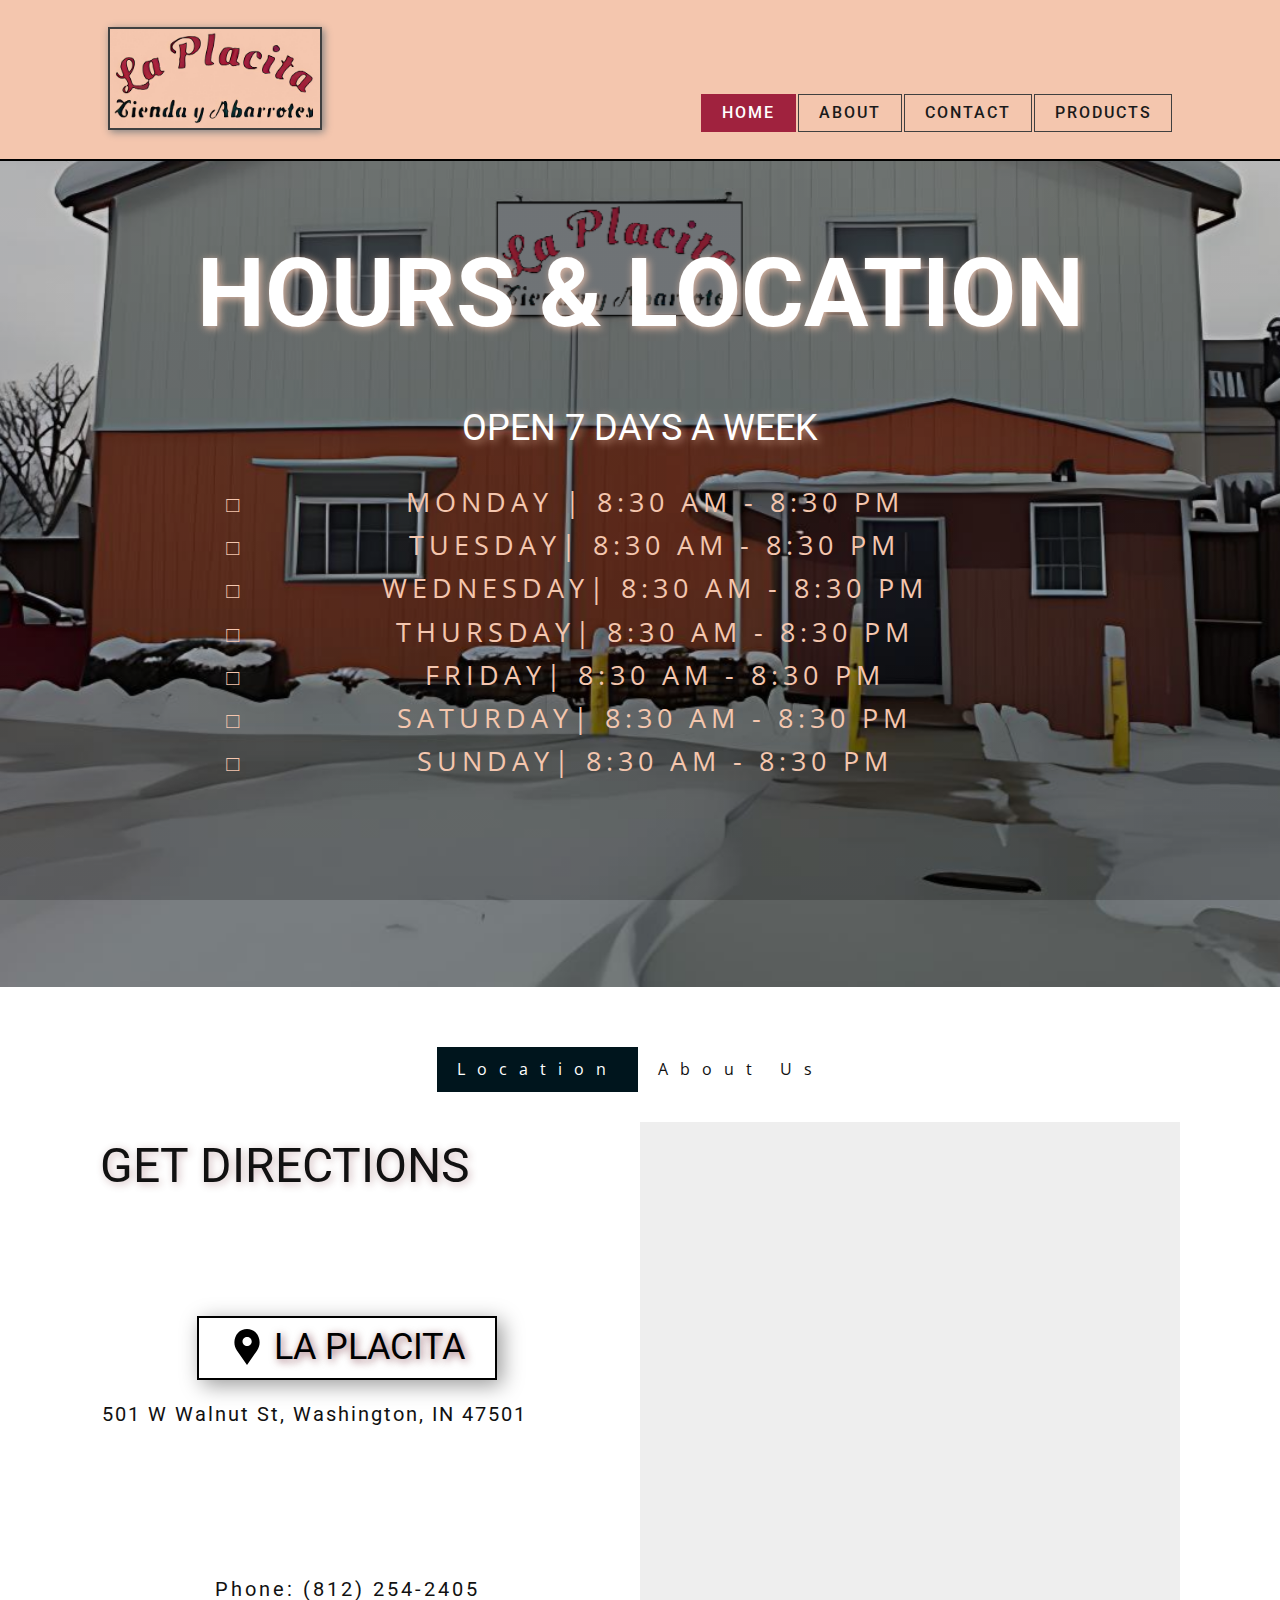
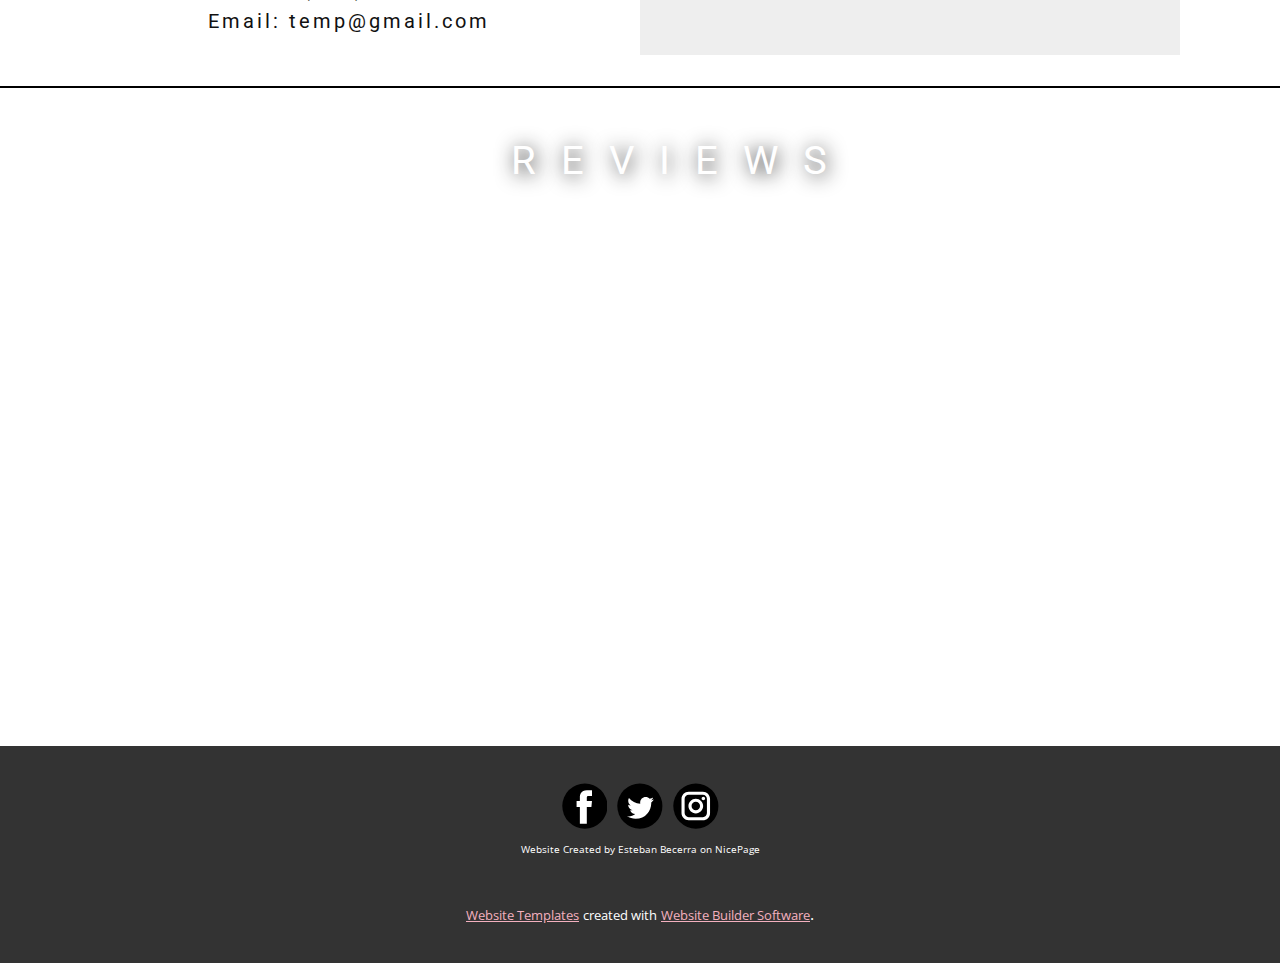
<file: index.html>
<!DOCTYPE html>
<html style="font-size: 16px;" lang="en"><head>
    <meta name="viewport" content="width=device-width, initial-scale=1.5">
    <meta charset="utf-8">
    <meta name="keywords" content="TEST">
    <meta name="description" content="">
    <title>Home</title>
    <link rel="stylesheet" href="nicepage.css" media="screen">
<link rel="stylesheet" href="Home.css" media="screen">
    <script class="u-script" type="text/javascript" src="jquery.js" defer=""></script>
    <script class="u-script" type="text/javascript" src="nicepage.js" defer=""></script>
    <meta name="generator" content="Nicepage 5.5.0, nicepage.com">
    
    <link rel="icon" href="images/La_Placita_logo.png">
    <link id="u-theme-google-font" rel="stylesheet" href="https://fonts.googleapis.com/css?family=Roboto:100,100i,300,300i,400,400i,500,500i,700,700i,900,900i|Open+Sans:300,300i,400,400i,500,500i,600,600i,700,700i,800,800i">
    
    
    
    
    <script type="application/ld+json">{
		"@context": "http://schema.org",
		"@type": "Organization",
		"name": "",
		"logo": "images/La_Placita_logo_orange.png",
		"sameAs": [
				"https://www.facebook.com/people/Tienda-y-Abarrotes-La-Placita/100066578907097/",
				"https://untappd.com/v/el-muneco/4366603",
				"https://www.instagram.com/explore/locations/7199693/washington-indiana/?hl=en"
		]
}</script>
    <meta name="theme-color" content="#a0223e">
    <meta property="og:title" content="Home">
    <meta property="og:type" content="website">
  <meta data-intl-tel-input-cdn-path="intlTelInput/"></head>
  <body class="u-body u-xl-mode" data-lang="en"><header class="u-border-2 u-border-black u-border-no-left u-border-no-right u-border-no-top u-clearfix u-custom-color-1 u-header" id="sec-88bb" data-animation-name="" data-animation-duration="0" data-animation-delay="0" data-animation-direction=""><div class="u-clearfix u-sheet u-sheet-1">
        <a href="Home.html" class="u-border-2 u-border-grey-75 u-hover-feature u-image u-image-default u-logo u-image-1" data-image-width="1084" data-image-height="510" data-animation-name="pulse" data-animation-duration="1000" data-animation-direction="" title="Home">
          <img src="images/La_Placita_logo_orange.png" class="u-logo-image u-logo-image-1">
        </a>
        <nav class="u-menu u-menu-one-level u-offcanvas u-menu-1" data-position="Primary Menu">
          <div class="menu-collapse" style="font-size: 1rem; letter-spacing: 2px; text-transform: uppercase; font-weight: 500;">
            <a class="u-button-style u-custom-active-border-color u-custom-active-color u-custom-border u-custom-border-color u-custom-borders u-custom-hover-border-color u-custom-hover-color u-custom-left-right-menu-spacing u-custom-padding-bottom u-custom-text-active-color u-custom-text-color u-custom-text-hover-color u-custom-text-shadow u-custom-text-shadow-blur u-custom-text-shadow-color u-custom-text-shadow-transparency u-custom-text-shadow-x u-custom-text-shadow-y u-custom-top-bottom-menu-spacing u-nav-link u-text-active-palette-1-base u-text-hover-palette-2-base" href="#" style="padding: 4px 10px; font-size: calc(1em + 8px);">
              <svg class="u-svg-link" viewBox="0 0 24 24"><use xmlns:xlink="http://www.w3.org/1999/xlink" xlink:href="#menu-hamburger"></use></svg>
              <svg class="u-svg-content" version="1.1" id="menu-hamburger" viewBox="0 0 16 16" x="0px" y="0px" xmlns:xlink="http://www.w3.org/1999/xlink" xmlns="http://www.w3.org/2000/svg"><g><rect y="1" width="16" height="2"></rect><rect y="7" width="16" height="2"></rect><rect y="13" width="16" height="2"></rect>
</g></svg>
            </a>
          </div>
          <div class="u-custom-menu u-nav-container">
            <ul class="u-custom-font u-heading-font u-nav u-spacing-2 u-unstyled u-nav-1"><li class="u-nav-item"><a class="u-active-palette-1-base u-border-1 u-border-active-palette-1-base u-border-grey-75 u-border-hover-palette-1-light-1 u-button-style u-hover-palette-4-base u-nav-link u-text-active-white u-text-grey-90 u-text-hover-white" href="Home.html" style="padding: 10px 20px;">Home</a>
</li><li class="u-nav-item"><a class="u-active-palette-1-base u-border-1 u-border-active-palette-1-base u-border-grey-75 u-border-hover-palette-1-light-1 u-button-style u-hover-palette-4-base u-nav-link u-text-active-white u-text-grey-90 u-text-hover-white" href="About.html" style="padding: 10px 20px;">About</a>
</li><li class="u-nav-item"><a class="u-active-palette-1-base u-border-1 u-border-active-palette-1-base u-border-grey-75 u-border-hover-palette-1-light-1 u-button-style u-hover-palette-4-base u-nav-link u-text-active-white u-text-grey-90 u-text-hover-white" href="Contact.html" style="padding: 10px 20px;">Contact</a>
</li><li class="u-nav-item"><a class="u-active-palette-1-base u-border-1 u-border-active-palette-1-base u-border-grey-75 u-border-hover-palette-1-light-1 u-button-style u-hover-palette-4-base u-nav-link u-text-active-white u-text-grey-90 u-text-hover-white" href="Products.html" style="padding: 10px 19px 10px 20px;">Products</a>
</li></ul>
          </div>
          <div class="u-custom-menu u-nav-container-collapse">
            <div class="u-black u-container-style u-inner-container-layout u-opacity u-opacity-95 u-sidenav">
              <div class="u-inner-container-layout u-sidenav-overflow">
                <div class="u-menu-close"></div>
                <ul class="u-align-center u-nav u-popupmenu-items u-unstyled u-nav-2"><li class="u-nav-item"><a class="u-button-style u-nav-link" href="Home.html">Home</a>
</li><li class="u-nav-item"><a class="u-button-style u-nav-link" href="About.html">About</a>
</li><li class="u-nav-item"><a class="u-button-style u-nav-link" href="Contact.html">Contact</a>
</li><li class="u-nav-item"><a class="u-button-style u-nav-link" href="Products.html">Products</a>
</li></ul>
              </div>
            </div>
            <div class="u-black u-menu-overlay u-opacity u-opacity-70"></div>
          </div>
        </nav>
      </div></header>
    <section class="skrollable u-align-center u-clearfix u-image u-parallax u-shading u-section-1" src="" data-image-width="1072" data-image-height="1208" id="sec-9811">
      <div class="u-clearfix u-sheet u-valign-middle-xs u-sheet-1">
        <h1 class="u-text u-text-default u-title u-text-1">HOURS &amp; LOCATION</h1>
        <h2 class="u-text u-text-2">open 7 days a week</h2>
        <ul class="u-align-center u-custom-list u-hover-feature u-large-text u-spacing-18 u-text u-text-palette-3-base u-text-variant u-text-3">
          <li>
            <div class="u-list-icon">
              <div>□</div>
            </div>MONDAY | 8:3​0 AM - 8:30 PM
          </li>
        </ul>
        <ul class="u-align-center u-custom-list u-hover-feature u-large-text u-spacing-18 u-text u-text-palette-3-base u-text-variant u-text-4">
          <li>
            <div class="u-list-icon">
              <div>□</div>
            </div>TUESDAY| 8:30 AM - 8:30 PM
          </li>
        </ul>
        <ul class="u-align-center u-custom-list u-hover-feature u-large-text u-spacing-18 u-text u-text-palette-3-base u-text-variant u-text-5">
          <li>
            <div class="u-list-icon">
              <div>□</div>
            </div>WEDNESDAY| 8:30 AM - 8:30 PM
          </li>
        </ul>
        <ul class="u-align-center u-custom-list u-hover-feature u-large-text u-spacing-18 u-text u-text-palette-3-base u-text-variant u-text-6">
          <li>
            <div class="u-list-icon">
              <div>□</div>
            </div>THURSDAY| 8:30 AM - 8:30 PM
          </li>
        </ul>
        <ul class="u-align-center u-custom-list u-hover-feature u-large-text u-spacing-18 u-text u-text-palette-3-base u-text-variant u-text-7">
          <li>
            <div class="u-list-icon">
              <div>□</div>
            </div>FRIDAY| 8:30 AM - 8:30 PM
          </li>
        </ul>
        <ul class="u-align-center u-custom-list u-hover-feature u-large-text u-spacing-18 u-text u-text-palette-3-base u-text-variant u-text-8">
          <li>
            <div class="u-list-icon">
              <div>□</div>
            </div>SATURDAY| 8:30 AM - 8:30 PM
          </li>
        </ul>
        <ul class="u-align-center u-custom-list u-hover-feature u-spacing-18 u-text u-text-palette-3-base u-text-9">
          <li>
            <div class="u-list-icon">
              <div>□</div>
            </div>SUNDAY| 8:30 AM - 8:30 PM
          </li>
        </ul>
      </div>
      
      
      
      
      
      
      
    </section>
    <section class="u-align-left u-clearfix u-section-2" id="sec-6512">
      
      
      <div class="u-clearfix u-sheet u-sheet-1">
        <div class="u-expanded-width u-tab-links-align-center u-tabs u-tabs-1">
          <ul class="u-spacing-0 u-tab-list u-unstyled" role="tablist">
            <li class="u-tab-item" role="presentation">
              <a class="active u-active-palette-2-base u-button-style u-hover-palette-4-base u-tab-link u-tab-link-1" id="link-tab-4d57" href="#tab-4d57" role="tab" aria-controls="tab-4d57" aria-selected="true">Location</a>
            </li>
            <li class="u-tab-item" role="presentation">
              <a class="u-active-palette-2-base u-button-style u-hover-palette-4-base u-tab-link u-tab-link-2" id="link-tab-3a42" href="#tab-3a42" role="tab" aria-controls="tab-3a42" aria-selected="false">About Us</a>
            </li>
          </ul>
          <div class="u-tab-content">
            <div class="u-container-style u-tab-active u-tab-pane" id="tab-4d57" role="tabpanel" aria-labelledby="link-tab-4d57">
              <div class="u-container-layout u-container-layout-1">
                <div class="u-grey-light-2 u-hover-feature u-map u-map-1">
                  <div class="embed-responsive">
                    <iframe class="embed-responsive-item" src="//maps.google.com/maps?output=embed&amp;q=%E2%80%8B501%20W%20Walnut%20St%2C%20Washington%2C%20IN%2047501&amp;z=14&amp;t=m" data-map="[base64]"></iframe>
                  </div>
                </div>
                <h1 class="infinite u-align-center-xs u-text u-text-default u-text-1" data-animation-name="pulse" data-animation-duration="4250" data-animation-direction="">GET DIRECTIONS</h1>
                <h2 class="u-text u-text-default u-text-2">
                  <a class="u-active-palette-1-base u-border-2 u-border-black u-btn u-button-style u-hover-palette-4-base u-none u-text-black u-text-hover-white u-btn-1" href="https://www.google.com/maps/dir/39.155476,-86.5501644/la+placita+washington+in/@38.9048557,-87.124183,10z/data=!3m1!4b1!4m9!4m8!1m1!4e1!1m5!1m1!1s0x886ddf00e527ce19:0x73ed9b0dd237a452!2m2!1d-87.1811164!2d38.6585323" target="_blank"><span class="u-icon u-icon-1"><svg class="u-svg-content" viewBox="0 0 54.757 54.757" x="0px" y="0px" style="width: 1em; height: 1em;"><path d="M40.94,5.617C37.318,1.995,32.502,0,27.38,0c-5.123,0-9.938,1.995-13.56,5.617c-6.703,6.702-7.536,19.312-1.804,26.952
	L27.38,54.757L42.721,32.6C48.476,24.929,47.643,12.319,40.94,5.617z M27.557,26c-3.859,0-7-3.141-7-7s3.141-7,7-7s7,3.141,7,7
	S31.416,26,27.557,26z"></path></svg><img></span>&nbsp;La Placita
                  </a>
                </h2>
                <h4 class="u-text u-text-default-lg u-text-default-md u-text-default-sm u-text-default-xl u-text-3">
                  <a class="u-btn u-button-link u-button-style u-custom-font u-heading-font u-hover-feature u-none u-text-active-palette-1-base u-text-hover-palette-4-base u-btn-2" href="https://www.google.com/maps/dir/39.155476,-86.5501644/la+placita+washington+in/@38.9048557,-87.124183,10z/data=!3m1!4b1!4m9!4m8!1m1!4e1!1m5!1m1!1s0x886ddf00e527ce19:0x73ed9b0dd237a452!2m2!1d-87.1811164!2d38.6585323" target="_blank">501 W Walnut St, Washington, IN 47501</a>
                </h4>
                <p class="u-heading-font u-text u-text-default-lg u-text-default-md u-text-default-sm u-text-default-xl u-text-4">
                  <a href="tel:8122542405" class="u-active-none u-border-none u-btn u-button-link u-button-style u-custom-font u-heading-font u-hover-none u-none u-text-active-palette-1-base u-text-body-color u-text-hover-palette-4-base u-btn-3">Phone: ​(812) 254-2405</a>
                </p>
                <a href="mailto:temp@gmail.com" class="u-active-none u-border-none u-btn u-button-link u-button-style u-custom-font u-heading-font u-hover-none u-none u-text-active-palette-1-base u-text-body-color u-text-hover-palette-4-base u-btn-4">Email: temp@gmail.com</a>
              </div>
            </div>
            <div class="u-align-center u-container-style u-tab-pane" id="tab-3a42" role="tabpanel" aria-labelledby="link-tab-3a42">
              <div class="u-container-layout u-valign-middle-xs u-container-layout-2">
                <div class="u-align-center u-container-style u-effect-fade u-expanded-width-xs u-group u-hover-box u-white u-group-1" data-animation-name="customAnimationIn" data-animation-duration="1000" data-animation-direction="" data-animation-delay="0">
                  <div class="u-back-slide u-container-layout u-container-layout-3">
                    <h1 class="u-text u-text-default-lg u-text-default-md u-text-default-sm u-text-default-xl u-text-5">About Owner</h1>
                    <img class="u-image u-image-circle u-image-1" src="images/JONATHAN_5022P_ppFIN.jpg" alt="" data-image-width="800" data-image-height="1000">
                    <p class="u-heading-font u-text u-text-6"> Lorem ipsum dolor sit amet, consectetur adipiscing elit. Sed euismod, urna ut sollicitudin faucibus, mauris ex convallis ante, sit amet laoreet nibh nisi a nibh. Nullam gravida ullamcorper nunc vel interdum. Etiam auctor ultricies mi ut bibendum. Vestibulum id urna in quam convallis efficitur. Duis sit amet sapien dignissim, gravida ante vitae, luctus nibh. Sed vel libero in mi hendrerit vehicula non eget elit. Nam condimentum nisl sit amet quam facilisis pulvinar</p>
                    <h3 class="u-text u-text-default u-text-7">Floren​cio Becerra</h3>
                  </div>
                  <div class="u-black u-container-layout u-opacity u-opacity-75 u-over-slide u-container-layout-4">
                    <h4 class="u-text u-text-default u-text-8">
                      <span style="font-size: 1.875rem;">H I S T O R Y </span>
                      <br>La Placita, formerly known as La Esquina,&nbsp; is a locally-owned Mexican grocery store located in Washington, Indiana.&nbsp; Our store offers a wide selection of authentic Mexican products, including fresh produce, meats, spices, and other groceries. We take pride in providing our customers with quality products at affordable prices.&nbsp; Our team is dedicated to creating a welcoming and friendly atmosphere for all who enter our doors. Come visit us at La Placita and experience the flavors of Mexico right here in Washington, Indiana.
                    </h4>
                  </div>
                </div>
              </div>
            </div>
          </div>
        </div>
      </div>
    </section>
    <section class="skrollable u-border-2 u-border-black u-border-no-bottom u-border-no-left u-border-no-right u-clearfix u-image u-parallax u-shading u-section-3" id="sec-ae7a" data-image-width="681" data-image-height="577">
      <div class="u-clearfix u-sheet u-sheet-1">
        <h1 class="u-text u-text-default-lg u-text-default-md u-text-default-sm u-text-default-xl u-text-white u-text-1"><span class="u-file-icon u-icon u-text-white u-icon-1"><img src="images/9329355-0076c531.png" alt=""></span>R​EVIE​​WS
        </h1>
	<div>
		<script src="https://apps.elfsight.com/p/platform.js" defer></script>
<		<div class="elfsight-app-406c2d42-2908-4180-96b5-b5ecebcf244f"></div>
	</div>
        <div class="u-clearfix u-custom-html u-expanded-width u-custom-html-1"></div>
        <div class="u-clearfix u-custom-html u-expanded-width u-custom-html-2">
      </div>
    </section>
    
    
    <footer class="u-align-center u-clearfix u-footer u-grey-80 u-footer" id="sec-df98"><div class="u-clearfix u-sheet u-sheet-1">
        <div class="u-social-icons u-spacing-10 u-social-icons-1">
          <a class="u-social-url" title="facebook" target="_blank" href="https://www.facebook.com/people/Tienda-y-Abarrotes-La-Placita/100066578907097/"><span class="u-icon u-social-facebook u-social-icon u-text-black u-icon-1"><svg class="u-svg-link" preserveAspectRatio="xMidYMin slice" viewBox="0 0 112 112" style=""><use xmlns:xlink="http://www.w3.org/1999/xlink" xlink:href="#svg-ba85"></use></svg><svg class="u-svg-content" viewBox="0 0 112 112" x="0" y="0" id="svg-ba85"><circle fill="currentColor" cx="56.1" cy="56.1" r="55"></circle><path fill="#FFFFFF" d="M73.5,31.6h-9.1c-1.4,0-3.6,0.8-3.6,3.9v8.5h12.6L72,58.3H60.8v40.8H43.9V58.3h-8V43.9h8v-9.2
c0-6.7,3.1-17,17-17h12.5v13.9H73.5z"></path></svg></span>
          </a>
          <a class="u-social-url" title="twitter" target="_blank" href="https://untappd.com/v/el-muneco/4366603"><span class="u-icon u-social-icon u-social-twitter u-text-black u-icon-2"><svg class="u-svg-link" preserveAspectRatio="xMidYMin slice" viewBox="0 0 112 112" style=""><use xmlns:xlink="http://www.w3.org/1999/xlink" xlink:href="#svg-8b0b"></use></svg><svg class="u-svg-content" viewBox="0 0 112 112" x="0" y="0" id="svg-8b0b"><circle fill="currentColor" class="st0" cx="56.1" cy="56.1" r="55"></circle><path fill="#FFFFFF" d="M83.8,47.3c0,0.6,0,1.2,0,1.7c0,17.7-13.5,38.2-38.2,38.2C38,87.2,31,85,25,81.2c1,0.1,2.1,0.2,3.2,0.2
c6.3,0,12.1-2.1,16.7-5.7c-5.9-0.1-10.8-4-12.5-9.3c0.8,0.2,1.7,0.2,2.5,0.2c1.2,0,2.4-0.2,3.5-0.5c-6.1-1.2-10.8-6.7-10.8-13.1
c0-0.1,0-0.1,0-0.2c1.8,1,3.9,1.6,6.1,1.7c-3.6-2.4-6-6.5-6-11.2c0-2.5,0.7-4.8,1.8-6.7c6.6,8.1,16.5,13.5,27.6,14
c-0.2-1-0.3-2-0.3-3.1c0-7.4,6-13.4,13.4-13.4c3.9,0,7.3,1.6,9.8,4.2c3.1-0.6,5.9-1.7,8.5-3.3c-1,3.1-3.1,5.8-5.9,7.4
c2.7-0.3,5.3-1,7.7-2.1C88.7,43,86.4,45.4,83.8,47.3z"></path></svg></span>
          </a>
          <a class="u-social-url" title="instagram" target="_blank" href="https://www.instagram.com/explore/locations/7199693/washington-indiana/?hl=en"><span class="u-icon u-social-icon u-social-instagram u-text-black u-icon-3"><svg class="u-svg-link" preserveAspectRatio="xMidYMin slice" viewBox="0 0 112 112" style=""><use xmlns:xlink="http://www.w3.org/1999/xlink" xlink:href="#svg-e06d"></use></svg><svg class="u-svg-content" viewBox="0 0 112 112" x="0" y="0" id="svg-e06d"><circle fill="currentColor" cx="56.1" cy="56.1" r="55"></circle><path fill="#FFFFFF" d="M55.9,38.2c-9.9,0-17.9,8-17.9,17.9C38,66,46,74,55.9,74c9.9,0,17.9-8,17.9-17.9C73.8,46.2,65.8,38.2,55.9,38.2
z M55.9,66.4c-5.7,0-10.3-4.6-10.3-10.3c-0.1-5.7,4.6-10.3,10.3-10.3c5.7,0,10.3,4.6,10.3,10.3C66.2,61.8,61.6,66.4,55.9,66.4z"></path><path fill="#FFFFFF" d="M74.3,33.5c-2.3,0-4.2,1.9-4.2,4.2s1.9,4.2,4.2,4.2s4.2-1.9,4.2-4.2S76.6,33.5,74.3,33.5z"></path><path fill="#FFFFFF" d="M73.1,21.3H38.6c-9.7,0-17.5,7.9-17.5,17.5v34.5c0,9.7,7.9,17.6,17.5,17.6h34.5c9.7,0,17.5-7.9,17.5-17.5V38.8
C90.6,29.1,82.7,21.3,73.1,21.3z M83,73.3c0,5.5-4.5,9.9-9.9,9.9H38.6c-5.5,0-9.9-4.5-9.9-9.9V38.8c0-5.5,4.5-9.9,9.9-9.9h34.5
c5.5,0,9.9,4.5,9.9,9.9V73.3z"></path></svg></span>
          </a>
        </div>
        <p class="u-small-text u-text u-text-variant u-text-1">Website Created by Esteban Becerra​ on NicePage</p>
      </div></footer>
    <section class="u-backlink u-clearfix u-grey-80">
      <a class="u-link" href="https://nicepage.com/website-templates" target="_blank">
        <span>Website Templates</span>
      </a>
      <p class="u-text">
        <span>created with</span>
      </p>
      <a class="u-link" href="" target="_blank">
        <span>Website Builder Software</span>
      </a>. 
    </section>
  
</body></html>
</file>
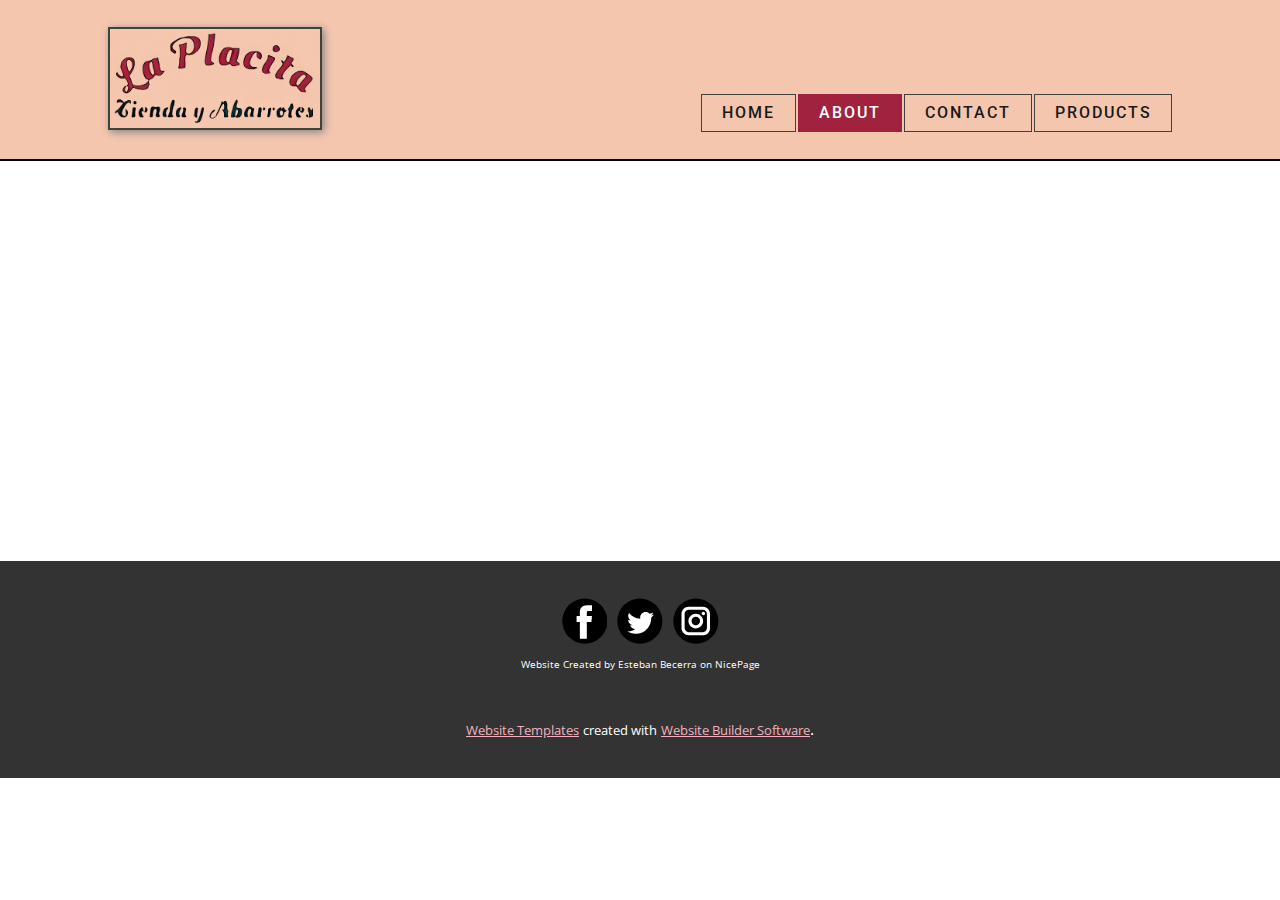
<file: About.html>
<!DOCTYPE html>
<html style="font-size: 16px;" lang="en"><head>
    <meta name="viewport" content="width=device-width, initial-scale=1.0">
    <meta charset="utf-8">
    <meta name="keywords" content="">
    <meta name="description" content="">
    <title>About</title>
    <link rel="stylesheet" href="nicepage.css" media="screen">
<link rel="stylesheet" href="About.css" media="screen">
    <script class="u-script" type="text/javascript" src="jquery.js" defer=""></script>
    <script class="u-script" type="text/javascript" src="nicepage.js" defer=""></script>
    <meta name="generator" content="Nicepage 5.5.0, nicepage.com">
    <link rel="icon" href="images/La_Placita_logo.png">
    <link id="u-theme-google-font" rel="stylesheet" href="https://fonts.googleapis.com/css?family=Roboto:100,100i,300,300i,400,400i,500,500i,700,700i,900,900i|Open+Sans:300,300i,400,400i,500,500i,600,600i,700,700i,800,800i">
    
    
    <script type="application/ld+json">{
		"@context": "http://schema.org",
		"@type": "Organization",
		"name": "",
		"logo": "images/La_Placita_logo_orange.png",
		"sameAs": [
				"https://www.facebook.com/people/Tienda-y-Abarrotes-La-Placita/100066578907097/",
				"https://untappd.com/v/el-muneco/4366603",
				"https://www.instagram.com/explore/locations/7199693/washington-indiana/?hl=en"
		]
}</script>
    <meta name="theme-color" content="#a0223e">
    <meta property="og:title" content="About">
    <meta property="og:type" content="website">
  <meta data-intl-tel-input-cdn-path="intlTelInput/"></head>
  <body class="u-body u-xl-mode" data-lang="en"><header class="u-border-2 u-border-black u-border-no-left u-border-no-right u-border-no-top u-clearfix u-custom-color-1 u-header" id="sec-88bb" data-animation-name="" data-animation-duration="0" data-animation-delay="0" data-animation-direction=""><div class="u-clearfix u-sheet u-sheet-1">
        <a href="Home.html" class="u-border-2 u-border-grey-75 u-hover-feature u-image u-image-default u-logo u-image-1" data-image-width="1084" data-image-height="510" data-animation-name="pulse" data-animation-duration="1000" data-animation-direction="" title="Home">
          <img src="images/La_Placita_logo_orange.png" class="u-logo-image u-logo-image-1">
        </a>
        <nav class="u-menu u-menu-one-level u-offcanvas u-menu-1" data-position="Primary Menu">
          <div class="menu-collapse" style="font-size: 1rem; letter-spacing: 2px; text-transform: uppercase; font-weight: 500;">
            <a class="u-button-style u-custom-active-border-color u-custom-active-color u-custom-border u-custom-border-color u-custom-borders u-custom-hover-border-color u-custom-hover-color u-custom-left-right-menu-spacing u-custom-padding-bottom u-custom-text-active-color u-custom-text-color u-custom-text-hover-color u-custom-text-shadow u-custom-text-shadow-blur u-custom-text-shadow-color u-custom-text-shadow-transparency u-custom-text-shadow-x u-custom-text-shadow-y u-custom-top-bottom-menu-spacing u-nav-link u-text-active-palette-1-base u-text-hover-palette-2-base" href="#" style="padding: 4px 10px; font-size: calc(1em + 8px);">
              <svg class="u-svg-link" viewBox="0 0 24 24"><use xmlns:xlink="http://www.w3.org/1999/xlink" xlink:href="#menu-hamburger"></use></svg>
              <svg class="u-svg-content" version="1.1" id="menu-hamburger" viewBox="0 0 16 16" x="0px" y="0px" xmlns:xlink="http://www.w3.org/1999/xlink" xmlns="http://www.w3.org/2000/svg"><g><rect y="1" width="16" height="2"></rect><rect y="7" width="16" height="2"></rect><rect y="13" width="16" height="2"></rect>
</g></svg>
            </a>
          </div>
          <div class="u-custom-menu u-nav-container">
            <ul class="u-custom-font u-heading-font u-nav u-spacing-2 u-unstyled u-nav-1"><li class="u-nav-item"><a class="u-active-palette-1-base u-border-1 u-border-active-palette-1-base u-border-grey-75 u-border-hover-palette-1-light-1 u-button-style u-hover-palette-4-base u-nav-link u-text-active-white u-text-grey-90 u-text-hover-white" href="Home.html" style="padding: 10px 20px;">Home</a>
</li><li class="u-nav-item"><a class="u-active-palette-1-base u-border-1 u-border-active-palette-1-base u-border-grey-75 u-border-hover-palette-1-light-1 u-button-style u-hover-palette-4-base u-nav-link u-text-active-white u-text-grey-90 u-text-hover-white" href="About.html" style="padding: 10px 20px;">About</a>
</li><li class="u-nav-item"><a class="u-active-palette-1-base u-border-1 u-border-active-palette-1-base u-border-grey-75 u-border-hover-palette-1-light-1 u-button-style u-hover-palette-4-base u-nav-link u-text-active-white u-text-grey-90 u-text-hover-white" href="Contact.html" style="padding: 10px 20px;">Contact</a>
</li><li class="u-nav-item"><a class="u-active-palette-1-base u-border-1 u-border-active-palette-1-base u-border-grey-75 u-border-hover-palette-1-light-1 u-button-style u-hover-palette-4-base u-nav-link u-text-active-white u-text-grey-90 u-text-hover-white" href="Products.html" style="padding: 10px 19px 10px 20px;">Products</a>
</li></ul>
          </div>
          <div class="u-custom-menu u-nav-container-collapse">
            <div class="u-black u-container-style u-inner-container-layout u-opacity u-opacity-95 u-sidenav">
              <div class="u-inner-container-layout u-sidenav-overflow">
                <div class="u-menu-close"></div>
                <ul class="u-align-center u-nav u-popupmenu-items u-unstyled u-nav-2"><li class="u-nav-item"><a class="u-button-style u-nav-link" href="Home.html">Home</a>
</li><li class="u-nav-item"><a class="u-button-style u-nav-link" href="About.html">About</a>
</li><li class="u-nav-item"><a class="u-button-style u-nav-link" href="Contact.html">Contact</a>
</li><li class="u-nav-item"><a class="u-button-style u-nav-link" href="Products.html">Products</a>
</li></ul>
              </div>
            </div>
            <div class="u-black u-menu-overlay u-opacity u-opacity-70"></div>
          </div>
        </nav>
      </div></header>
    <section class="u-clearfix u-section-1" id="sec-e2e0">
      <div class="u-clearfix u-sheet u-sheet-1"></div>
    </section>
    
    
    <footer class="u-align-center u-clearfix u-footer u-grey-80 u-footer" id="sec-df98"><div class="u-clearfix u-sheet u-sheet-1">
        <div class="u-social-icons u-spacing-10 u-social-icons-1">
          <a class="u-social-url" title="facebook" target="_blank" href="https://www.facebook.com/people/Tienda-y-Abarrotes-La-Placita/100066578907097/"><span class="u-icon u-social-facebook u-social-icon u-text-black u-icon-1"><svg class="u-svg-link" preserveAspectRatio="xMidYMin slice" viewBox="0 0 112 112" style=""><use xmlns:xlink="http://www.w3.org/1999/xlink" xlink:href="#svg-ba85"></use></svg><svg class="u-svg-content" viewBox="0 0 112 112" x="0" y="0" id="svg-ba85"><circle fill="currentColor" cx="56.1" cy="56.1" r="55"></circle><path fill="#FFFFFF" d="M73.5,31.6h-9.1c-1.4,0-3.6,0.8-3.6,3.9v8.5h12.6L72,58.3H60.8v40.8H43.9V58.3h-8V43.9h8v-9.2
c0-6.7,3.1-17,17-17h12.5v13.9H73.5z"></path></svg></span>
          </a>
          <a class="u-social-url" title="twitter" target="_blank" href="https://untappd.com/v/el-muneco/4366603"><span class="u-icon u-social-icon u-social-twitter u-text-black u-icon-2"><svg class="u-svg-link" preserveAspectRatio="xMidYMin slice" viewBox="0 0 112 112" style=""><use xmlns:xlink="http://www.w3.org/1999/xlink" xlink:href="#svg-8b0b"></use></svg><svg class="u-svg-content" viewBox="0 0 112 112" x="0" y="0" id="svg-8b0b"><circle fill="currentColor" class="st0" cx="56.1" cy="56.1" r="55"></circle><path fill="#FFFFFF" d="M83.8,47.3c0,0.6,0,1.2,0,1.7c0,17.7-13.5,38.2-38.2,38.2C38,87.2,31,85,25,81.2c1,0.1,2.1,0.2,3.2,0.2
c6.3,0,12.1-2.1,16.7-5.7c-5.9-0.1-10.8-4-12.5-9.3c0.8,0.2,1.7,0.2,2.5,0.2c1.2,0,2.4-0.2,3.5-0.5c-6.1-1.2-10.8-6.7-10.8-13.1
c0-0.1,0-0.1,0-0.2c1.8,1,3.9,1.6,6.1,1.7c-3.6-2.4-6-6.5-6-11.2c0-2.5,0.7-4.8,1.8-6.7c6.6,8.1,16.5,13.5,27.6,14
c-0.2-1-0.3-2-0.3-3.1c0-7.4,6-13.4,13.4-13.4c3.9,0,7.3,1.6,9.8,4.2c3.1-0.6,5.9-1.7,8.5-3.3c-1,3.1-3.1,5.8-5.9,7.4
c2.7-0.3,5.3-1,7.7-2.1C88.7,43,86.4,45.4,83.8,47.3z"></path></svg></span>
          </a>
          <a class="u-social-url" title="instagram" target="_blank" href="https://www.instagram.com/explore/locations/7199693/washington-indiana/?hl=en"><span class="u-icon u-social-icon u-social-instagram u-text-black u-icon-3"><svg class="u-svg-link" preserveAspectRatio="xMidYMin slice" viewBox="0 0 112 112" style=""><use xmlns:xlink="http://www.w3.org/1999/xlink" xlink:href="#svg-e06d"></use></svg><svg class="u-svg-content" viewBox="0 0 112 112" x="0" y="0" id="svg-e06d"><circle fill="currentColor" cx="56.1" cy="56.1" r="55"></circle><path fill="#FFFFFF" d="M55.9,38.2c-9.9,0-17.9,8-17.9,17.9C38,66,46,74,55.9,74c9.9,0,17.9-8,17.9-17.9C73.8,46.2,65.8,38.2,55.9,38.2
z M55.9,66.4c-5.7,0-10.3-4.6-10.3-10.3c-0.1-5.7,4.6-10.3,10.3-10.3c5.7,0,10.3,4.6,10.3,10.3C66.2,61.8,61.6,66.4,55.9,66.4z"></path><path fill="#FFFFFF" d="M74.3,33.5c-2.3,0-4.2,1.9-4.2,4.2s1.9,4.2,4.2,4.2s4.2-1.9,4.2-4.2S76.6,33.5,74.3,33.5z"></path><path fill="#FFFFFF" d="M73.1,21.3H38.6c-9.7,0-17.5,7.9-17.5,17.5v34.5c0,9.7,7.9,17.6,17.5,17.6h34.5c9.7,0,17.5-7.9,17.5-17.5V38.8
C90.6,29.1,82.7,21.3,73.1,21.3z M83,73.3c0,5.5-4.5,9.9-9.9,9.9H38.6c-5.5,0-9.9-4.5-9.9-9.9V38.8c0-5.5,4.5-9.9,9.9-9.9h34.5
c5.5,0,9.9,4.5,9.9,9.9V73.3z"></path></svg></span>
          </a>
        </div>
        <p class="u-small-text u-text u-text-variant u-text-1">Website Created by Esteban Becerra​ on NicePage</p>
      </div></footer>
    <section class="u-backlink u-clearfix u-grey-80">
      <a class="u-link" href="https://nicepage.com/website-templates" target="_blank">
        <span>Website Templates</span>
      </a>
      <p class="u-text">
        <span>created with</span>
      </p>
      <a class="u-link" href="" target="_blank">
        <span>Website Builder Software</span>
      </a>. 
    </section>
  
</body></html>
</file>
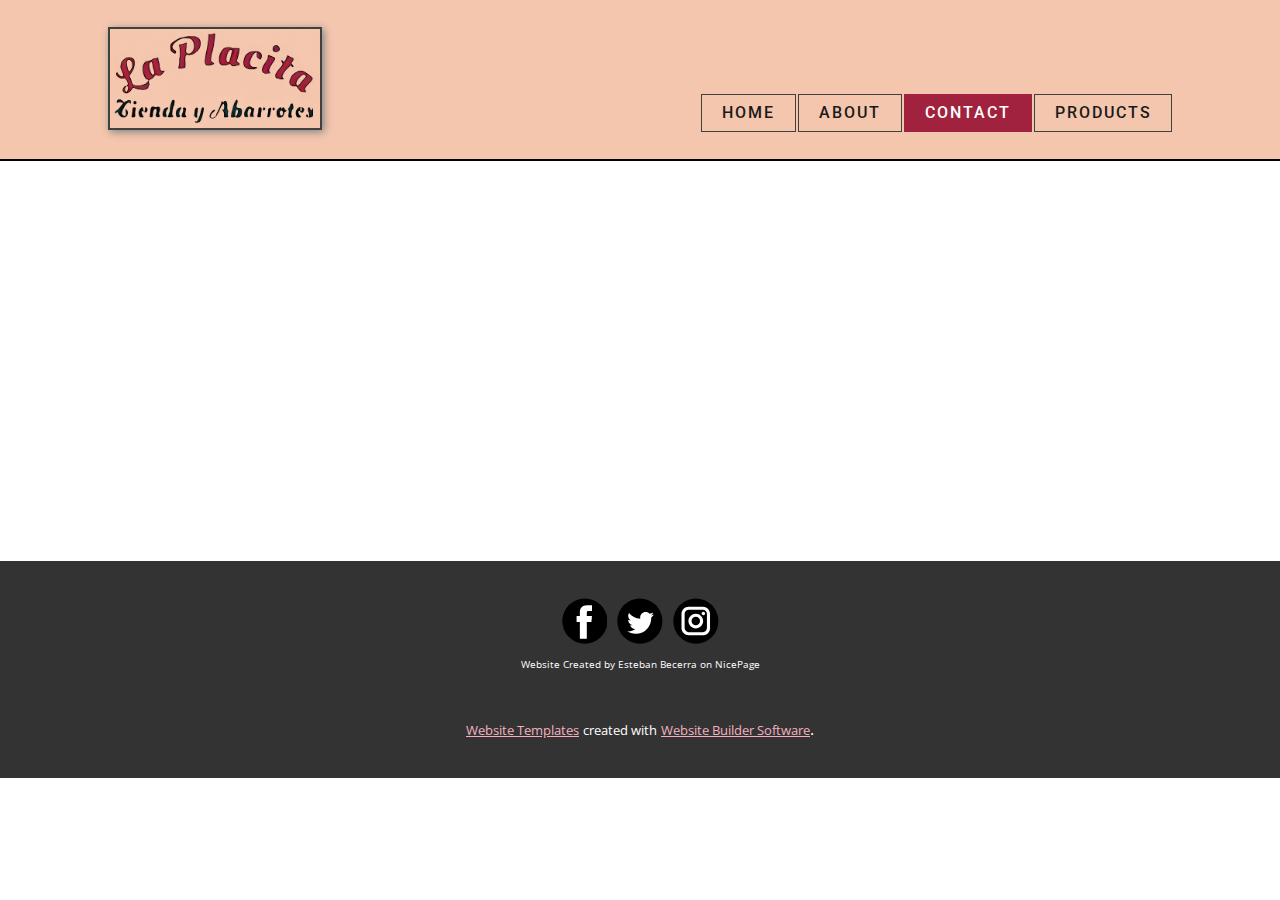
<file: Contact.html>
<!DOCTYPE html>
<html style="font-size: 16px;" lang="en"><head>
    <meta name="viewport" content="width=device-width, initial-scale=1.0">
    <meta charset="utf-8">
    <meta name="keywords" content="">
    <meta name="description" content="">
    <title>Contact</title>
    <link rel="stylesheet" href="nicepage.css" media="screen">
<link rel="stylesheet" href="Contact.css" media="screen">
    <script class="u-script" type="text/javascript" src="jquery.js" defer=""></script>
    <script class="u-script" type="text/javascript" src="nicepage.js" defer=""></script>
    <meta name="generator" content="Nicepage 5.5.0, nicepage.com">
    <link rel="icon" href="images/La_Placita_logo.png">
    <link id="u-theme-google-font" rel="stylesheet" href="https://fonts.googleapis.com/css?family=Roboto:100,100i,300,300i,400,400i,500,500i,700,700i,900,900i|Open+Sans:300,300i,400,400i,500,500i,600,600i,700,700i,800,800i">
    
    
    <script type="application/ld+json">{
		"@context": "http://schema.org",
		"@type": "Organization",
		"name": "",
		"logo": "images/La_Placita_logo_orange.png",
		"sameAs": [
				"https://www.facebook.com/people/Tienda-y-Abarrotes-La-Placita/100066578907097/",
				"https://untappd.com/v/el-muneco/4366603",
				"https://www.instagram.com/explore/locations/7199693/washington-indiana/?hl=en"
		]
}</script>
    <meta name="theme-color" content="#a0223e">
    <meta property="og:title" content="Contact">
    <meta property="og:type" content="website">
  <meta data-intl-tel-input-cdn-path="intlTelInput/"></head>
  <body class="u-body u-xl-mode" data-lang="en"><header class="u-border-2 u-border-black u-border-no-left u-border-no-right u-border-no-top u-clearfix u-custom-color-1 u-header" id="sec-88bb" data-animation-name="" data-animation-duration="0" data-animation-delay="0" data-animation-direction=""><div class="u-clearfix u-sheet u-sheet-1">
        <a href="Home.html" class="u-border-2 u-border-grey-75 u-hover-feature u-image u-image-default u-logo u-image-1" data-image-width="1084" data-image-height="510" data-animation-name="pulse" data-animation-duration="1000" data-animation-direction="" title="Home">
          <img src="images/La_Placita_logo_orange.png" class="u-logo-image u-logo-image-1">
        </a>
        <nav class="u-menu u-menu-one-level u-offcanvas u-menu-1" data-position="Primary Menu">
          <div class="menu-collapse" style="font-size: 1rem; letter-spacing: 2px; text-transform: uppercase; font-weight: 500;">
            <a class="u-button-style u-custom-active-border-color u-custom-active-color u-custom-border u-custom-border-color u-custom-borders u-custom-hover-border-color u-custom-hover-color u-custom-left-right-menu-spacing u-custom-padding-bottom u-custom-text-active-color u-custom-text-color u-custom-text-hover-color u-custom-text-shadow u-custom-text-shadow-blur u-custom-text-shadow-color u-custom-text-shadow-transparency u-custom-text-shadow-x u-custom-text-shadow-y u-custom-top-bottom-menu-spacing u-nav-link u-text-active-palette-1-base u-text-hover-palette-2-base" href="#" style="padding: 4px 10px; font-size: calc(1em + 8px);">
              <svg class="u-svg-link" viewBox="0 0 24 24"><use xmlns:xlink="http://www.w3.org/1999/xlink" xlink:href="#menu-hamburger"></use></svg>
              <svg class="u-svg-content" version="1.1" id="menu-hamburger" viewBox="0 0 16 16" x="0px" y="0px" xmlns:xlink="http://www.w3.org/1999/xlink" xmlns="http://www.w3.org/2000/svg"><g><rect y="1" width="16" height="2"></rect><rect y="7" width="16" height="2"></rect><rect y="13" width="16" height="2"></rect>
</g></svg>
            </a>
          </div>
          <div class="u-custom-menu u-nav-container">
            <ul class="u-custom-font u-heading-font u-nav u-spacing-2 u-unstyled u-nav-1"><li class="u-nav-item"><a class="u-active-palette-1-base u-border-1 u-border-active-palette-1-base u-border-grey-75 u-border-hover-palette-1-light-1 u-button-style u-hover-palette-4-base u-nav-link u-text-active-white u-text-grey-90 u-text-hover-white" href="Home.html" style="padding: 10px 20px;">Home</a>
</li><li class="u-nav-item"><a class="u-active-palette-1-base u-border-1 u-border-active-palette-1-base u-border-grey-75 u-border-hover-palette-1-light-1 u-button-style u-hover-palette-4-base u-nav-link u-text-active-white u-text-grey-90 u-text-hover-white" href="About.html" style="padding: 10px 20px;">About</a>
</li><li class="u-nav-item"><a class="u-active-palette-1-base u-border-1 u-border-active-palette-1-base u-border-grey-75 u-border-hover-palette-1-light-1 u-button-style u-hover-palette-4-base u-nav-link u-text-active-white u-text-grey-90 u-text-hover-white" href="Contact.html" style="padding: 10px 20px;">Contact</a>
</li><li class="u-nav-item"><a class="u-active-palette-1-base u-border-1 u-border-active-palette-1-base u-border-grey-75 u-border-hover-palette-1-light-1 u-button-style u-hover-palette-4-base u-nav-link u-text-active-white u-text-grey-90 u-text-hover-white" href="Products.html" style="padding: 10px 19px 10px 20px;">Products</a>
</li></ul>
          </div>
          <div class="u-custom-menu u-nav-container-collapse">
            <div class="u-black u-container-style u-inner-container-layout u-opacity u-opacity-95 u-sidenav">
              <div class="u-inner-container-layout u-sidenav-overflow">
                <div class="u-menu-close"></div>
                <ul class="u-align-center u-nav u-popupmenu-items u-unstyled u-nav-2"><li class="u-nav-item"><a class="u-button-style u-nav-link" href="Home.html">Home</a>
</li><li class="u-nav-item"><a class="u-button-style u-nav-link" href="About.html">About</a>
</li><li class="u-nav-item"><a class="u-button-style u-nav-link" href="Contact.html">Contact</a>
</li><li class="u-nav-item"><a class="u-button-style u-nav-link" href="Products.html">Products</a>
</li></ul>
              </div>
            </div>
            <div class="u-black u-menu-overlay u-opacity u-opacity-70"></div>
          </div>
        </nav>
      </div></header>
    <section class="u-clearfix u-section-1" id="sec-8e77">
      <div class="u-clearfix u-sheet u-sheet-1"></div>
    </section>
    
    
    <footer class="u-align-center u-clearfix u-footer u-grey-80 u-footer" id="sec-df98"><div class="u-clearfix u-sheet u-sheet-1">
        <div class="u-social-icons u-spacing-10 u-social-icons-1">
          <a class="u-social-url" title="facebook" target="_blank" href="https://www.facebook.com/people/Tienda-y-Abarrotes-La-Placita/100066578907097/"><span class="u-icon u-social-facebook u-social-icon u-text-black u-icon-1"><svg class="u-svg-link" preserveAspectRatio="xMidYMin slice" viewBox="0 0 112 112" style=""><use xmlns:xlink="http://www.w3.org/1999/xlink" xlink:href="#svg-ba85"></use></svg><svg class="u-svg-content" viewBox="0 0 112 112" x="0" y="0" id="svg-ba85"><circle fill="currentColor" cx="56.1" cy="56.1" r="55"></circle><path fill="#FFFFFF" d="M73.5,31.6h-9.1c-1.4,0-3.6,0.8-3.6,3.9v8.5h12.6L72,58.3H60.8v40.8H43.9V58.3h-8V43.9h8v-9.2
c0-6.7,3.1-17,17-17h12.5v13.9H73.5z"></path></svg></span>
          </a>
          <a class="u-social-url" title="twitter" target="_blank" href="https://untappd.com/v/el-muneco/4366603"><span class="u-icon u-social-icon u-social-twitter u-text-black u-icon-2"><svg class="u-svg-link" preserveAspectRatio="xMidYMin slice" viewBox="0 0 112 112" style=""><use xmlns:xlink="http://www.w3.org/1999/xlink" xlink:href="#svg-8b0b"></use></svg><svg class="u-svg-content" viewBox="0 0 112 112" x="0" y="0" id="svg-8b0b"><circle fill="currentColor" class="st0" cx="56.1" cy="56.1" r="55"></circle><path fill="#FFFFFF" d="M83.8,47.3c0,0.6,0,1.2,0,1.7c0,17.7-13.5,38.2-38.2,38.2C38,87.2,31,85,25,81.2c1,0.1,2.1,0.2,3.2,0.2
c6.3,0,12.1-2.1,16.7-5.7c-5.9-0.1-10.8-4-12.5-9.3c0.8,0.2,1.7,0.2,2.5,0.2c1.2,0,2.4-0.2,3.5-0.5c-6.1-1.2-10.8-6.7-10.8-13.1
c0-0.1,0-0.1,0-0.2c1.8,1,3.9,1.6,6.1,1.7c-3.6-2.4-6-6.5-6-11.2c0-2.5,0.7-4.8,1.8-6.7c6.6,8.1,16.5,13.5,27.6,14
c-0.2-1-0.3-2-0.3-3.1c0-7.4,6-13.4,13.4-13.4c3.9,0,7.3,1.6,9.8,4.2c3.1-0.6,5.9-1.7,8.5-3.3c-1,3.1-3.1,5.8-5.9,7.4
c2.7-0.3,5.3-1,7.7-2.1C88.7,43,86.4,45.4,83.8,47.3z"></path></svg></span>
          </a>
          <a class="u-social-url" title="instagram" target="_blank" href="https://www.instagram.com/explore/locations/7199693/washington-indiana/?hl=en"><span class="u-icon u-social-icon u-social-instagram u-text-black u-icon-3"><svg class="u-svg-link" preserveAspectRatio="xMidYMin slice" viewBox="0 0 112 112" style=""><use xmlns:xlink="http://www.w3.org/1999/xlink" xlink:href="#svg-e06d"></use></svg><svg class="u-svg-content" viewBox="0 0 112 112" x="0" y="0" id="svg-e06d"><circle fill="currentColor" cx="56.1" cy="56.1" r="55"></circle><path fill="#FFFFFF" d="M55.9,38.2c-9.9,0-17.9,8-17.9,17.9C38,66,46,74,55.9,74c9.9,0,17.9-8,17.9-17.9C73.8,46.2,65.8,38.2,55.9,38.2
z M55.9,66.4c-5.7,0-10.3-4.6-10.3-10.3c-0.1-5.7,4.6-10.3,10.3-10.3c5.7,0,10.3,4.6,10.3,10.3C66.2,61.8,61.6,66.4,55.9,66.4z"></path><path fill="#FFFFFF" d="M74.3,33.5c-2.3,0-4.2,1.9-4.2,4.2s1.9,4.2,4.2,4.2s4.2-1.9,4.2-4.2S76.6,33.5,74.3,33.5z"></path><path fill="#FFFFFF" d="M73.1,21.3H38.6c-9.7,0-17.5,7.9-17.5,17.5v34.5c0,9.7,7.9,17.6,17.5,17.6h34.5c9.7,0,17.5-7.9,17.5-17.5V38.8
C90.6,29.1,82.7,21.3,73.1,21.3z M83,73.3c0,5.5-4.5,9.9-9.9,9.9H38.6c-5.5,0-9.9-4.5-9.9-9.9V38.8c0-5.5,4.5-9.9,9.9-9.9h34.5
c5.5,0,9.9,4.5,9.9,9.9V73.3z"></path></svg></span>
          </a>
        </div>
        <p class="u-small-text u-text u-text-variant u-text-1">Website Created by Esteban Becerra​ on NicePage</p>
      </div></footer>
    <section class="u-backlink u-clearfix u-grey-80">
      <a class="u-link" href="https://nicepage.com/website-templates" target="_blank">
        <span>Website Templates</span>
      </a>
      <p class="u-text">
        <span>created with</span>
      </p>
      <a class="u-link" href="" target="_blank">
        <span>Website Builder Software</span>
      </a>. 
    </section>
  
</body></html>
</file>
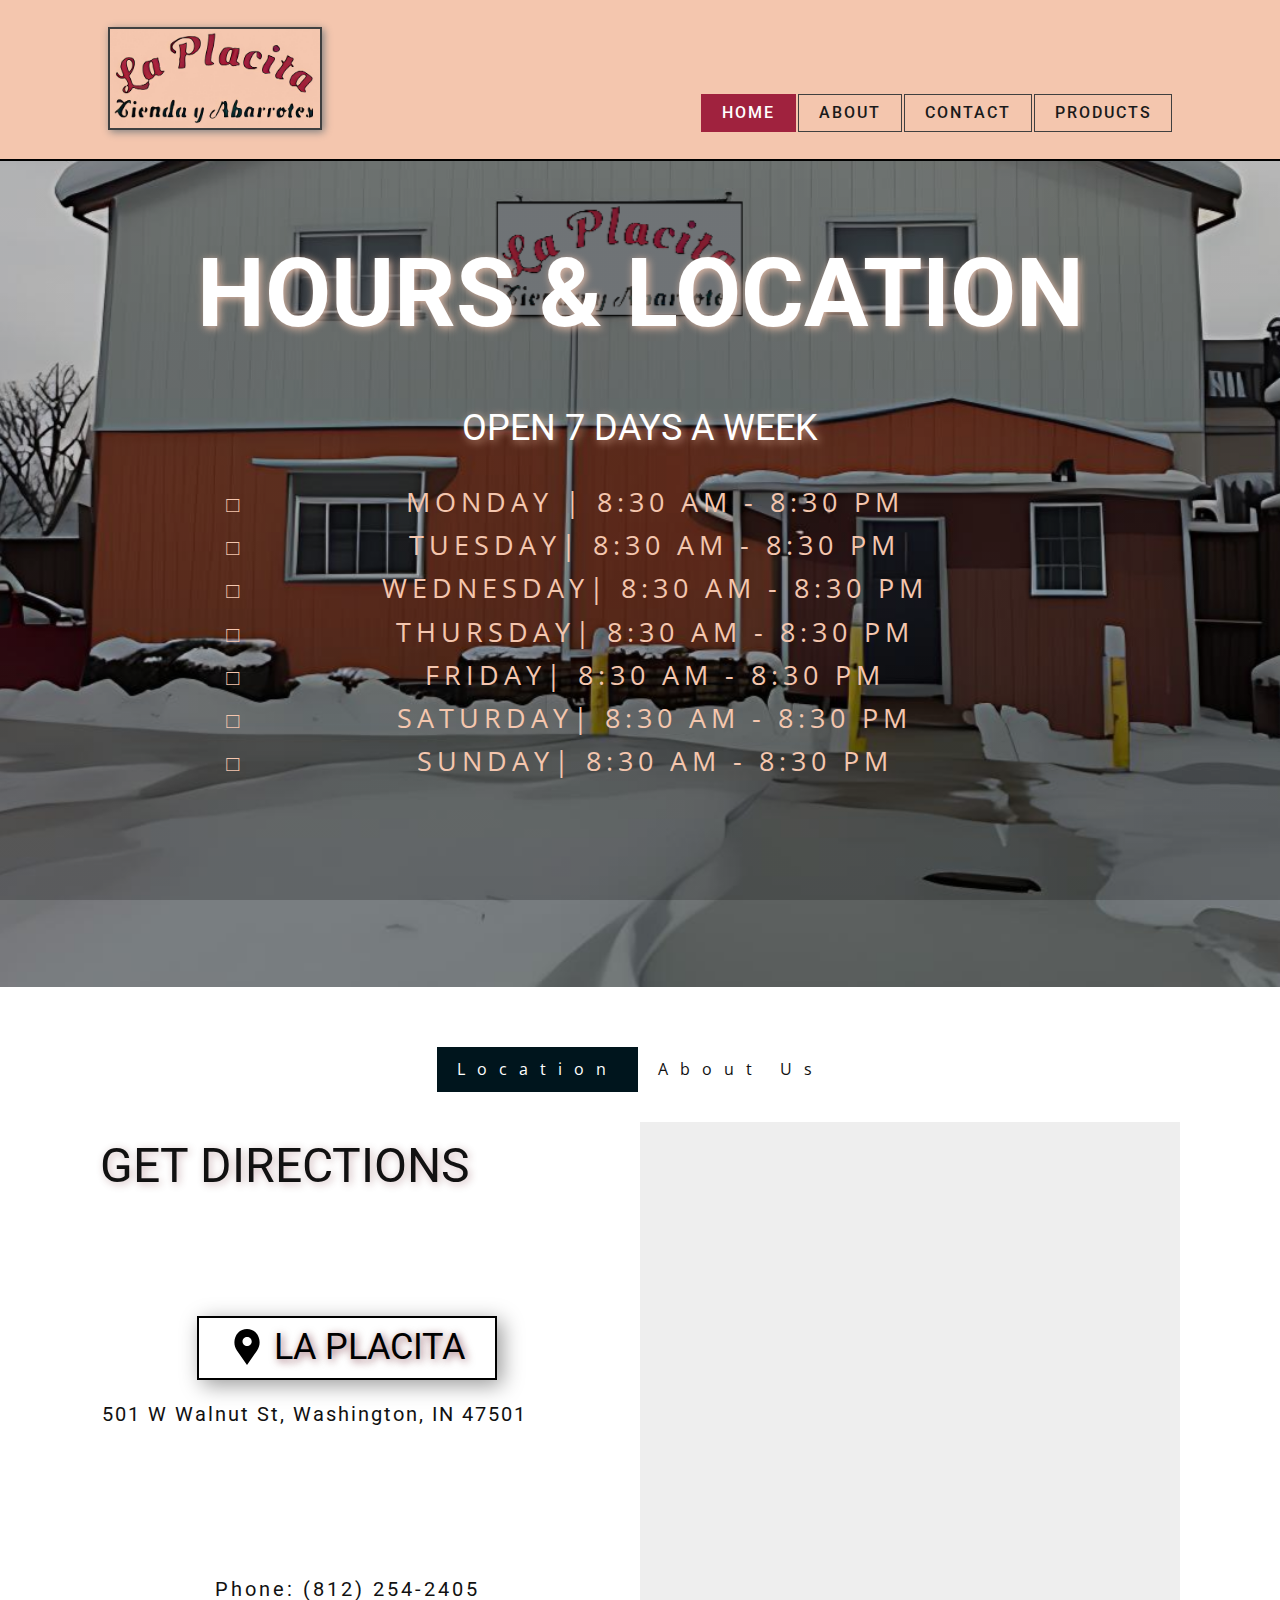
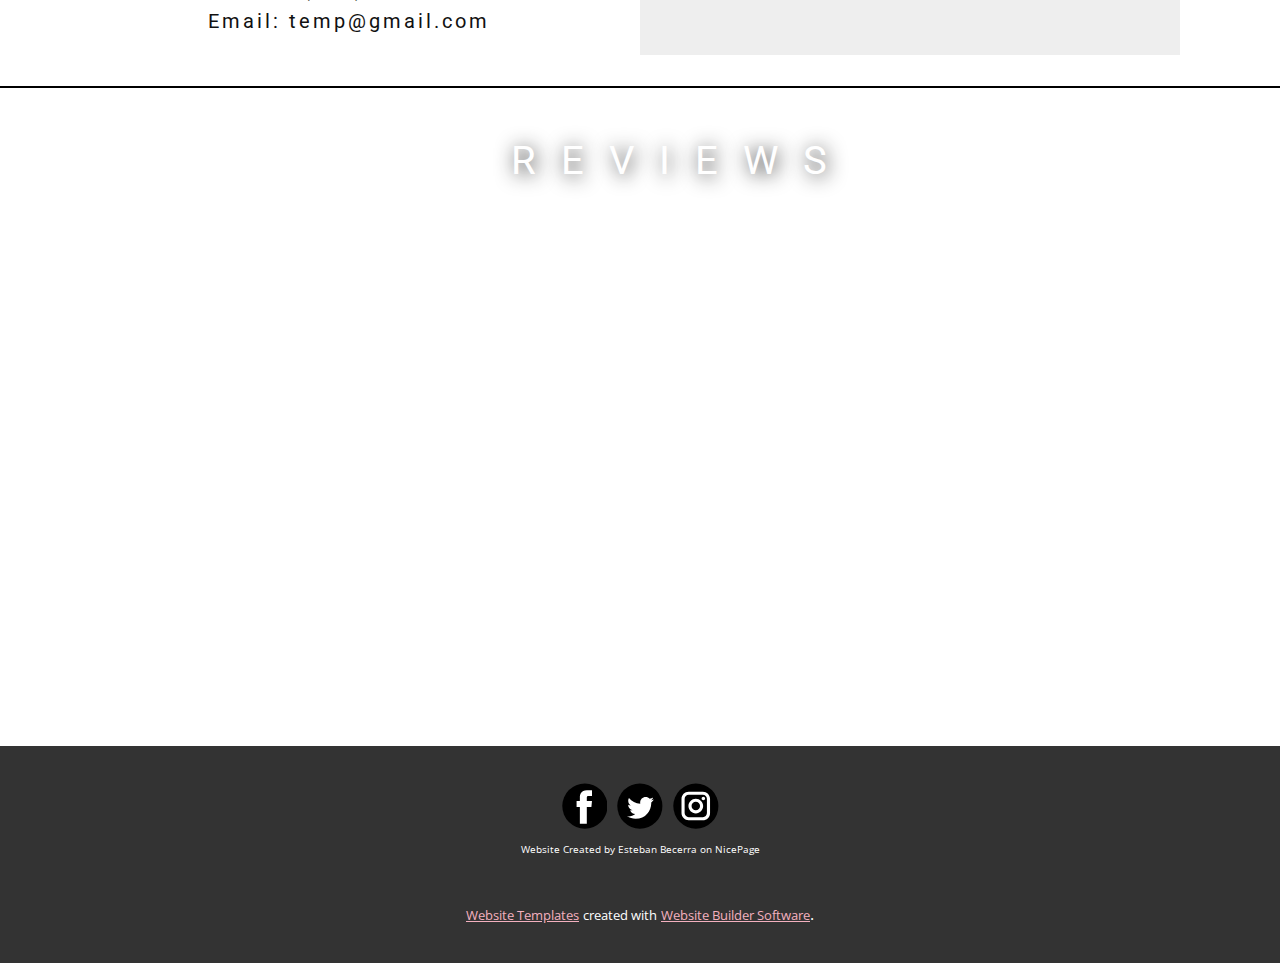
<file: Home.html>
<!DOCTYPE html>
<html style="font-size: 16px;" lang="en"><head>
    <meta name="viewport" content="width=device-width, initial-scale=1.5">
    <meta charset="utf-8">
    <meta name="keywords" content="TEST">
    <meta name="description" content="">
    <title>Home</title>
    <link rel="stylesheet" href="nicepage.css" media="screen">
<link rel="stylesheet" href="Home.css" media="screen">
    <script class="u-script" type="text/javascript" src="jquery.js" defer=""></script>
    <script class="u-script" type="text/javascript" src="nicepage.js" defer=""></script>
    <meta name="generator" content="Nicepage 5.5.0, nicepage.com">
    
    <link rel="icon" href="images/La_Placita_logo.png">
    <link id="u-theme-google-font" rel="stylesheet" href="https://fonts.googleapis.com/css?family=Roboto:100,100i,300,300i,400,400i,500,500i,700,700i,900,900i|Open+Sans:300,300i,400,400i,500,500i,600,600i,700,700i,800,800i">
    
    
    
    
    <script type="application/ld+json">{
		"@context": "http://schema.org",
		"@type": "Organization",
		"name": "",
		"logo": "images/La_Placita_logo_orange.png",
		"sameAs": [
				"https://www.facebook.com/people/Tienda-y-Abarrotes-La-Placita/100066578907097/",
				"https://untappd.com/v/el-muneco/4366603",
				"https://www.instagram.com/explore/locations/7199693/washington-indiana/?hl=en"
		]
}</script>
    <meta name="theme-color" content="#a0223e">
    <meta property="og:title" content="Home">
    <meta property="og:type" content="website">
  <meta data-intl-tel-input-cdn-path="intlTelInput/"></head>
  <body class="u-body u-xl-mode" data-lang="en"><header class="u-border-2 u-border-black u-border-no-left u-border-no-right u-border-no-top u-clearfix u-custom-color-1 u-header" id="sec-88bb" data-animation-name="" data-animation-duration="0" data-animation-delay="0" data-animation-direction=""><div class="u-clearfix u-sheet u-sheet-1">
        <a href="Home.html" class="u-border-2 u-border-grey-75 u-hover-feature u-image u-image-default u-logo u-image-1" data-image-width="1084" data-image-height="510" data-animation-name="pulse" data-animation-duration="1000" data-animation-direction="" title="Home">
          <img src="images/La_Placita_logo_orange.png" class="u-logo-image u-logo-image-1">
        </a>
        <nav class="u-menu u-menu-one-level u-offcanvas u-menu-1" data-position="Primary Menu">
          <div class="menu-collapse" style="font-size: 1rem; letter-spacing: 2px; text-transform: uppercase; font-weight: 500;">
            <a class="u-button-style u-custom-active-border-color u-custom-active-color u-custom-border u-custom-border-color u-custom-borders u-custom-hover-border-color u-custom-hover-color u-custom-left-right-menu-spacing u-custom-padding-bottom u-custom-text-active-color u-custom-text-color u-custom-text-hover-color u-custom-text-shadow u-custom-text-shadow-blur u-custom-text-shadow-color u-custom-text-shadow-transparency u-custom-text-shadow-x u-custom-text-shadow-y u-custom-top-bottom-menu-spacing u-nav-link u-text-active-palette-1-base u-text-hover-palette-2-base" href="#" style="padding: 4px 10px; font-size: calc(1em + 8px);">
              <svg class="u-svg-link" viewBox="0 0 24 24"><use xmlns:xlink="http://www.w3.org/1999/xlink" xlink:href="#menu-hamburger"></use></svg>
              <svg class="u-svg-content" version="1.1" id="menu-hamburger" viewBox="0 0 16 16" x="0px" y="0px" xmlns:xlink="http://www.w3.org/1999/xlink" xmlns="http://www.w3.org/2000/svg"><g><rect y="1" width="16" height="2"></rect><rect y="7" width="16" height="2"></rect><rect y="13" width="16" height="2"></rect>
</g></svg>
            </a>
          </div>
          <div class="u-custom-menu u-nav-container">
            <ul class="u-custom-font u-heading-font u-nav u-spacing-2 u-unstyled u-nav-1"><li class="u-nav-item"><a class="u-active-palette-1-base u-border-1 u-border-active-palette-1-base u-border-grey-75 u-border-hover-palette-1-light-1 u-button-style u-hover-palette-4-base u-nav-link u-text-active-white u-text-grey-90 u-text-hover-white" href="Home.html" style="padding: 10px 20px;">Home</a>
</li><li class="u-nav-item"><a class="u-active-palette-1-base u-border-1 u-border-active-palette-1-base u-border-grey-75 u-border-hover-palette-1-light-1 u-button-style u-hover-palette-4-base u-nav-link u-text-active-white u-text-grey-90 u-text-hover-white" href="About.html" style="padding: 10px 20px;">About</a>
</li><li class="u-nav-item"><a class="u-active-palette-1-base u-border-1 u-border-active-palette-1-base u-border-grey-75 u-border-hover-palette-1-light-1 u-button-style u-hover-palette-4-base u-nav-link u-text-active-white u-text-grey-90 u-text-hover-white" href="Contact.html" style="padding: 10px 20px;">Contact</a>
</li><li class="u-nav-item"><a class="u-active-palette-1-base u-border-1 u-border-active-palette-1-base u-border-grey-75 u-border-hover-palette-1-light-1 u-button-style u-hover-palette-4-base u-nav-link u-text-active-white u-text-grey-90 u-text-hover-white" href="Products.html" style="padding: 10px 19px 10px 20px;">Products</a>
</li></ul>
          </div>
          <div class="u-custom-menu u-nav-container-collapse">
            <div class="u-black u-container-style u-inner-container-layout u-opacity u-opacity-95 u-sidenav">
              <div class="u-inner-container-layout u-sidenav-overflow">
                <div class="u-menu-close"></div>
                <ul class="u-align-center u-nav u-popupmenu-items u-unstyled u-nav-2"><li class="u-nav-item"><a class="u-button-style u-nav-link" href="Home.html">Home</a>
</li><li class="u-nav-item"><a class="u-button-style u-nav-link" href="About.html">About</a>
</li><li class="u-nav-item"><a class="u-button-style u-nav-link" href="Contact.html">Contact</a>
</li><li class="u-nav-item"><a class="u-button-style u-nav-link" href="Products.html">Products</a>
</li></ul>
              </div>
            </div>
            <div class="u-black u-menu-overlay u-opacity u-opacity-70"></div>
          </div>
        </nav>
      </div></header>
    <section class="skrollable u-align-center u-clearfix u-image u-parallax u-shading u-section-1" src="" data-image-width="1072" data-image-height="1208" id="sec-9811">
      <div class="u-clearfix u-sheet u-valign-middle-xs u-sheet-1">
        <h1 class="u-text u-text-default u-title u-text-1">HOURS &amp; LOCATION</h1>
        <h2 class="u-text u-text-2">open 7 days a week</h2>
        <ul class="u-align-center u-custom-list u-hover-feature u-large-text u-spacing-18 u-text u-text-palette-3-base u-text-variant u-text-3">
          <li>
            <div class="u-list-icon">
              <div>□</div>
            </div>MONDAY | 8:3​0 AM - 8:30 PM
          </li>
        </ul>
        <ul class="u-align-center u-custom-list u-hover-feature u-large-text u-spacing-18 u-text u-text-palette-3-base u-text-variant u-text-4">
          <li>
            <div class="u-list-icon">
              <div>□</div>
            </div>TUESDAY| 8:30 AM - 8:30 PM
          </li>
        </ul>
        <ul class="u-align-center u-custom-list u-hover-feature u-large-text u-spacing-18 u-text u-text-palette-3-base u-text-variant u-text-5">
          <li>
            <div class="u-list-icon">
              <div>□</div>
            </div>WEDNESDAY| 8:30 AM - 8:30 PM
          </li>
        </ul>
        <ul class="u-align-center u-custom-list u-hover-feature u-large-text u-spacing-18 u-text u-text-palette-3-base u-text-variant u-text-6">
          <li>
            <div class="u-list-icon">
              <div>□</div>
            </div>THURSDAY| 8:30 AM - 8:30 PM
          </li>
        </ul>
        <ul class="u-align-center u-custom-list u-hover-feature u-large-text u-spacing-18 u-text u-text-palette-3-base u-text-variant u-text-7">
          <li>
            <div class="u-list-icon">
              <div>□</div>
            </div>FRIDAY| 8:30 AM - 8:30 PM
          </li>
        </ul>
        <ul class="u-align-center u-custom-list u-hover-feature u-large-text u-spacing-18 u-text u-text-palette-3-base u-text-variant u-text-8">
          <li>
            <div class="u-list-icon">
              <div>□</div>
            </div>SATURDAY| 8:30 AM - 8:30 PM
          </li>
        </ul>
        <ul class="u-align-center u-custom-list u-hover-feature u-spacing-18 u-text u-text-palette-3-base u-text-9">
          <li>
            <div class="u-list-icon">
              <div>□</div>
            </div>SUNDAY| 8:30 AM - 8:30 PM
          </li>
        </ul>
      </div>
      
      
      
      
      
      
      
    </section>
    <section class="u-align-left u-clearfix u-section-2" id="sec-6512">
      
      
      <div class="u-clearfix u-sheet u-sheet-1">
        <div class="u-expanded-width u-tab-links-align-center u-tabs u-tabs-1">
          <ul class="u-spacing-0 u-tab-list u-unstyled" role="tablist">
            <li class="u-tab-item" role="presentation">
              <a class="active u-active-palette-2-base u-button-style u-hover-palette-4-base u-tab-link u-tab-link-1" id="link-tab-4d57" href="#tab-4d57" role="tab" aria-controls="tab-4d57" aria-selected="true">Location</a>
            </li>
            <li class="u-tab-item" role="presentation">
              <a class="u-active-palette-2-base u-button-style u-hover-palette-4-base u-tab-link u-tab-link-2" id="link-tab-3a42" href="#tab-3a42" role="tab" aria-controls="tab-3a42" aria-selected="false">About Us</a>
            </li>
          </ul>
          <div class="u-tab-content">
            <div class="u-container-style u-tab-active u-tab-pane" id="tab-4d57" role="tabpanel" aria-labelledby="link-tab-4d57">
              <div class="u-container-layout u-container-layout-1">
                <div class="u-grey-light-2 u-hover-feature u-map u-map-1">
                  <div class="embed-responsive">
                    <iframe class="embed-responsive-item" src="//maps.google.com/maps?output=embed&amp;q=%E2%80%8B501%20W%20Walnut%20St%2C%20Washington%2C%20IN%2047501&amp;z=14&amp;t=m" data-map="[base64]"></iframe>
                  </div>
                </div>
                <h1 class="infinite u-align-center-xs u-text u-text-default u-text-1" data-animation-name="pulse" data-animation-duration="4250" data-animation-direction="">GET DIRECTIONS</h1>
                <h2 class="u-text u-text-default u-text-2">
                  <a class="u-active-palette-1-base u-border-2 u-border-black u-btn u-button-style u-hover-palette-4-base u-none u-text-black u-text-hover-white u-btn-1" href="https://www.google.com/maps/dir/39.155476,-86.5501644/la+placita+washington+in/@38.9048557,-87.124183,10z/data=!3m1!4b1!4m9!4m8!1m1!4e1!1m5!1m1!1s0x886ddf00e527ce19:0x73ed9b0dd237a452!2m2!1d-87.1811164!2d38.6585323" target="_blank"><span class="u-icon u-icon-1"><svg class="u-svg-content" viewBox="0 0 54.757 54.757" x="0px" y="0px" style="width: 1em; height: 1em;"><path d="M40.94,5.617C37.318,1.995,32.502,0,27.38,0c-5.123,0-9.938,1.995-13.56,5.617c-6.703,6.702-7.536,19.312-1.804,26.952
	L27.38,54.757L42.721,32.6C48.476,24.929,47.643,12.319,40.94,5.617z M27.557,26c-3.859,0-7-3.141-7-7s3.141-7,7-7s7,3.141,7,7
	S31.416,26,27.557,26z"></path></svg><img></span>&nbsp;La Placita
                  </a>
                </h2>
                <h4 class="u-text u-text-default-lg u-text-default-md u-text-default-sm u-text-default-xl u-text-3">
                  <a class="u-btn u-button-link u-button-style u-custom-font u-heading-font u-hover-feature u-none u-text-active-palette-1-base u-text-hover-palette-4-base u-btn-2" href="https://www.google.com/maps/dir/39.155476,-86.5501644/la+placita+washington+in/@38.9048557,-87.124183,10z/data=!3m1!4b1!4m9!4m8!1m1!4e1!1m5!1m1!1s0x886ddf00e527ce19:0x73ed9b0dd237a452!2m2!1d-87.1811164!2d38.6585323" target="_blank">501 W Walnut St, Washington, IN 47501</a>
                </h4>
                <p class="u-heading-font u-text u-text-default-lg u-text-default-md u-text-default-sm u-text-default-xl u-text-4">
                  <a href="tel:8122542405" class="u-active-none u-border-none u-btn u-button-link u-button-style u-custom-font u-heading-font u-hover-none u-none u-text-active-palette-1-base u-text-body-color u-text-hover-palette-4-base u-btn-3">Phone: ​(812) 254-2405</a>
                </p>
                <a href="mailto:temp@gmail.com" class="u-active-none u-border-none u-btn u-button-link u-button-style u-custom-font u-heading-font u-hover-none u-none u-text-active-palette-1-base u-text-body-color u-text-hover-palette-4-base u-btn-4">Email: temp@gmail.com</a>
              </div>
            </div>
            <div class="u-align-center u-container-style u-tab-pane" id="tab-3a42" role="tabpanel" aria-labelledby="link-tab-3a42">
              <div class="u-container-layout u-valign-middle-xs u-container-layout-2">
                <div class="u-align-center u-container-style u-effect-fade u-expanded-width-xs u-group u-hover-box u-white u-group-1" data-animation-name="customAnimationIn" data-animation-duration="1000" data-animation-direction="" data-animation-delay="0">
                  <div class="u-back-slide u-container-layout u-container-layout-3">
                    <h1 class="u-text u-text-default-lg u-text-default-md u-text-default-sm u-text-default-xl u-text-5">About Owner</h1>
                    <img class="u-image u-image-circle u-image-1" src="images/JONATHAN_5022P_ppFIN.jpg" alt="" data-image-width="800" data-image-height="1000">
                    <p class="u-heading-font u-text u-text-6"> Lorem ipsum dolor sit amet, consectetur adipiscing elit. Sed euismod, urna ut sollicitudin faucibus, mauris ex convallis ante, sit amet laoreet nibh nisi a nibh. Nullam gravida ullamcorper nunc vel interdum. Etiam auctor ultricies mi ut bibendum. Vestibulum id urna in quam convallis efficitur. Duis sit amet sapien dignissim, gravida ante vitae, luctus nibh. Sed vel libero in mi hendrerit vehicula non eget elit. Nam condimentum nisl sit amet quam facilisis pulvinar</p>
                    <h3 class="u-text u-text-default u-text-7">Floren​cio Becerra</h3>
                  </div>
                  <div class="u-black u-container-layout u-opacity u-opacity-75 u-over-slide u-container-layout-4">
                    <h4 class="u-text u-text-default u-text-8">
                      <span style="font-size: 1.875rem;">H I S T O R Y </span>
                      <br>La Placita, formerly known as La Esquina,&nbsp; is a locally-owned Mexican grocery store located in Washington, Indiana.&nbsp; Our store offers a wide selection of authentic Mexican products, including fresh produce, meats, spices, and other groceries. We take pride in providing our customers with quality products at affordable prices.&nbsp; Our team is dedicated to creating a welcoming and friendly atmosphere for all who enter our doors. Come visit us at La Placita and experience the flavors of Mexico right here in Washington, Indiana.
                    </h4>
                  </div>
                </div>
              </div>
            </div>
          </div>
        </div>
      </div>
    </section>
    <section class="skrollable u-border-2 u-border-black u-border-no-bottom u-border-no-left u-border-no-right u-clearfix u-image u-parallax u-shading u-section-3" id="sec-ae7a" data-image-width="681" data-image-height="577">
      <div class="u-clearfix u-sheet u-sheet-1">
        <h1 class="u-text u-text-default-lg u-text-default-md u-text-default-sm u-text-default-xl u-text-white u-text-1"><span class="u-file-icon u-icon u-text-white u-icon-1"><img src="images/9329355-0076c531.png" alt=""></span>R​EVIE​​WS
        </h1>
        <div style="margin-top: 15px;">
          <script src="https://apps.elfsight.com/p/platform.js" defer></script>
          <div class="elfsight-app-406c2d42-2908-4180-96b5-b5ecebcf244f"></div>
        </div>  
        <div class="u-clearfix u-custom-html u-expanded-width u-custom-html-1"></div>
        <div class="u-clearfix u-custom-html u-expanded-width u-custom-html-2">  
      </div>
    </section>
    
    
    <footer class="u-align-center u-clearfix u-footer u-grey-80 u-footer" id="sec-df98"><div class="u-clearfix u-sheet u-sheet-1">
        <div class="u-social-icons u-spacing-10 u-social-icons-1">
          <a class="u-social-url" title="facebook" target="_blank" href="https://www.facebook.com/people/Tienda-y-Abarrotes-La-Placita/100066578907097/"><span class="u-icon u-social-facebook u-social-icon u-text-black u-icon-1"><svg class="u-svg-link" preserveAspectRatio="xMidYMin slice" viewBox="0 0 112 112" style=""><use xmlns:xlink="http://www.w3.org/1999/xlink" xlink:href="#svg-ba85"></use></svg><svg class="u-svg-content" viewBox="0 0 112 112" x="0" y="0" id="svg-ba85"><circle fill="currentColor" cx="56.1" cy="56.1" r="55"></circle><path fill="#FFFFFF" d="M73.5,31.6h-9.1c-1.4,0-3.6,0.8-3.6,3.9v8.5h12.6L72,58.3H60.8v40.8H43.9V58.3h-8V43.9h8v-9.2
c0-6.7,3.1-17,17-17h12.5v13.9H73.5z"></path></svg></span>
          </a>
          <a class="u-social-url" title="twitter" target="_blank" href="https://untappd.com/v/el-muneco/4366603"><span class="u-icon u-social-icon u-social-twitter u-text-black u-icon-2"><svg class="u-svg-link" preserveAspectRatio="xMidYMin slice" viewBox="0 0 112 112" style=""><use xmlns:xlink="http://www.w3.org/1999/xlink" xlink:href="#svg-8b0b"></use></svg><svg class="u-svg-content" viewBox="0 0 112 112" x="0" y="0" id="svg-8b0b"><circle fill="currentColor" class="st0" cx="56.1" cy="56.1" r="55"></circle><path fill="#FFFFFF" d="M83.8,47.3c0,0.6,0,1.2,0,1.7c0,17.7-13.5,38.2-38.2,38.2C38,87.2,31,85,25,81.2c1,0.1,2.1,0.2,3.2,0.2
c6.3,0,12.1-2.1,16.7-5.7c-5.9-0.1-10.8-4-12.5-9.3c0.8,0.2,1.7,0.2,2.5,0.2c1.2,0,2.4-0.2,3.5-0.5c-6.1-1.2-10.8-6.7-10.8-13.1
c0-0.1,0-0.1,0-0.2c1.8,1,3.9,1.6,6.1,1.7c-3.6-2.4-6-6.5-6-11.2c0-2.5,0.7-4.8,1.8-6.7c6.6,8.1,16.5,13.5,27.6,14
c-0.2-1-0.3-2-0.3-3.1c0-7.4,6-13.4,13.4-13.4c3.9,0,7.3,1.6,9.8,4.2c3.1-0.6,5.9-1.7,8.5-3.3c-1,3.1-3.1,5.8-5.9,7.4
c2.7-0.3,5.3-1,7.7-2.1C88.7,43,86.4,45.4,83.8,47.3z"></path></svg></span>
          </a>
          <a class="u-social-url" title="instagram" target="_blank" href="https://www.instagram.com/explore/locations/7199693/washington-indiana/?hl=en"><span class="u-icon u-social-icon u-social-instagram u-text-black u-icon-3"><svg class="u-svg-link" preserveAspectRatio="xMidYMin slice" viewBox="0 0 112 112" style=""><use xmlns:xlink="http://www.w3.org/1999/xlink" xlink:href="#svg-e06d"></use></svg><svg class="u-svg-content" viewBox="0 0 112 112" x="0" y="0" id="svg-e06d"><circle fill="currentColor" cx="56.1" cy="56.1" r="55"></circle><path fill="#FFFFFF" d="M55.9,38.2c-9.9,0-17.9,8-17.9,17.9C38,66,46,74,55.9,74c9.9,0,17.9-8,17.9-17.9C73.8,46.2,65.8,38.2,55.9,38.2
z M55.9,66.4c-5.7,0-10.3-4.6-10.3-10.3c-0.1-5.7,4.6-10.3,10.3-10.3c5.7,0,10.3,4.6,10.3,10.3C66.2,61.8,61.6,66.4,55.9,66.4z"></path><path fill="#FFFFFF" d="M74.3,33.5c-2.3,0-4.2,1.9-4.2,4.2s1.9,4.2,4.2,4.2s4.2-1.9,4.2-4.2S76.6,33.5,74.3,33.5z"></path><path fill="#FFFFFF" d="M73.1,21.3H38.6c-9.7,0-17.5,7.9-17.5,17.5v34.5c0,9.7,7.9,17.6,17.5,17.6h34.5c9.7,0,17.5-7.9,17.5-17.5V38.8
C90.6,29.1,82.7,21.3,73.1,21.3z M83,73.3c0,5.5-4.5,9.9-9.9,9.9H38.6c-5.5,0-9.9-4.5-9.9-9.9V38.8c0-5.5,4.5-9.9,9.9-9.9h34.5
c5.5,0,9.9,4.5,9.9,9.9V73.3z"></path></svg></span>
          </a>
        </div>
        <p class="u-small-text u-text u-text-variant u-text-1">Website Created by Esteban Becerra​ on NicePage</p>
      </div></footer>
    <section class="u-backlink u-clearfix u-grey-80">
      <a class="u-link" href="https://nicepage.com/website-templates" target="_blank">
        <span>Website Templates</span>
      </a>
      <p class="u-text">
        <span>created with</span>
      </p>
      <a class="u-link" href="" target="_blank">
        <span>Website Builder Software</span>
      </a>. 
    </section>
  
</body></html>
</file>
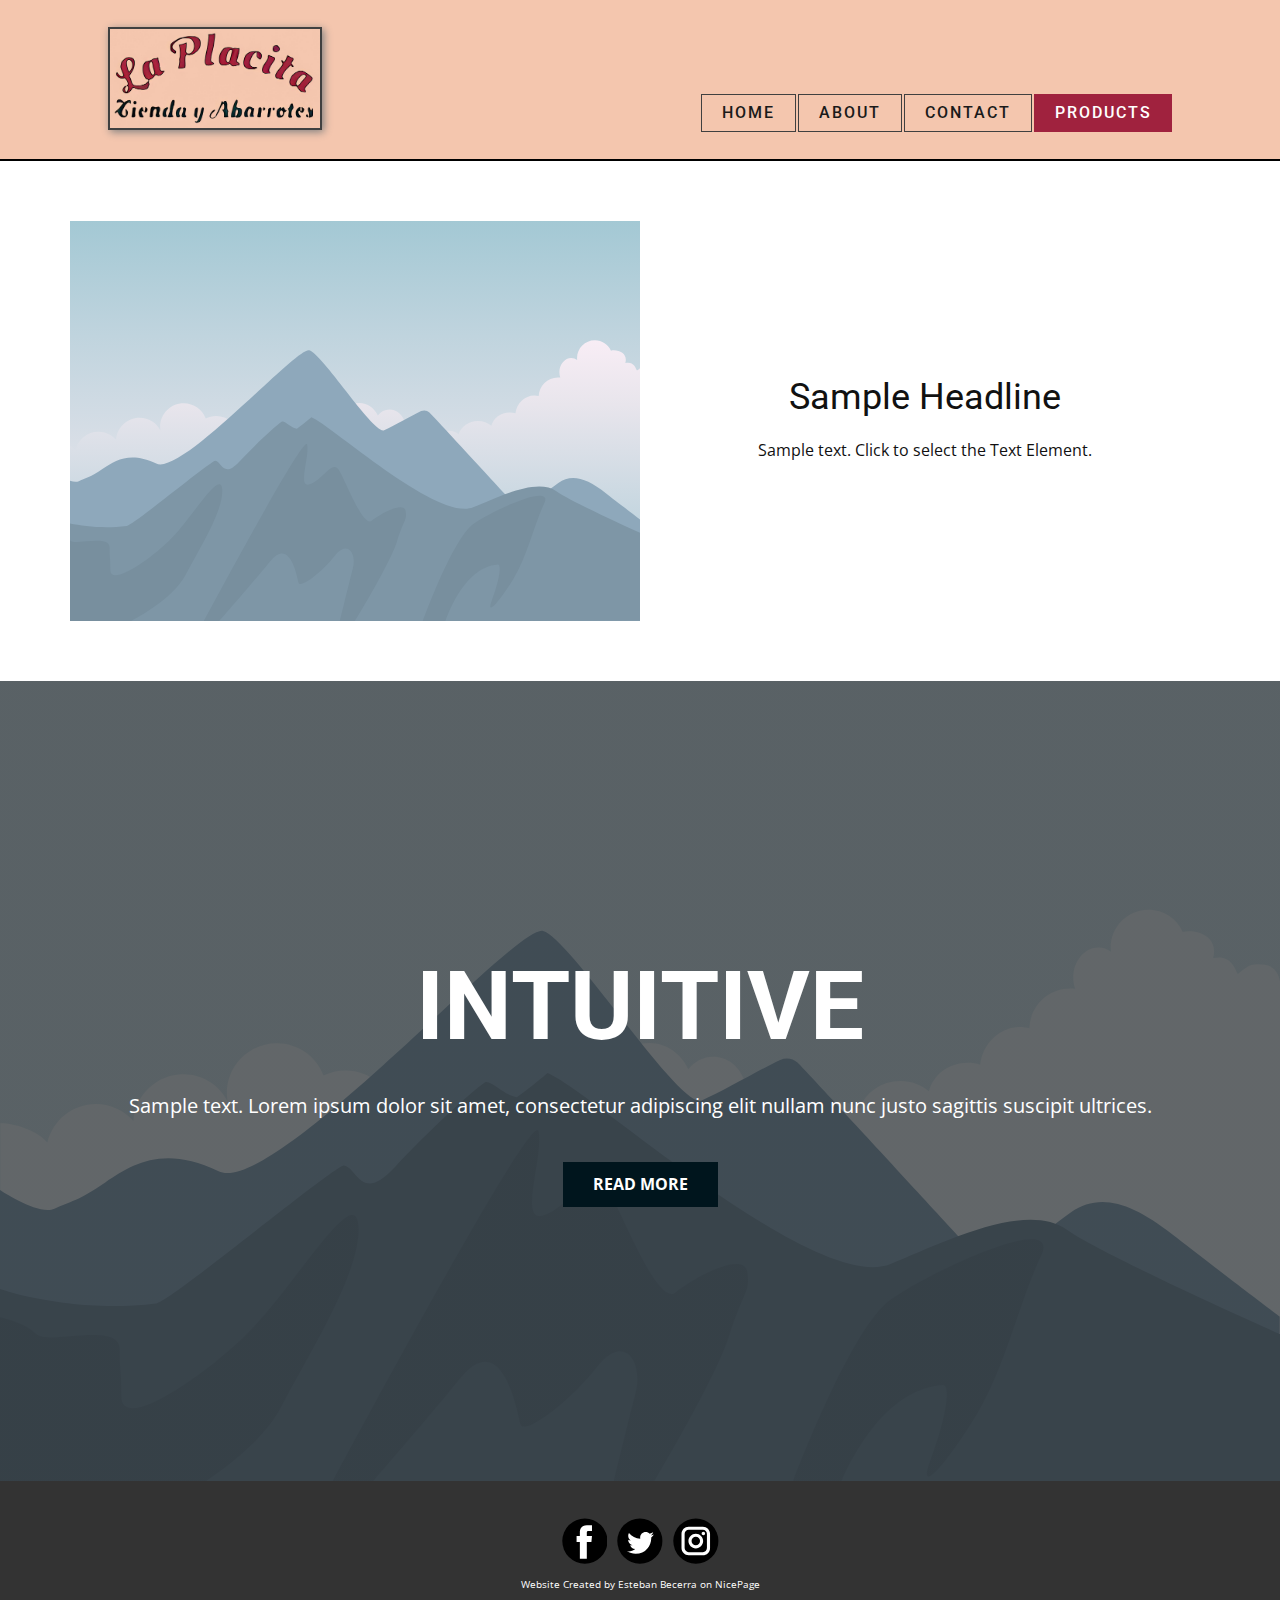
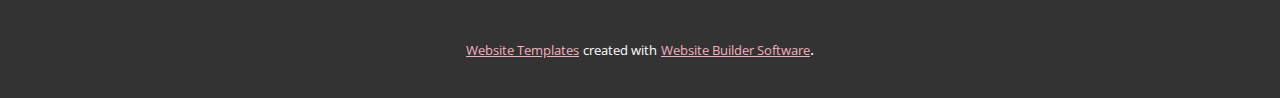
<file: Products.html>
<!DOCTYPE html>
<html style="font-size: 16px;" lang="en"><head>
    <meta name="viewport" content="width=device-width, initial-scale=1.0">
    <meta charset="utf-8">
    <meta name="keywords" content="INTUITIVE">
    <meta name="description" content="">
    <title>Products</title>
    <link rel="stylesheet" href="nicepage.css" media="screen">
<link rel="stylesheet" href="Products.css" media="screen">
    <script class="u-script" type="text/javascript" src="jquery.js" defer=""></script>
    <script class="u-script" type="text/javascript" src="nicepage.js" defer=""></script>
    <meta name="generator" content="Nicepage 5.5.0, nicepage.com">
    <link rel="icon" href="images/La_Placita_logo.png">
    <link id="u-theme-google-font" rel="stylesheet" href="https://fonts.googleapis.com/css?family=Roboto:100,100i,300,300i,400,400i,500,500i,700,700i,900,900i|Open+Sans:300,300i,400,400i,500,500i,600,600i,700,700i,800,800i">
    
    
    
    <script type="application/ld+json">{
		"@context": "http://schema.org",
		"@type": "Organization",
		"name": "",
		"logo": "images/La_Placita_logo_orange.png",
		"sameAs": [
				"https://www.facebook.com/people/Tienda-y-Abarrotes-La-Placita/100066578907097/",
				"https://untappd.com/v/el-muneco/4366603",
				"https://www.instagram.com/explore/locations/7199693/washington-indiana/?hl=en"
		]
}</script>
    <meta name="theme-color" content="#a0223e">
    <meta property="og:title" content="Products">
    <meta property="og:type" content="website">
  <meta data-intl-tel-input-cdn-path="intlTelInput/"></head>
  <body class="u-body u-xl-mode" data-lang="en"><header class="u-border-2 u-border-black u-border-no-left u-border-no-right u-border-no-top u-clearfix u-custom-color-1 u-header" id="sec-88bb" data-animation-name="" data-animation-duration="0" data-animation-delay="0" data-animation-direction=""><div class="u-clearfix u-sheet u-sheet-1">
        <a href="Home.html" class="u-border-2 u-border-grey-75 u-hover-feature u-image u-image-default u-logo u-image-1" data-image-width="1084" data-image-height="510" data-animation-name="pulse" data-animation-duration="1000" data-animation-direction="" title="Home">
          <img src="images/La_Placita_logo_orange.png" class="u-logo-image u-logo-image-1">
        </a>
        <nav class="u-menu u-menu-one-level u-offcanvas u-menu-1" data-position="Primary Menu">
          <div class="menu-collapse" style="font-size: 1rem; letter-spacing: 2px; text-transform: uppercase; font-weight: 500;">
            <a class="u-button-style u-custom-active-border-color u-custom-active-color u-custom-border u-custom-border-color u-custom-borders u-custom-hover-border-color u-custom-hover-color u-custom-left-right-menu-spacing u-custom-padding-bottom u-custom-text-active-color u-custom-text-color u-custom-text-hover-color u-custom-text-shadow u-custom-text-shadow-blur u-custom-text-shadow-color u-custom-text-shadow-transparency u-custom-text-shadow-x u-custom-text-shadow-y u-custom-top-bottom-menu-spacing u-nav-link u-text-active-palette-1-base u-text-hover-palette-2-base" href="#" style="padding: 4px 10px; font-size: calc(1em + 8px);">
              <svg class="u-svg-link" viewBox="0 0 24 24"><use xmlns:xlink="http://www.w3.org/1999/xlink" xlink:href="#menu-hamburger"></use></svg>
              <svg class="u-svg-content" version="1.1" id="menu-hamburger" viewBox="0 0 16 16" x="0px" y="0px" xmlns:xlink="http://www.w3.org/1999/xlink" xmlns="http://www.w3.org/2000/svg"><g><rect y="1" width="16" height="2"></rect><rect y="7" width="16" height="2"></rect><rect y="13" width="16" height="2"></rect>
</g></svg>
            </a>
          </div>
          <div class="u-custom-menu u-nav-container">
            <ul class="u-custom-font u-heading-font u-nav u-spacing-2 u-unstyled u-nav-1"><li class="u-nav-item"><a class="u-active-palette-1-base u-border-1 u-border-active-palette-1-base u-border-grey-75 u-border-hover-palette-1-light-1 u-button-style u-hover-palette-4-base u-nav-link u-text-active-white u-text-grey-90 u-text-hover-white" href="Home.html" style="padding: 10px 20px;">Home</a>
</li><li class="u-nav-item"><a class="u-active-palette-1-base u-border-1 u-border-active-palette-1-base u-border-grey-75 u-border-hover-palette-1-light-1 u-button-style u-hover-palette-4-base u-nav-link u-text-active-white u-text-grey-90 u-text-hover-white" href="About.html" style="padding: 10px 20px;">About</a>
</li><li class="u-nav-item"><a class="u-active-palette-1-base u-border-1 u-border-active-palette-1-base u-border-grey-75 u-border-hover-palette-1-light-1 u-button-style u-hover-palette-4-base u-nav-link u-text-active-white u-text-grey-90 u-text-hover-white" href="Contact.html" style="padding: 10px 20px;">Contact</a>
</li><li class="u-nav-item"><a class="u-active-palette-1-base u-border-1 u-border-active-palette-1-base u-border-grey-75 u-border-hover-palette-1-light-1 u-button-style u-hover-palette-4-base u-nav-link u-text-active-white u-text-grey-90 u-text-hover-white" href="Products.html" style="padding: 10px 19px 10px 20px;">Products</a>
</li></ul>
          </div>
          <div class="u-custom-menu u-nav-container-collapse">
            <div class="u-black u-container-style u-inner-container-layout u-opacity u-opacity-95 u-sidenav">
              <div class="u-inner-container-layout u-sidenav-overflow">
                <div class="u-menu-close"></div>
                <ul class="u-align-center u-nav u-popupmenu-items u-unstyled u-nav-2"><li class="u-nav-item"><a class="u-button-style u-nav-link" href="Home.html">Home</a>
</li><li class="u-nav-item"><a class="u-button-style u-nav-link" href="About.html">About</a>
</li><li class="u-nav-item"><a class="u-button-style u-nav-link" href="Contact.html">Contact</a>
</li><li class="u-nav-item"><a class="u-button-style u-nav-link" href="Products.html">Products</a>
</li></ul>
              </div>
            </div>
            <div class="u-black u-menu-overlay u-opacity u-opacity-70"></div>
          </div>
        </nav>
      </div></header>
    <section class="u-clearfix u-section-1" id="sec-5614">
      <div class="u-clearfix u-sheet u-sheet-1">
        <div class="u-clearfix u-expanded-width u-layout-wrap u-layout-wrap-1">
          <div class="u-layout">
            <div class="u-layout-row">
              <div class="u-container-style u-image u-layout-cell u-size-30 u-image-1" data-image-width="400" data-image-height="265">
                <div class="u-container-layout u-valign-top u-container-layout-1"></div>
              </div>
              <div class="u-container-align-center u-container-style u-layout-cell u-size-30 u-layout-cell-2">
                <div class="u-container-layout u-valign-middle u-container-layout-2">
                  <h2 class="u-align-center u-text u-text-default u-text-1">Sample Headline</h2>
                  <p class="u-align-center u-text u-text-default u-text-2">Sample text. Click to select the Text Element.</p>
                </div>
              </div>
            </div>
          </div>
        </div>
      </div>
    </section>
    <section class="u-align-center u-clearfix u-image u-shading u-section-2" src="" data-image-width="256" data-image-height="256" id="sec-6b34">
      <div class="u-clearfix u-sheet u-valign-middle u-sheet-1">
        <h1 class="u-text u-text-default u-title u-text-1">INTUITIVE</h1>
        <p class="u-large-text u-text u-text-default u-text-variant u-text-2">Sample text. Lorem ipsum dolor sit amet, consectetur adipiscing elit nullam nunc justo sagittis suscipit ultrices.</p>
        <a href="#" class="u-btn u-button-style u-palette-2-base u-btn-1">Read More</a>
      </div>
    </section>
    
    
    <footer class="u-align-center u-clearfix u-footer u-grey-80 u-footer" id="sec-df98"><div class="u-clearfix u-sheet u-sheet-1">
        <div class="u-social-icons u-spacing-10 u-social-icons-1">
          <a class="u-social-url" title="facebook" target="_blank" href="https://www.facebook.com/people/Tienda-y-Abarrotes-La-Placita/100066578907097/"><span class="u-icon u-social-facebook u-social-icon u-text-black u-icon-1"><svg class="u-svg-link" preserveAspectRatio="xMidYMin slice" viewBox="0 0 112 112" style=""><use xmlns:xlink="http://www.w3.org/1999/xlink" xlink:href="#svg-ba85"></use></svg><svg class="u-svg-content" viewBox="0 0 112 112" x="0" y="0" id="svg-ba85"><circle fill="currentColor" cx="56.1" cy="56.1" r="55"></circle><path fill="#FFFFFF" d="M73.5,31.6h-9.1c-1.4,0-3.6,0.8-3.6,3.9v8.5h12.6L72,58.3H60.8v40.8H43.9V58.3h-8V43.9h8v-9.2
c0-6.7,3.1-17,17-17h12.5v13.9H73.5z"></path></svg></span>
          </a>
          <a class="u-social-url" title="twitter" target="_blank" href="https://untappd.com/v/el-muneco/4366603"><span class="u-icon u-social-icon u-social-twitter u-text-black u-icon-2"><svg class="u-svg-link" preserveAspectRatio="xMidYMin slice" viewBox="0 0 112 112" style=""><use xmlns:xlink="http://www.w3.org/1999/xlink" xlink:href="#svg-8b0b"></use></svg><svg class="u-svg-content" viewBox="0 0 112 112" x="0" y="0" id="svg-8b0b"><circle fill="currentColor" class="st0" cx="56.1" cy="56.1" r="55"></circle><path fill="#FFFFFF" d="M83.8,47.3c0,0.6,0,1.2,0,1.7c0,17.7-13.5,38.2-38.2,38.2C38,87.2,31,85,25,81.2c1,0.1,2.1,0.2,3.2,0.2
c6.3,0,12.1-2.1,16.7-5.7c-5.9-0.1-10.8-4-12.5-9.3c0.8,0.2,1.7,0.2,2.5,0.2c1.2,0,2.4-0.2,3.5-0.5c-6.1-1.2-10.8-6.7-10.8-13.1
c0-0.1,0-0.1,0-0.2c1.8,1,3.9,1.6,6.1,1.7c-3.6-2.4-6-6.5-6-11.2c0-2.5,0.7-4.8,1.8-6.7c6.6,8.1,16.5,13.5,27.6,14
c-0.2-1-0.3-2-0.3-3.1c0-7.4,6-13.4,13.4-13.4c3.9,0,7.3,1.6,9.8,4.2c3.1-0.6,5.9-1.7,8.5-3.3c-1,3.1-3.1,5.8-5.9,7.4
c2.7-0.3,5.3-1,7.7-2.1C88.7,43,86.4,45.4,83.8,47.3z"></path></svg></span>
          </a>
          <a class="u-social-url" title="instagram" target="_blank" href="https://www.instagram.com/explore/locations/7199693/washington-indiana/?hl=en"><span class="u-icon u-social-icon u-social-instagram u-text-black u-icon-3"><svg class="u-svg-link" preserveAspectRatio="xMidYMin slice" viewBox="0 0 112 112" style=""><use xmlns:xlink="http://www.w3.org/1999/xlink" xlink:href="#svg-e06d"></use></svg><svg class="u-svg-content" viewBox="0 0 112 112" x="0" y="0" id="svg-e06d"><circle fill="currentColor" cx="56.1" cy="56.1" r="55"></circle><path fill="#FFFFFF" d="M55.9,38.2c-9.9,0-17.9,8-17.9,17.9C38,66,46,74,55.9,74c9.9,0,17.9-8,17.9-17.9C73.8,46.2,65.8,38.2,55.9,38.2
z M55.9,66.4c-5.7,0-10.3-4.6-10.3-10.3c-0.1-5.7,4.6-10.3,10.3-10.3c5.7,0,10.3,4.6,10.3,10.3C66.2,61.8,61.6,66.4,55.9,66.4z"></path><path fill="#FFFFFF" d="M74.3,33.5c-2.3,0-4.2,1.9-4.2,4.2s1.9,4.2,4.2,4.2s4.2-1.9,4.2-4.2S76.6,33.5,74.3,33.5z"></path><path fill="#FFFFFF" d="M73.1,21.3H38.6c-9.7,0-17.5,7.9-17.5,17.5v34.5c0,9.7,7.9,17.6,17.5,17.6h34.5c9.7,0,17.5-7.9,17.5-17.5V38.8
C90.6,29.1,82.7,21.3,73.1,21.3z M83,73.3c0,5.5-4.5,9.9-9.9,9.9H38.6c-5.5,0-9.9-4.5-9.9-9.9V38.8c0-5.5,4.5-9.9,9.9-9.9h34.5
c5.5,0,9.9,4.5,9.9,9.9V73.3z"></path></svg></span>
          </a>
        </div>
        <p class="u-small-text u-text u-text-variant u-text-1">Website Created by Esteban Becerra​ on NicePage</p>
      </div></footer>
    <section class="u-backlink u-clearfix u-grey-80">
      <a class="u-link" href="https://nicepage.com/website-templates" target="_blank">
        <span>Website Templates</span>
      </a>
      <p class="u-text">
        <span>created with</span>
      </p>
      <a class="u-link" href="" target="_blank">
        <span>Website Builder Software</span>
      </a>. 
    </section>
  
</body></html>
</file>
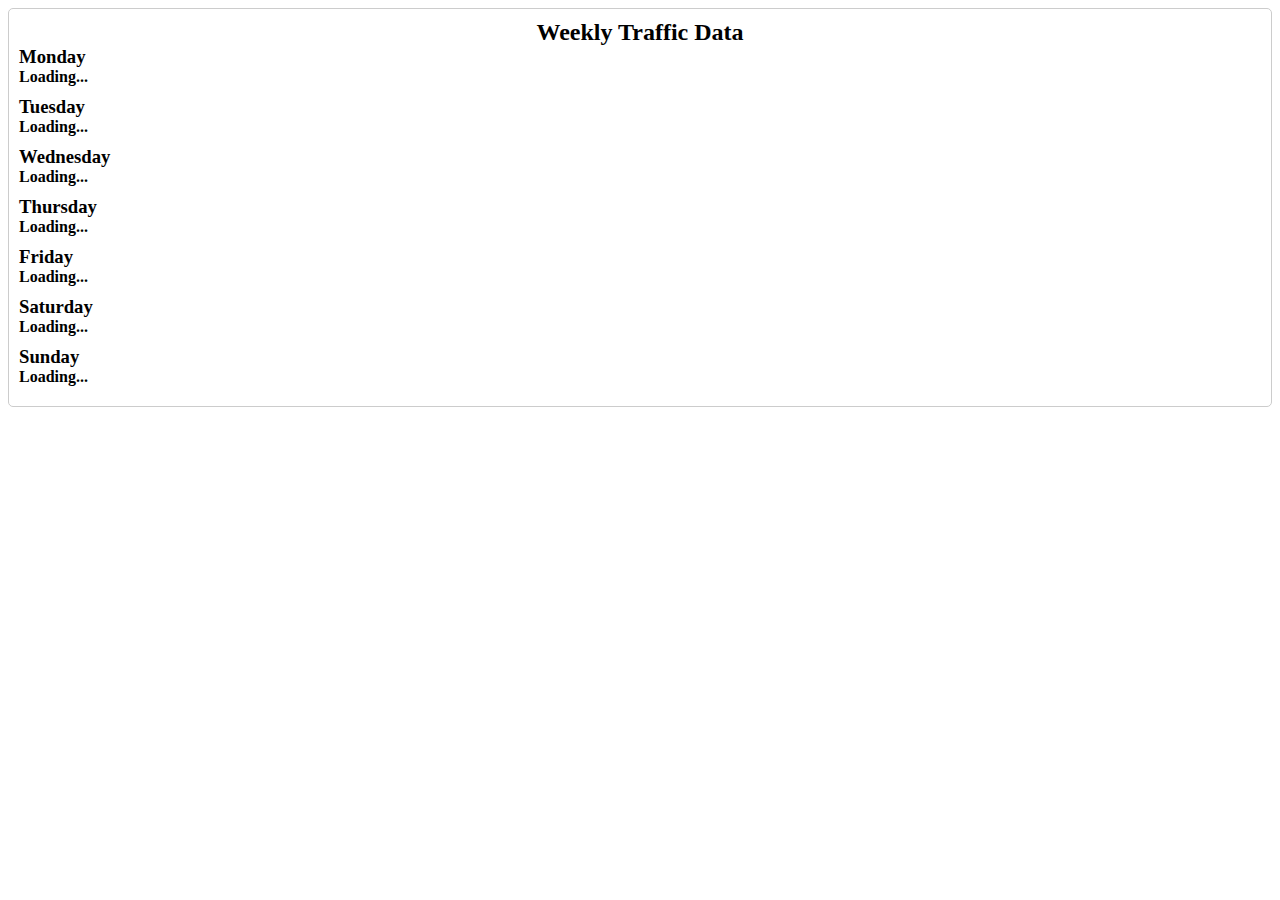
<file: test.html>
<!DOCTYPE html>
<html>
  <head>
    <meta charset="UTF-8">
    <title>Traffic Widget</title>
    <link rel="stylesheet" href="test.css">
  </head>
  <body>
    <div class="traffic-widget">
      <div class="traffic-header">
        <h2 class="traffic-title">Weekly Traffic Data</h2>
      </div>
      <div class="traffic-body">
        <div class="traffic-day" id="day-1">
          <h3 class="day-title">Monday</h3>
          <div class="day-data">
            <p class="day-visitors">Loading...</p>
          </div>
        </div>
        <div class="traffic-day" id="day-2">
          <h3 class="day-title">Tuesday</h3>
          <div class="day-data">
            <p class="day-visitors">Loading...</p>
          </div>
        </div>
        <div class="traffic-day" id="day-3">
          <h3 class="day-title">Wednesday</h3>
          <div class="day-data">
            <p class="day-visitors">Loading...</p>
          </div>
        </div>
        <div class="traffic-day" id="day-4">
          <h3 class="day-title">Thursday</h3>
          <div class="day-data">
            <p class="day-visitors">Loading...</p>
          </div>
        </div>
        <div class="traffic-day" id="day-5">
          <h3 class="day-title">Friday</h3>
          <div class="day-data">
            <p class="day-visitors">Loading...</p>
          </div>
        </div>
        <div class="traffic-day" id="day-6">
          <h3 class="day-title">Saturday</h3>
          <div class="day-data">
            <p class="day-visitors">Loading...</p>
          </div>
        </div>
        <div class="traffic-day" id="day-7">
          <h3 class="day-title">Sunday</h3>
          <div class="day-data">
            <p class="day-visitors">Loading...</p>
          </div>
        </div>
      </div>
    </div>
    <script src="test.js"></script>
  </body>
</html>
</file>
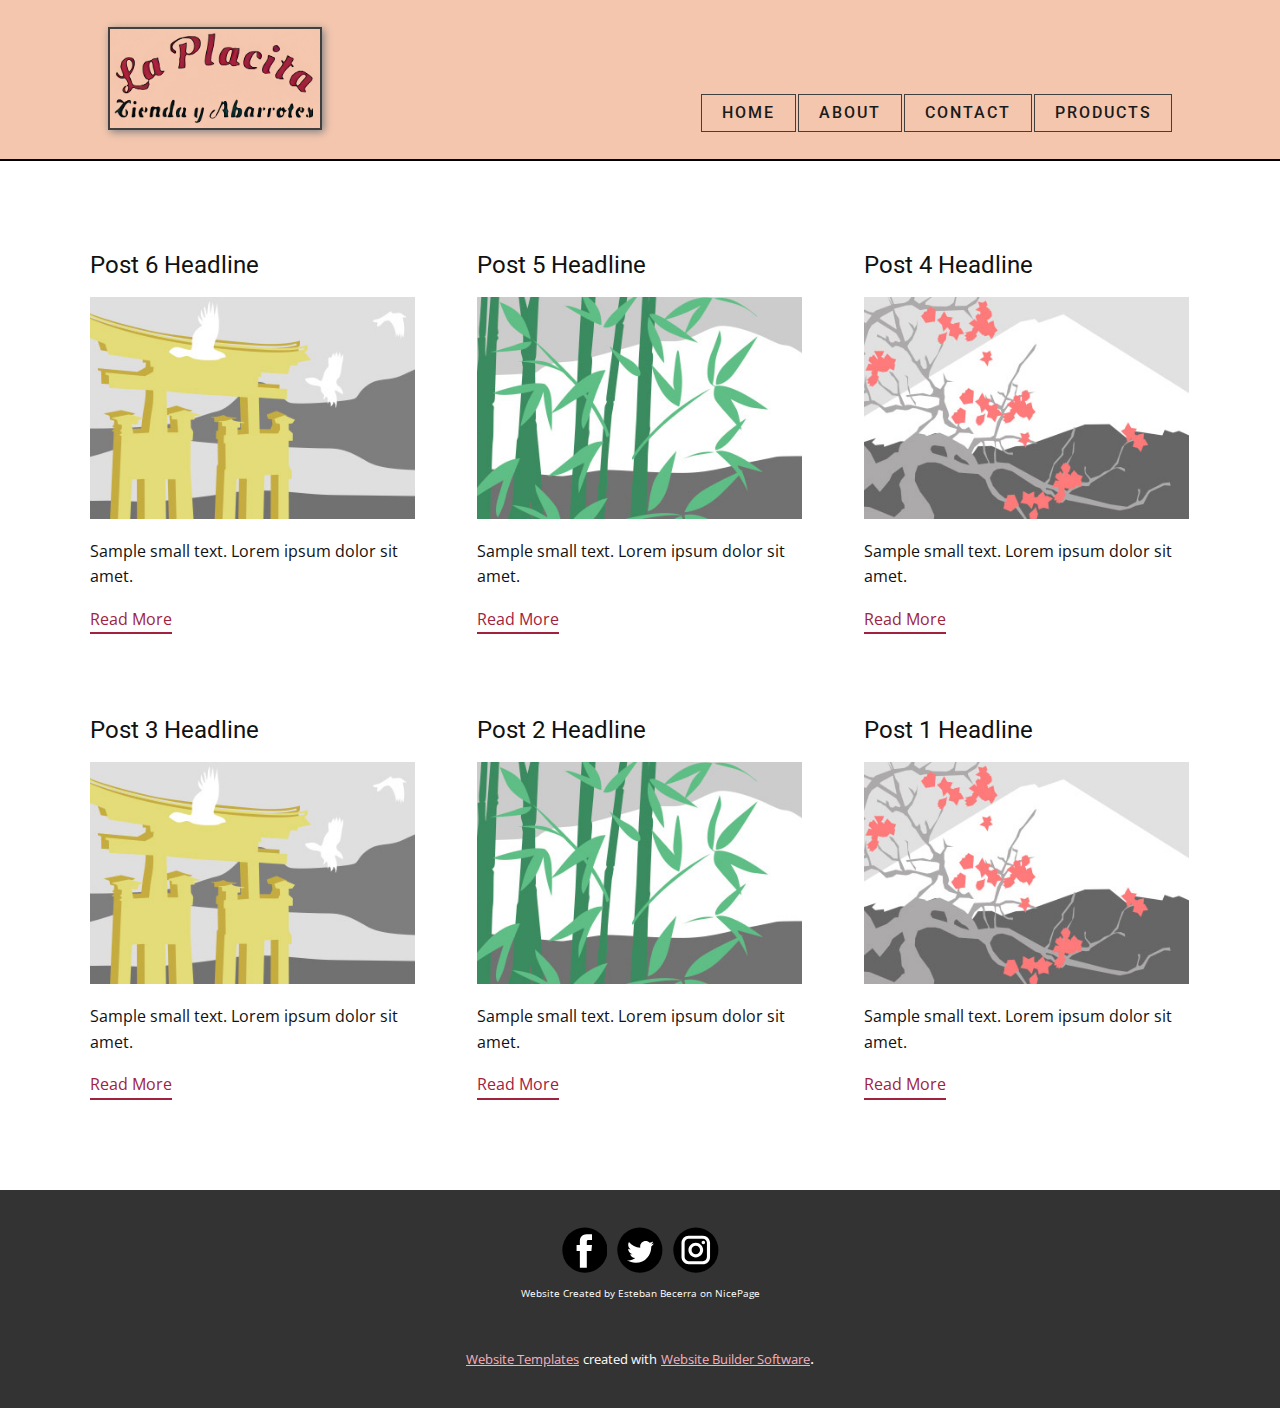
<file: blog/blog.html>
<!DOCTYPE html>
<html style="font-size: 16px;" lang="en"><head>
    <meta name="viewport" content="width=device-width, initial-scale=1.0">
    <meta charset="utf-8">
    <meta name="keywords" content="">
    <meta name="description" content="">
    <title>Blog Template</title>
    <link rel="stylesheet" href="../nicepage.css" media="screen">
<link rel="stylesheet" href="../Blog-Template.css" media="screen">
    <script class="u-script" type="text/javascript" src="../jquery.js" defer=""></script>
    <script class="u-script" type="text/javascript" src="../nicepage.js" defer=""></script>
    <meta name="generator" content="Nicepage 5.5.0, nicepage.com">
    <link rel="icon" href="../images/La_Placita_logo.png">
    <link id="u-theme-google-font" rel="stylesheet" href="https://fonts.googleapis.com/css?family=Roboto:100,100i,300,300i,400,400i,500,500i,700,700i,900,900i|Open+Sans:300,300i,400,400i,500,500i,600,600i,700,700i,800,800i">
    
    
    <script type="application/ld+json">{
		"@context": "http://schema.org",
		"@type": "Organization",
		"name": "",
		"logo": "images/La_Placita_logo_orange.png",
		"sameAs": [
				"https://www.facebook.com/people/Tienda-y-Abarrotes-La-Placita/100066578907097/",
				"https://untappd.com/v/el-muneco/4366603",
				"https://www.instagram.com/explore/locations/7199693/washington-indiana/?hl=en"
		]
}</script>
    <meta name="theme-color" content="#a0223e">
  <meta data-intl-tel-input-cdn-path="intlTelInput/"></head>
  <body class="u-body u-xl-mode" data-lang="en"><header class="u-border-2 u-border-black u-border-no-left u-border-no-right u-border-no-top u-clearfix u-custom-color-1 u-header" id="sec-88bb" data-animation-name="" data-animation-duration="0" data-animation-delay="0" data-animation-direction=""><div class="u-clearfix u-sheet u-sheet-1">
        <a href="../Home.html" class="u-border-2 u-border-grey-75 u-hover-feature u-image u-image-default u-logo u-image-1" data-image-width="1084" data-image-height="510" data-animation-name="pulse" data-animation-duration="1000" data-animation-direction="" title="Home">
          <img src="../images/La_Placita_logo_orange.png" class="u-logo-image u-logo-image-1">
        </a>
        <nav class="u-menu u-menu-one-level u-offcanvas u-menu-1" data-position="Primary Menu">
          <div class="menu-collapse" style="font-size: 1rem; letter-spacing: 2px; text-transform: uppercase; font-weight: 500;">
            <a class="u-button-style u-custom-active-border-color u-custom-active-color u-custom-border u-custom-border-color u-custom-borders u-custom-hover-border-color u-custom-hover-color u-custom-left-right-menu-spacing u-custom-padding-bottom u-custom-text-active-color u-custom-text-color u-custom-text-hover-color u-custom-text-shadow u-custom-text-shadow-blur u-custom-text-shadow-color u-custom-text-shadow-transparency u-custom-text-shadow-x u-custom-text-shadow-y u-custom-top-bottom-menu-spacing u-nav-link u-text-active-palette-1-base u-text-hover-palette-2-base" href="#" style="padding: 4px 10px; font-size: calc(1em + 8px);">
              <svg class="u-svg-link" viewBox="0 0 24 24"><use xmlns:xlink="http://www.w3.org/1999/xlink" xlink:href="#menu-hamburger"></use></svg>
              <svg class="u-svg-content" version="1.1" id="menu-hamburger" viewBox="0 0 16 16" x="0px" y="0px" xmlns:xlink="http://www.w3.org/1999/xlink" xmlns="http://www.w3.org/2000/svg"><g><rect y="1" width="16" height="2"></rect><rect y="7" width="16" height="2"></rect><rect y="13" width="16" height="2"></rect>
</g></svg>
            </a>
          </div>
          <div class="u-custom-menu u-nav-container">
            <ul class="u-custom-font u-heading-font u-nav u-spacing-2 u-unstyled u-nav-1"><li class="u-nav-item"><a class="u-active-palette-1-base u-border-1 u-border-active-palette-1-base u-border-grey-75 u-border-hover-palette-1-light-1 u-button-style u-hover-palette-4-base u-nav-link u-text-active-white u-text-grey-90 u-text-hover-white" href="../Home.html" style="padding: 10px 20px;">Home</a>
</li><li class="u-nav-item"><a class="u-active-palette-1-base u-border-1 u-border-active-palette-1-base u-border-grey-75 u-border-hover-palette-1-light-1 u-button-style u-hover-palette-4-base u-nav-link u-text-active-white u-text-grey-90 u-text-hover-white" href="../About.html" style="padding: 10px 20px;">About</a>
</li><li class="u-nav-item"><a class="u-active-palette-1-base u-border-1 u-border-active-palette-1-base u-border-grey-75 u-border-hover-palette-1-light-1 u-button-style u-hover-palette-4-base u-nav-link u-text-active-white u-text-grey-90 u-text-hover-white" href="../Contact.html" style="padding: 10px 20px;">Contact</a>
</li><li class="u-nav-item"><a class="u-active-palette-1-base u-border-1 u-border-active-palette-1-base u-border-grey-75 u-border-hover-palette-1-light-1 u-button-style u-hover-palette-4-base u-nav-link u-text-active-white u-text-grey-90 u-text-hover-white" href="../Products.html" style="padding: 10px 19px 10px 20px;">Products</a>
</li></ul>
          </div>
          <div class="u-custom-menu u-nav-container-collapse">
            <div class="u-black u-container-style u-inner-container-layout u-opacity u-opacity-95 u-sidenav">
              <div class="u-inner-container-layout u-sidenav-overflow">
                <div class="u-menu-close"></div>
                <ul class="u-align-center u-nav u-popupmenu-items u-unstyled u-nav-2"><li class="u-nav-item"><a class="u-button-style u-nav-link" href="../Home.html">Home</a>
</li><li class="u-nav-item"><a class="u-button-style u-nav-link" href="../About.html">About</a>
</li><li class="u-nav-item"><a class="u-button-style u-nav-link" href="../Contact.html">Contact</a>
</li><li class="u-nav-item"><a class="u-button-style u-nav-link" href="../Products.html">Products</a>
</li></ul>
              </div>
            </div>
            <div class="u-black u-menu-overlay u-opacity u-opacity-70"></div>
          </div>
        </nav>
      </div></header>
    <section class="u-clearfix u-section-1" id="sec-5f54">
      <div class="u-clearfix u-sheet u-valign-middle u-sheet-1"><!--blog--><!--blog_options_json--><!--{"type":"Recent","source":"","tags":"","count":""}--><!--/blog_options_json-->
        <div class="u-blog u-expanded-width u-repeater u-repeater-1"><!--blog_post-->
          <div class="u-blog-post u-container-style u-repeater-item u-white u-repeater-item-1">
            <div class="u-container-layout u-similar-container u-valign-top u-container-layout-1"><!--blog_post_header-->
              <h4 class="u-blog-control u-text u-text-1">
                <a class="u-post-header-link" href="../blog/post-5.html">Post 6 Headline</a>
              </h4><!--/blog_post_header--><!--blog_post_image-->
              <a class="u-post-header-link" href="../blog/post-5.html"><img alt="" class="u-blog-control u-expanded-width u-image u-image-default u-image-1" src="../images/8ad73f3c.jpeg"></a><!--/blog_post_image--><!--blog_post_content-->
              <div class="u-blog-control u-post-content u-text u-text-2 fr-view">Sample small text. Lorem ipsum dolor sit amet.</div><!--/blog_post_content--><!--blog_post_readmore-->
              <a href="../blog/post-5.html" class="u-blog-control u-border-2 u-border-palette-1-base u-btn u-btn-rectangle u-button-style u-none u-btn-1"><!--blog_post_readmore_content--><!--options_json--><!--{"content":"","defaultValue":"Read More"}--><!--/options_json-->Read More<!--/blog_post_readmore_content--></a><!--/blog_post_readmore-->
            </div>
          </div><div class="u-blog-post u-container-style u-repeater-item u-video-cover u-white">
            <div class="u-container-layout u-similar-container u-valign-top u-container-layout-2"><!--blog_post_header-->
              <h4 class="u-blog-control u-text u-text-3">
                <a class="u-post-header-link" href="../blog/post-4.html">Post 5 Headline</a>
              </h4><!--/blog_post_header--><!--blog_post_image-->
              <a class="u-post-header-link" href="../blog/post-4.html"><img alt="" class="u-blog-control u-expanded-width u-image u-image-default u-image-2" src="../images/68f64b9d.jpeg"></a><!--/blog_post_image--><!--blog_post_content-->
              <div class="u-blog-control u-post-content u-text u-text-4 fr-view">Sample small text. Lorem ipsum dolor sit amet.</div><!--/blog_post_content--><!--blog_post_readmore-->
              <a href="../blog/post-4.html" class="u-blog-control u-border-2 u-border-palette-1-base u-btn u-btn-rectangle u-button-style u-none u-btn-2"><!--blog_post_readmore_content--><!--options_json--><!--{"content":"","defaultValue":"Read More"}--><!--/options_json-->Read More<!--/blog_post_readmore_content--></a><!--/blog_post_readmore-->
            </div>
          </div><div class="u-blog-post u-container-style u-repeater-item u-video-cover u-white">
            <div class="u-container-layout u-similar-container u-valign-top u-container-layout-3"><!--blog_post_header-->
              <h4 class="u-blog-control u-text u-text-5">
                <a class="u-post-header-link" href="../blog/post-3.html">Post 4 Headline</a>
              </h4><!--/blog_post_header--><!--blog_post_image-->
              <a class="u-post-header-link" href="../blog/post-3.html"><img alt="" class="u-blog-control u-expanded-width u-image u-image-default u-image-3" src="../images/0fd3416c.jpeg"></a><!--/blog_post_image--><!--blog_post_content-->
              <div class="u-blog-control u-post-content u-text u-text-6 fr-view">Sample small text. Lorem ipsum dolor sit amet.</div><!--/blog_post_content--><!--blog_post_readmore-->
              <a href="../blog/post-3.html" class="u-blog-control u-border-2 u-border-palette-1-base u-btn u-btn-rectangle u-button-style u-none u-btn-3"><!--blog_post_readmore_content--><!--options_json--><!--{"content":"","defaultValue":"Read More"}--><!--/options_json-->Read More<!--/blog_post_readmore_content--></a><!--/blog_post_readmore-->
            </div>
          </div><div class="u-blog-post u-container-style u-repeater-item u-white u-repeater-item-1">
            <div class="u-container-layout u-similar-container u-valign-top u-container-layout-1"><!--blog_post_header-->
              <h4 class="u-blog-control u-text u-text-1">
                <a class="u-post-header-link" href="../blog/post-2.html">Post 3 Headline</a>
              </h4><!--/blog_post_header--><!--blog_post_image-->
              <a class="u-post-header-link" href="../blog/post-2.html"><img alt="" class="u-blog-control u-expanded-width u-image u-image-default u-image-1" src="../images/8ad73f3c.jpeg"></a><!--/blog_post_image--><!--blog_post_content-->
              <div class="u-blog-control u-post-content u-text u-text-2 fr-view">Sample small text. Lorem ipsum dolor sit amet.</div><!--/blog_post_content--><!--blog_post_readmore-->
              <a href="../blog/post-2.html" class="u-blog-control u-border-2 u-border-palette-1-base u-btn u-btn-rectangle u-button-style u-none u-btn-1"><!--blog_post_readmore_content--><!--options_json--><!--{"content":"","defaultValue":"Read More"}--><!--/options_json-->Read More<!--/blog_post_readmore_content--></a><!--/blog_post_readmore-->
            </div>
          </div><div class="u-blog-post u-container-style u-repeater-item u-video-cover u-white">
            <div class="u-container-layout u-similar-container u-valign-top u-container-layout-2"><!--blog_post_header-->
              <h4 class="u-blog-control u-text u-text-3">
                <a class="u-post-header-link" href="../blog/post-1.html">Post 2 Headline</a>
              </h4><!--/blog_post_header--><!--blog_post_image-->
              <a class="u-post-header-link" href="../blog/post-1.html"><img alt="" class="u-blog-control u-expanded-width u-image u-image-default u-image-2" src="../images/68f64b9d.jpeg"></a><!--/blog_post_image--><!--blog_post_content-->
              <div class="u-blog-control u-post-content u-text u-text-4 fr-view">Sample small text. Lorem ipsum dolor sit amet.</div><!--/blog_post_content--><!--blog_post_readmore-->
              <a href="../blog/post-1.html" class="u-blog-control u-border-2 u-border-palette-1-base u-btn u-btn-rectangle u-button-style u-none u-btn-2"><!--blog_post_readmore_content--><!--options_json--><!--{"content":"","defaultValue":"Read More"}--><!--/options_json-->Read More<!--/blog_post_readmore_content--></a><!--/blog_post_readmore-->
            </div>
          </div><div class="u-blog-post u-container-style u-repeater-item u-video-cover u-white">
            <div class="u-container-layout u-similar-container u-valign-top u-container-layout-3"><!--blog_post_header-->
              <h4 class="u-blog-control u-text u-text-5">
                <a class="u-post-header-link" href="../blog/post.html">Post 1 Headline</a>
              </h4><!--/blog_post_header--><!--blog_post_image-->
              <a class="u-post-header-link" href="../blog/post.html"><img alt="" class="u-blog-control u-expanded-width u-image u-image-default u-image-3" src="../images/0fd3416c.jpeg"></a><!--/blog_post_image--><!--blog_post_content-->
              <div class="u-blog-control u-post-content u-text u-text-6 fr-view">Sample small text. Lorem ipsum dolor sit amet.</div><!--/blog_post_content--><!--blog_post_readmore-->
              <a href="../blog/post.html" class="u-blog-control u-border-2 u-border-palette-1-base u-btn u-btn-rectangle u-button-style u-none u-btn-3"><!--blog_post_readmore_content--><!--options_json--><!--{"content":"","defaultValue":"Read More"}--><!--/options_json-->Read More<!--/blog_post_readmore_content--></a><!--/blog_post_readmore-->
            </div>
          </div><!--/blog_post--><!--blog_post-->
          <!--/blog_post--><!--blog_post-->
          <!--/blog_post-->
        </div><!--/blog-->
      </div>
    </section>
    
    
    <footer class="u-align-center u-clearfix u-footer u-grey-80 u-footer" id="sec-df98"><div class="u-clearfix u-sheet u-sheet-1">
        <div class="u-social-icons u-spacing-10 u-social-icons-1">
          <a class="u-social-url" title="facebook" target="_blank" href="https://www.facebook.com/people/Tienda-y-Abarrotes-La-Placita/100066578907097/"><span class="u-icon u-social-facebook u-social-icon u-text-black u-icon-1"><svg class="u-svg-link" preserveAspectRatio="xMidYMin slice" viewBox="0 0 112 112" style=""><use xmlns:xlink="http://www.w3.org/1999/xlink" xlink:href="#svg-ba85"></use></svg><svg class="u-svg-content" viewBox="0 0 112 112" x="0" y="0" id="svg-ba85"><circle fill="currentColor" cx="56.1" cy="56.1" r="55"></circle><path fill="#FFFFFF" d="M73.5,31.6h-9.1c-1.4,0-3.6,0.8-3.6,3.9v8.5h12.6L72,58.3H60.8v40.8H43.9V58.3h-8V43.9h8v-9.2
c0-6.7,3.1-17,17-17h12.5v13.9H73.5z"></path></svg></span>
          </a>
          <a class="u-social-url" title="twitter" target="_blank" href="https://untappd.com/v/el-muneco/4366603"><span class="u-icon u-social-icon u-social-twitter u-text-black u-icon-2"><svg class="u-svg-link" preserveAspectRatio="xMidYMin slice" viewBox="0 0 112 112" style=""><use xmlns:xlink="http://www.w3.org/1999/xlink" xlink:href="#svg-8b0b"></use></svg><svg class="u-svg-content" viewBox="0 0 112 112" x="0" y="0" id="svg-8b0b"><circle fill="currentColor" class="st0" cx="56.1" cy="56.1" r="55"></circle><path fill="#FFFFFF" d="M83.8,47.3c0,0.6,0,1.2,0,1.7c0,17.7-13.5,38.2-38.2,38.2C38,87.2,31,85,25,81.2c1,0.1,2.1,0.2,3.2,0.2
c6.3,0,12.1-2.1,16.7-5.7c-5.9-0.1-10.8-4-12.5-9.3c0.8,0.2,1.7,0.2,2.5,0.2c1.2,0,2.4-0.2,3.5-0.5c-6.1-1.2-10.8-6.7-10.8-13.1
c0-0.1,0-0.1,0-0.2c1.8,1,3.9,1.6,6.1,1.7c-3.6-2.4-6-6.5-6-11.2c0-2.5,0.7-4.8,1.8-6.7c6.6,8.1,16.5,13.5,27.6,14
c-0.2-1-0.3-2-0.3-3.1c0-7.4,6-13.4,13.4-13.4c3.9,0,7.3,1.6,9.8,4.2c3.1-0.6,5.9-1.7,8.5-3.3c-1,3.1-3.1,5.8-5.9,7.4
c2.7-0.3,5.3-1,7.7-2.1C88.7,43,86.4,45.4,83.8,47.3z"></path></svg></span>
          </a>
          <a class="u-social-url" title="instagram" target="_blank" href="https://www.instagram.com/explore/locations/7199693/washington-indiana/?hl=en"><span class="u-icon u-social-icon u-social-instagram u-text-black u-icon-3"><svg class="u-svg-link" preserveAspectRatio="xMidYMin slice" viewBox="0 0 112 112" style=""><use xmlns:xlink="http://www.w3.org/1999/xlink" xlink:href="#svg-e06d"></use></svg><svg class="u-svg-content" viewBox="0 0 112 112" x="0" y="0" id="svg-e06d"><circle fill="currentColor" cx="56.1" cy="56.1" r="55"></circle><path fill="#FFFFFF" d="M55.9,38.2c-9.9,0-17.9,8-17.9,17.9C38,66,46,74,55.9,74c9.9,0,17.9-8,17.9-17.9C73.8,46.2,65.8,38.2,55.9,38.2
z M55.9,66.4c-5.7,0-10.3-4.6-10.3-10.3c-0.1-5.7,4.6-10.3,10.3-10.3c5.7,0,10.3,4.6,10.3,10.3C66.2,61.8,61.6,66.4,55.9,66.4z"></path><path fill="#FFFFFF" d="M74.3,33.5c-2.3,0-4.2,1.9-4.2,4.2s1.9,4.2,4.2,4.2s4.2-1.9,4.2-4.2S76.6,33.5,74.3,33.5z"></path><path fill="#FFFFFF" d="M73.1,21.3H38.6c-9.7,0-17.5,7.9-17.5,17.5v34.5c0,9.7,7.9,17.6,17.5,17.6h34.5c9.7,0,17.5-7.9,17.5-17.5V38.8
C90.6,29.1,82.7,21.3,73.1,21.3z M83,73.3c0,5.5-4.5,9.9-9.9,9.9H38.6c-5.5,0-9.9-4.5-9.9-9.9V38.8c0-5.5,4.5-9.9,9.9-9.9h34.5
c5.5,0,9.9,4.5,9.9,9.9V73.3z"></path></svg></span>
          </a>
        </div>
        <p class="u-small-text u-text u-text-variant u-text-1">Website Created by Esteban Becerra​ on NicePage</p>
      </div></footer>
    <section class="u-backlink u-clearfix u-grey-80">
      <a class="u-link" href="https://nicepage.com/website-templates" target="_blank">
        <span>Website Templates</span>
      </a>
      <p class="u-text">
        <span>created with</span>
      </p>
      <a class="u-link" href="" target="_blank">
        <span>Website Builder Software</span>
      </a>. 
    </section>
  
</body></html>
</file>
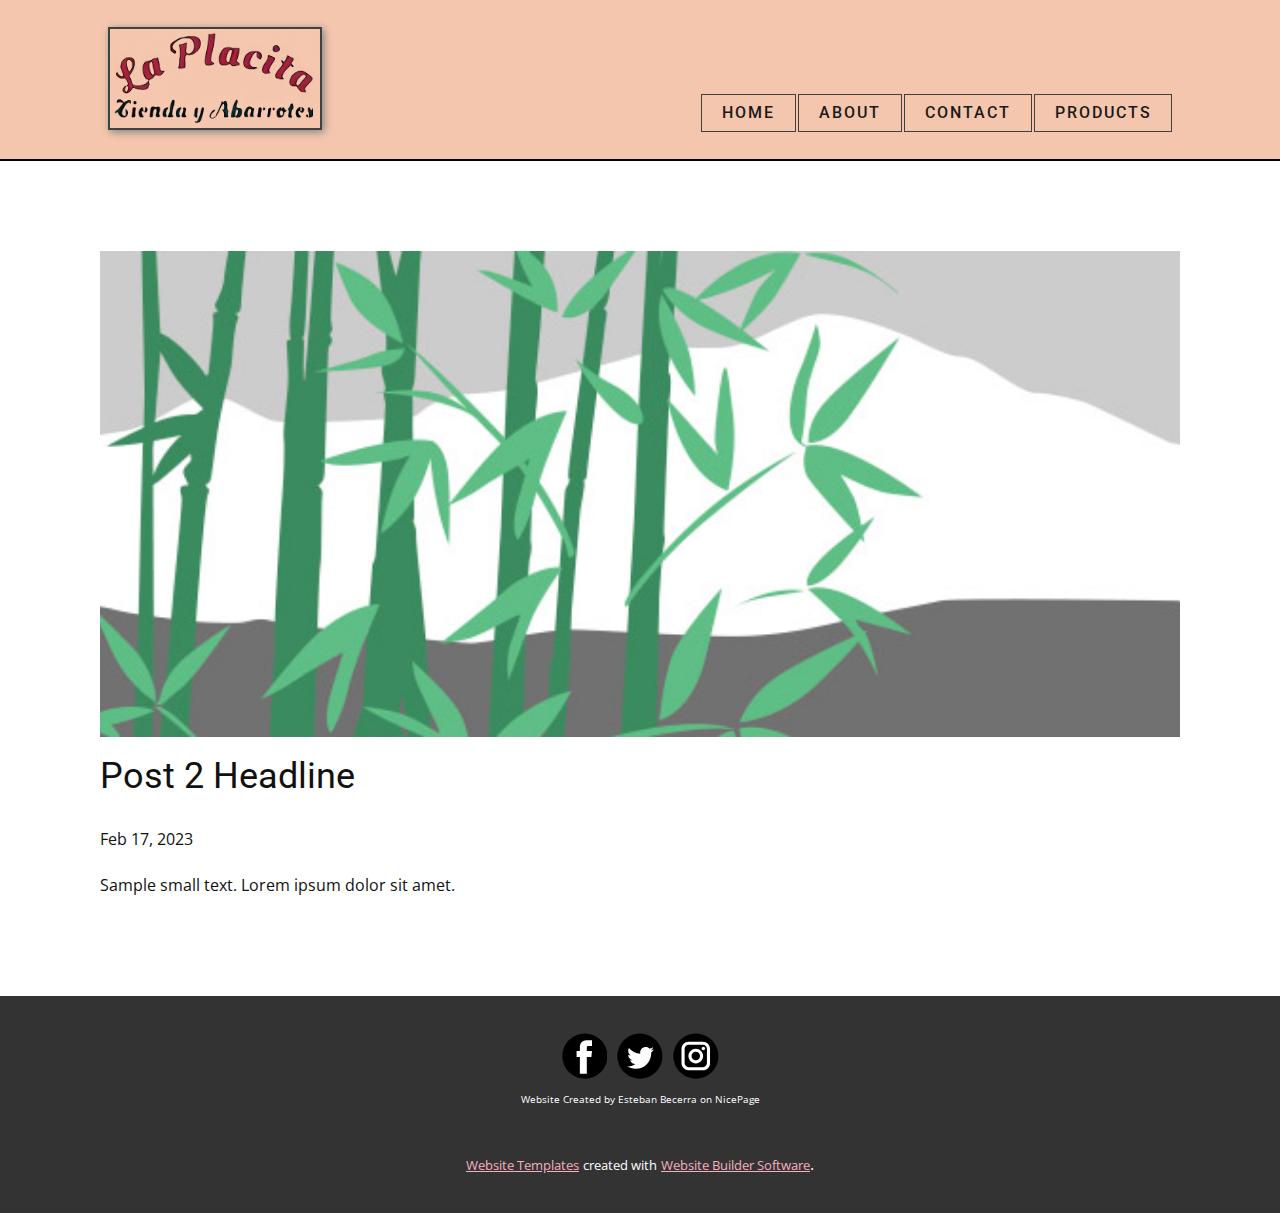
<file: blog/post-1.html>
<!DOCTYPE html>
<html style="font-size: 16px;" lang="en"><head>
    <meta name="viewport" content="width=device-width, initial-scale=1.0">
    <meta charset="utf-8">
    <meta name="keywords" content="Post 1 Headline">
    <meta name="description" content="">
    <title>Post 2 Headline</title>
    <link rel="stylesheet" href="../nicepage.css" media="screen">
<link rel="stylesheet" href="../Post-Template.css" media="screen">
    <script class="u-script" type="text/javascript" src="../jquery.js" defer=""></script>
    <script class="u-script" type="text/javascript" src="../nicepage.js" defer=""></script>
    <meta name="generator" content="Nicepage 5.5.0, nicepage.com">
    <link rel="icon" href="../images/La_Placita_logo.png">
    <link id="u-theme-google-font" rel="stylesheet" href="https://fonts.googleapis.com/css?family=Roboto:100,100i,300,300i,400,400i,500,500i,700,700i,900,900i|Open+Sans:300,300i,400,400i,500,500i,600,600i,700,700i,800,800i">
    
    
    <script type="application/ld+json">{
		"@context": "http://schema.org",
		"@type": "Organization",
		"name": "",
		"logo": "images/La_Placita_logo_orange.png",
		"sameAs": [
				"https://www.facebook.com/people/Tienda-y-Abarrotes-La-Placita/100066578907097/",
				"https://untappd.com/v/el-muneco/4366603",
				"https://www.instagram.com/explore/locations/7199693/washington-indiana/?hl=en"
		]
}</script>
    <meta name="theme-color" content="#a0223e">
  <meta data-intl-tel-input-cdn-path="intlTelInput/"></head>
  <body class="u-body u-xl-mode" data-lang="en"><header class="u-border-2 u-border-black u-border-no-left u-border-no-right u-border-no-top u-clearfix u-custom-color-1 u-header" id="sec-88bb" data-animation-name="" data-animation-duration="0" data-animation-delay="0" data-animation-direction=""><div class="u-clearfix u-sheet u-sheet-1">
        <a href="../Home.html" class="u-border-2 u-border-grey-75 u-hover-feature u-image u-image-default u-logo u-image-1" data-image-width="1084" data-image-height="510" data-animation-name="pulse" data-animation-duration="1000" data-animation-direction="" title="Home">
          <img src="../images/La_Placita_logo_orange.png" class="u-logo-image u-logo-image-1">
        </a>
        <nav class="u-menu u-menu-one-level u-offcanvas u-menu-1" data-position="Primary Menu">
          <div class="menu-collapse" style="font-size: 1rem; letter-spacing: 2px; text-transform: uppercase; font-weight: 500;">
            <a class="u-button-style u-custom-active-border-color u-custom-active-color u-custom-border u-custom-border-color u-custom-borders u-custom-hover-border-color u-custom-hover-color u-custom-left-right-menu-spacing u-custom-padding-bottom u-custom-text-active-color u-custom-text-color u-custom-text-hover-color u-custom-text-shadow u-custom-text-shadow-blur u-custom-text-shadow-color u-custom-text-shadow-transparency u-custom-text-shadow-x u-custom-text-shadow-y u-custom-top-bottom-menu-spacing u-nav-link u-text-active-palette-1-base u-text-hover-palette-2-base" href="#" style="padding: 4px 10px; font-size: calc(1em + 8px);">
              <svg class="u-svg-link" viewBox="0 0 24 24"><use xmlns:xlink="http://www.w3.org/1999/xlink" xlink:href="#menu-hamburger"></use></svg>
              <svg class="u-svg-content" version="1.1" id="menu-hamburger" viewBox="0 0 16 16" x="0px" y="0px" xmlns:xlink="http://www.w3.org/1999/xlink" xmlns="http://www.w3.org/2000/svg"><g><rect y="1" width="16" height="2"></rect><rect y="7" width="16" height="2"></rect><rect y="13" width="16" height="2"></rect>
</g></svg>
            </a>
          </div>
          <div class="u-custom-menu u-nav-container">
            <ul class="u-custom-font u-heading-font u-nav u-spacing-2 u-unstyled u-nav-1"><li class="u-nav-item"><a class="u-active-palette-1-base u-border-1 u-border-active-palette-1-base u-border-grey-75 u-border-hover-palette-1-light-1 u-button-style u-hover-palette-4-base u-nav-link u-text-active-white u-text-grey-90 u-text-hover-white" href="../Home.html" style="padding: 10px 20px;">Home</a>
</li><li class="u-nav-item"><a class="u-active-palette-1-base u-border-1 u-border-active-palette-1-base u-border-grey-75 u-border-hover-palette-1-light-1 u-button-style u-hover-palette-4-base u-nav-link u-text-active-white u-text-grey-90 u-text-hover-white" href="../About.html" style="padding: 10px 20px;">About</a>
</li><li class="u-nav-item"><a class="u-active-palette-1-base u-border-1 u-border-active-palette-1-base u-border-grey-75 u-border-hover-palette-1-light-1 u-button-style u-hover-palette-4-base u-nav-link u-text-active-white u-text-grey-90 u-text-hover-white" href="../Contact.html" style="padding: 10px 20px;">Contact</a>
</li><li class="u-nav-item"><a class="u-active-palette-1-base u-border-1 u-border-active-palette-1-base u-border-grey-75 u-border-hover-palette-1-light-1 u-button-style u-hover-palette-4-base u-nav-link u-text-active-white u-text-grey-90 u-text-hover-white" href="../Products.html" style="padding: 10px 19px 10px 20px;">Products</a>
</li></ul>
          </div>
          <div class="u-custom-menu u-nav-container-collapse">
            <div class="u-black u-container-style u-inner-container-layout u-opacity u-opacity-95 u-sidenav">
              <div class="u-inner-container-layout u-sidenav-overflow">
                <div class="u-menu-close"></div>
                <ul class="u-align-center u-nav u-popupmenu-items u-unstyled u-nav-2"><li class="u-nav-item"><a class="u-button-style u-nav-link" href="../Home.html">Home</a>
</li><li class="u-nav-item"><a class="u-button-style u-nav-link" href="../About.html">About</a>
</li><li class="u-nav-item"><a class="u-button-style u-nav-link" href="../Contact.html">Contact</a>
</li><li class="u-nav-item"><a class="u-button-style u-nav-link" href="../Products.html">Products</a>
</li></ul>
              </div>
            </div>
            <div class="u-black u-menu-overlay u-opacity u-opacity-70"></div>
          </div>
        </nav>
      </div></header>
    <section class="u-align-center u-clearfix u-section-1" id="sec-87a0">
      <div class="u-clearfix u-sheet u-valign-middle-md u-valign-middle-sm u-valign-middle-xs u-sheet-1"><!--post_details--><!--post_details_options_json--><!--{"source":""}--><!--/post_details_options_json--><!--blog_post-->
        <div class="u-container-style u-expanded-width u-post-details u-post-details-1">
          <div class="u-container-layout u-valign-middle u-container-layout-1"><!--blog_post_image-->
            <img alt="" class="u-blog-control u-expanded-width u-image u-image-default u-image-1" src="../images/68f64b9d.jpeg"><!--/blog_post_image--><!--blog_post_header-->
            <h2 class="u-blog-control u-text u-text-1">Post 2 Headline</h2><!--/blog_post_header--><!--blog_post_metadata-->
            <div class="u-blog-control u-metadata u-metadata-1"><!--blog_post_metadata_date-->
              <span class="u-meta-date u-meta-icon">Feb 17, 2023</span><!--/blog_post_metadata_date--><!--blog_post_metadata_category-->
              <!--/blog_post_metadata_category--><!--blog_post_metadata_comments-->
              <!--/blog_post_metadata_comments-->
            </div><!--/blog_post_metadata--><!--blog_post_content-->
            <div class="u-align-justify u-blog-control u-post-content u-text u-text-2 fr-view">
  Sample small text. Lorem ipsum dolor sit amet.
  </div><!--/blog_post_content-->
          </div>
        </div><!--/blog_post--><!--/post_details-->
      </div>
    </section>
    
    
    <footer class="u-align-center u-clearfix u-footer u-grey-80 u-footer" id="sec-df98"><div class="u-clearfix u-sheet u-sheet-1">
        <div class="u-social-icons u-spacing-10 u-social-icons-1">
          <a class="u-social-url" title="facebook" target="_blank" href="https://www.facebook.com/people/Tienda-y-Abarrotes-La-Placita/100066578907097/"><span class="u-icon u-social-facebook u-social-icon u-text-black u-icon-1"><svg class="u-svg-link" preserveAspectRatio="xMidYMin slice" viewBox="0 0 112 112" style=""><use xmlns:xlink="http://www.w3.org/1999/xlink" xlink:href="#svg-ba85"></use></svg><svg class="u-svg-content" viewBox="0 0 112 112" x="0" y="0" id="svg-ba85"><circle fill="currentColor" cx="56.1" cy="56.1" r="55"></circle><path fill="#FFFFFF" d="M73.5,31.6h-9.1c-1.4,0-3.6,0.8-3.6,3.9v8.5h12.6L72,58.3H60.8v40.8H43.9V58.3h-8V43.9h8v-9.2
c0-6.7,3.1-17,17-17h12.5v13.9H73.5z"></path></svg></span>
          </a>
          <a class="u-social-url" title="twitter" target="_blank" href="https://untappd.com/v/el-muneco/4366603"><span class="u-icon u-social-icon u-social-twitter u-text-black u-icon-2"><svg class="u-svg-link" preserveAspectRatio="xMidYMin slice" viewBox="0 0 112 112" style=""><use xmlns:xlink="http://www.w3.org/1999/xlink" xlink:href="#svg-8b0b"></use></svg><svg class="u-svg-content" viewBox="0 0 112 112" x="0" y="0" id="svg-8b0b"><circle fill="currentColor" class="st0" cx="56.1" cy="56.1" r="55"></circle><path fill="#FFFFFF" d="M83.8,47.3c0,0.6,0,1.2,0,1.7c0,17.7-13.5,38.2-38.2,38.2C38,87.2,31,85,25,81.2c1,0.1,2.1,0.2,3.2,0.2
c6.3,0,12.1-2.1,16.7-5.7c-5.9-0.1-10.8-4-12.5-9.3c0.8,0.2,1.7,0.2,2.5,0.2c1.2,0,2.4-0.2,3.5-0.5c-6.1-1.2-10.8-6.7-10.8-13.1
c0-0.1,0-0.1,0-0.2c1.8,1,3.9,1.6,6.1,1.7c-3.6-2.4-6-6.5-6-11.2c0-2.5,0.7-4.8,1.8-6.7c6.6,8.1,16.5,13.5,27.6,14
c-0.2-1-0.3-2-0.3-3.1c0-7.4,6-13.4,13.4-13.4c3.9,0,7.3,1.6,9.8,4.2c3.1-0.6,5.9-1.7,8.5-3.3c-1,3.1-3.1,5.8-5.9,7.4
c2.7-0.3,5.3-1,7.7-2.1C88.7,43,86.4,45.4,83.8,47.3z"></path></svg></span>
          </a>
          <a class="u-social-url" title="instagram" target="_blank" href="https://www.instagram.com/explore/locations/7199693/washington-indiana/?hl=en"><span class="u-icon u-social-icon u-social-instagram u-text-black u-icon-3"><svg class="u-svg-link" preserveAspectRatio="xMidYMin slice" viewBox="0 0 112 112" style=""><use xmlns:xlink="http://www.w3.org/1999/xlink" xlink:href="#svg-e06d"></use></svg><svg class="u-svg-content" viewBox="0 0 112 112" x="0" y="0" id="svg-e06d"><circle fill="currentColor" cx="56.1" cy="56.1" r="55"></circle><path fill="#FFFFFF" d="M55.9,38.2c-9.9,0-17.9,8-17.9,17.9C38,66,46,74,55.9,74c9.9,0,17.9-8,17.9-17.9C73.8,46.2,65.8,38.2,55.9,38.2
z M55.9,66.4c-5.7,0-10.3-4.6-10.3-10.3c-0.1-5.7,4.6-10.3,10.3-10.3c5.7,0,10.3,4.6,10.3,10.3C66.2,61.8,61.6,66.4,55.9,66.4z"></path><path fill="#FFFFFF" d="M74.3,33.5c-2.3,0-4.2,1.9-4.2,4.2s1.9,4.2,4.2,4.2s4.2-1.9,4.2-4.2S76.6,33.5,74.3,33.5z"></path><path fill="#FFFFFF" d="M73.1,21.3H38.6c-9.7,0-17.5,7.9-17.5,17.5v34.5c0,9.7,7.9,17.6,17.5,17.6h34.5c9.7,0,17.5-7.9,17.5-17.5V38.8
C90.6,29.1,82.7,21.3,73.1,21.3z M83,73.3c0,5.5-4.5,9.9-9.9,9.9H38.6c-5.5,0-9.9-4.5-9.9-9.9V38.8c0-5.5,4.5-9.9,9.9-9.9h34.5
c5.5,0,9.9,4.5,9.9,9.9V73.3z"></path></svg></span>
          </a>
        </div>
        <p class="u-small-text u-text u-text-variant u-text-1">Website Created by Esteban Becerra​ on NicePage</p>
      </div></footer>
    <section class="u-backlink u-clearfix u-grey-80">
      <a class="u-link" href="https://nicepage.com/website-templates" target="_blank">
        <span>Website Templates</span>
      </a>
      <p class="u-text">
        <span>created with</span>
      </p>
      <a class="u-link" href="" target="_blank">
        <span>Website Builder Software</span>
      </a>. 
    </section>
  
</body></html>
</file>
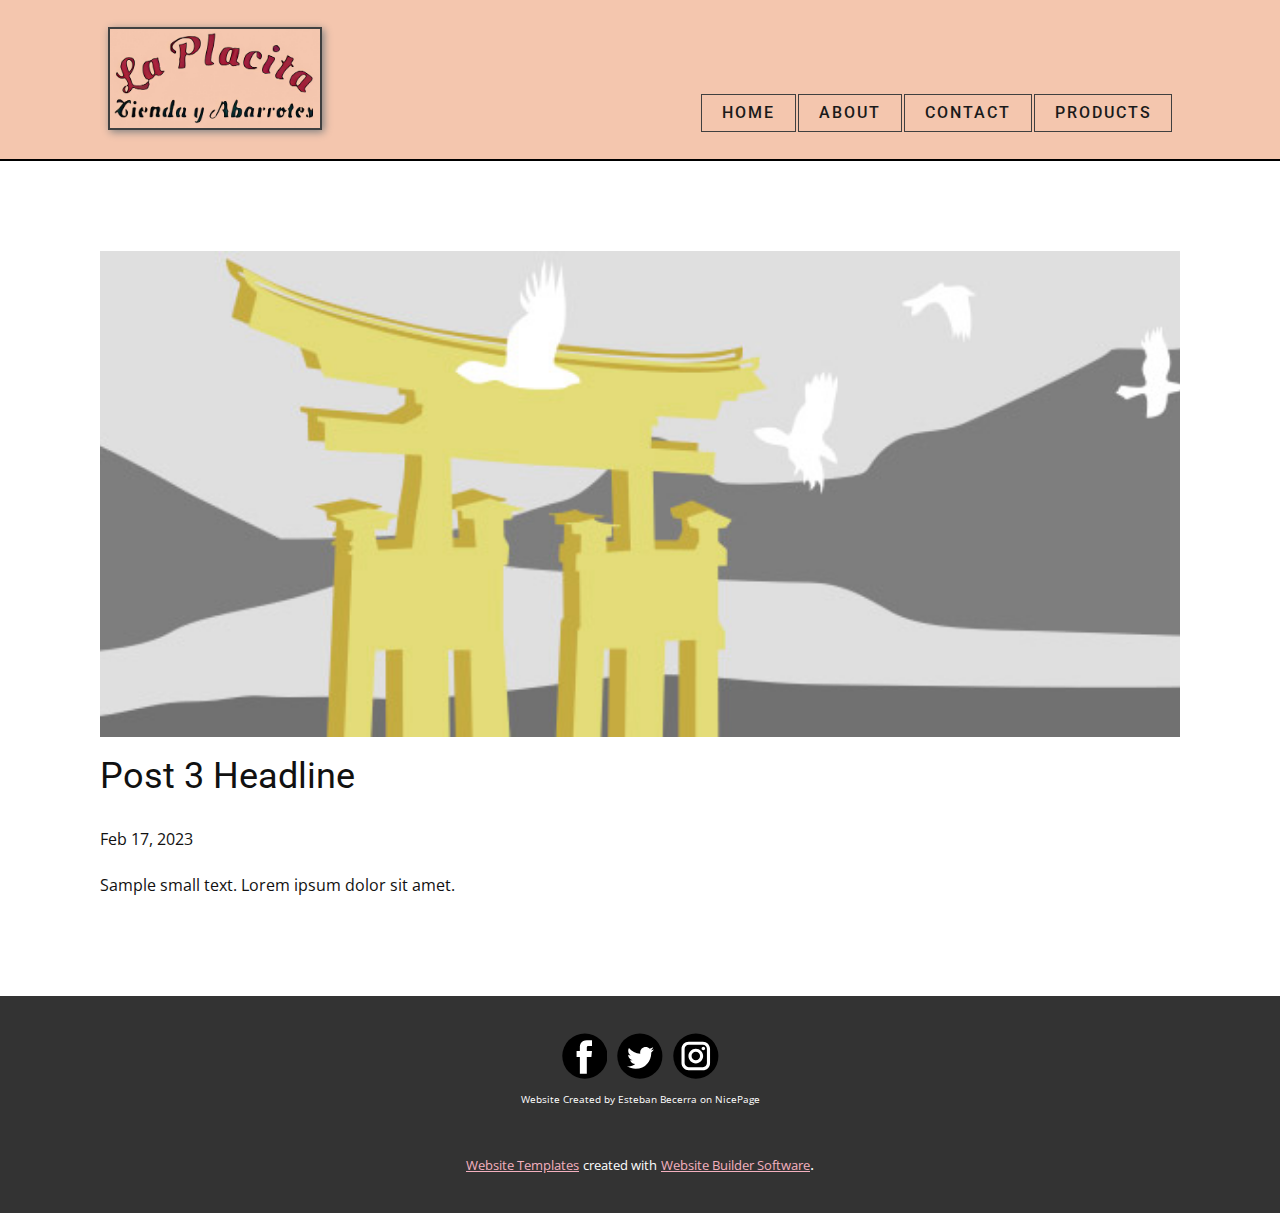
<file: blog/post-2.html>
<!DOCTYPE html>
<html style="font-size: 16px;" lang="en"><head>
    <meta name="viewport" content="width=device-width, initial-scale=1.0">
    <meta charset="utf-8">
    <meta name="keywords" content="Post 1 Headline">
    <meta name="description" content="">
    <title>Post 3 Headline</title>
    <link rel="stylesheet" href="../nicepage.css" media="screen">
<link rel="stylesheet" href="../Post-Template.css" media="screen">
    <script class="u-script" type="text/javascript" src="../jquery.js" defer=""></script>
    <script class="u-script" type="text/javascript" src="../nicepage.js" defer=""></script>
    <meta name="generator" content="Nicepage 5.5.0, nicepage.com">
    <link rel="icon" href="../images/La_Placita_logo.png">
    <link id="u-theme-google-font" rel="stylesheet" href="https://fonts.googleapis.com/css?family=Roboto:100,100i,300,300i,400,400i,500,500i,700,700i,900,900i|Open+Sans:300,300i,400,400i,500,500i,600,600i,700,700i,800,800i">
    
    
    <script type="application/ld+json">{
		"@context": "http://schema.org",
		"@type": "Organization",
		"name": "",
		"logo": "images/La_Placita_logo_orange.png",
		"sameAs": [
				"https://www.facebook.com/people/Tienda-y-Abarrotes-La-Placita/100066578907097/",
				"https://untappd.com/v/el-muneco/4366603",
				"https://www.instagram.com/explore/locations/7199693/washington-indiana/?hl=en"
		]
}</script>
    <meta name="theme-color" content="#a0223e">
  <meta data-intl-tel-input-cdn-path="intlTelInput/"></head>
  <body class="u-body u-xl-mode" data-lang="en"><header class="u-border-2 u-border-black u-border-no-left u-border-no-right u-border-no-top u-clearfix u-custom-color-1 u-header" id="sec-88bb" data-animation-name="" data-animation-duration="0" data-animation-delay="0" data-animation-direction=""><div class="u-clearfix u-sheet u-sheet-1">
        <a href="../Home.html" class="u-border-2 u-border-grey-75 u-hover-feature u-image u-image-default u-logo u-image-1" data-image-width="1084" data-image-height="510" data-animation-name="pulse" data-animation-duration="1000" data-animation-direction="" title="Home">
          <img src="../images/La_Placita_logo_orange.png" class="u-logo-image u-logo-image-1">
        </a>
        <nav class="u-menu u-menu-one-level u-offcanvas u-menu-1" data-position="Primary Menu">
          <div class="menu-collapse" style="font-size: 1rem; letter-spacing: 2px; text-transform: uppercase; font-weight: 500;">
            <a class="u-button-style u-custom-active-border-color u-custom-active-color u-custom-border u-custom-border-color u-custom-borders u-custom-hover-border-color u-custom-hover-color u-custom-left-right-menu-spacing u-custom-padding-bottom u-custom-text-active-color u-custom-text-color u-custom-text-hover-color u-custom-text-shadow u-custom-text-shadow-blur u-custom-text-shadow-color u-custom-text-shadow-transparency u-custom-text-shadow-x u-custom-text-shadow-y u-custom-top-bottom-menu-spacing u-nav-link u-text-active-palette-1-base u-text-hover-palette-2-base" href="#" style="padding: 4px 10px; font-size: calc(1em + 8px);">
              <svg class="u-svg-link" viewBox="0 0 24 24"><use xmlns:xlink="http://www.w3.org/1999/xlink" xlink:href="#menu-hamburger"></use></svg>
              <svg class="u-svg-content" version="1.1" id="menu-hamburger" viewBox="0 0 16 16" x="0px" y="0px" xmlns:xlink="http://www.w3.org/1999/xlink" xmlns="http://www.w3.org/2000/svg"><g><rect y="1" width="16" height="2"></rect><rect y="7" width="16" height="2"></rect><rect y="13" width="16" height="2"></rect>
</g></svg>
            </a>
          </div>
          <div class="u-custom-menu u-nav-container">
            <ul class="u-custom-font u-heading-font u-nav u-spacing-2 u-unstyled u-nav-1"><li class="u-nav-item"><a class="u-active-palette-1-base u-border-1 u-border-active-palette-1-base u-border-grey-75 u-border-hover-palette-1-light-1 u-button-style u-hover-palette-4-base u-nav-link u-text-active-white u-text-grey-90 u-text-hover-white" href="../Home.html" style="padding: 10px 20px;">Home</a>
</li><li class="u-nav-item"><a class="u-active-palette-1-base u-border-1 u-border-active-palette-1-base u-border-grey-75 u-border-hover-palette-1-light-1 u-button-style u-hover-palette-4-base u-nav-link u-text-active-white u-text-grey-90 u-text-hover-white" href="../About.html" style="padding: 10px 20px;">About</a>
</li><li class="u-nav-item"><a class="u-active-palette-1-base u-border-1 u-border-active-palette-1-base u-border-grey-75 u-border-hover-palette-1-light-1 u-button-style u-hover-palette-4-base u-nav-link u-text-active-white u-text-grey-90 u-text-hover-white" href="../Contact.html" style="padding: 10px 20px;">Contact</a>
</li><li class="u-nav-item"><a class="u-active-palette-1-base u-border-1 u-border-active-palette-1-base u-border-grey-75 u-border-hover-palette-1-light-1 u-button-style u-hover-palette-4-base u-nav-link u-text-active-white u-text-grey-90 u-text-hover-white" href="../Products.html" style="padding: 10px 19px 10px 20px;">Products</a>
</li></ul>
          </div>
          <div class="u-custom-menu u-nav-container-collapse">
            <div class="u-black u-container-style u-inner-container-layout u-opacity u-opacity-95 u-sidenav">
              <div class="u-inner-container-layout u-sidenav-overflow">
                <div class="u-menu-close"></div>
                <ul class="u-align-center u-nav u-popupmenu-items u-unstyled u-nav-2"><li class="u-nav-item"><a class="u-button-style u-nav-link" href="../Home.html">Home</a>
</li><li class="u-nav-item"><a class="u-button-style u-nav-link" href="../About.html">About</a>
</li><li class="u-nav-item"><a class="u-button-style u-nav-link" href="../Contact.html">Contact</a>
</li><li class="u-nav-item"><a class="u-button-style u-nav-link" href="../Products.html">Products</a>
</li></ul>
              </div>
            </div>
            <div class="u-black u-menu-overlay u-opacity u-opacity-70"></div>
          </div>
        </nav>
      </div></header>
    <section class="u-align-center u-clearfix u-section-1" id="sec-87a0">
      <div class="u-clearfix u-sheet u-valign-middle-md u-valign-middle-sm u-valign-middle-xs u-sheet-1"><!--post_details--><!--post_details_options_json--><!--{"source":""}--><!--/post_details_options_json--><!--blog_post-->
        <div class="u-container-style u-expanded-width u-post-details u-post-details-1">
          <div class="u-container-layout u-valign-middle u-container-layout-1"><!--blog_post_image-->
            <img alt="" class="u-blog-control u-expanded-width u-image u-image-default u-image-1" src="../images/8ad73f3c.jpeg"><!--/blog_post_image--><!--blog_post_header-->
            <h2 class="u-blog-control u-text u-text-1">Post 3 Headline</h2><!--/blog_post_header--><!--blog_post_metadata-->
            <div class="u-blog-control u-metadata u-metadata-1"><!--blog_post_metadata_date-->
              <span class="u-meta-date u-meta-icon">Feb 17, 2023</span><!--/blog_post_metadata_date--><!--blog_post_metadata_category-->
              <!--/blog_post_metadata_category--><!--blog_post_metadata_comments-->
              <!--/blog_post_metadata_comments-->
            </div><!--/blog_post_metadata--><!--blog_post_content-->
            <div class="u-align-justify u-blog-control u-post-content u-text u-text-2 fr-view">
  Sample small text. Lorem ipsum dolor sit amet.
  </div><!--/blog_post_content-->
          </div>
        </div><!--/blog_post--><!--/post_details-->
      </div>
    </section>
    
    
    <footer class="u-align-center u-clearfix u-footer u-grey-80 u-footer" id="sec-df98"><div class="u-clearfix u-sheet u-sheet-1">
        <div class="u-social-icons u-spacing-10 u-social-icons-1">
          <a class="u-social-url" title="facebook" target="_blank" href="https://www.facebook.com/people/Tienda-y-Abarrotes-La-Placita/100066578907097/"><span class="u-icon u-social-facebook u-social-icon u-text-black u-icon-1"><svg class="u-svg-link" preserveAspectRatio="xMidYMin slice" viewBox="0 0 112 112" style=""><use xmlns:xlink="http://www.w3.org/1999/xlink" xlink:href="#svg-ba85"></use></svg><svg class="u-svg-content" viewBox="0 0 112 112" x="0" y="0" id="svg-ba85"><circle fill="currentColor" cx="56.1" cy="56.1" r="55"></circle><path fill="#FFFFFF" d="M73.5,31.6h-9.1c-1.4,0-3.6,0.8-3.6,3.9v8.5h12.6L72,58.3H60.8v40.8H43.9V58.3h-8V43.9h8v-9.2
c0-6.7,3.1-17,17-17h12.5v13.9H73.5z"></path></svg></span>
          </a>
          <a class="u-social-url" title="twitter" target="_blank" href="https://untappd.com/v/el-muneco/4366603"><span class="u-icon u-social-icon u-social-twitter u-text-black u-icon-2"><svg class="u-svg-link" preserveAspectRatio="xMidYMin slice" viewBox="0 0 112 112" style=""><use xmlns:xlink="http://www.w3.org/1999/xlink" xlink:href="#svg-8b0b"></use></svg><svg class="u-svg-content" viewBox="0 0 112 112" x="0" y="0" id="svg-8b0b"><circle fill="currentColor" class="st0" cx="56.1" cy="56.1" r="55"></circle><path fill="#FFFFFF" d="M83.8,47.3c0,0.6,0,1.2,0,1.7c0,17.7-13.5,38.2-38.2,38.2C38,87.2,31,85,25,81.2c1,0.1,2.1,0.2,3.2,0.2
c6.3,0,12.1-2.1,16.7-5.7c-5.9-0.1-10.8-4-12.5-9.3c0.8,0.2,1.7,0.2,2.5,0.2c1.2,0,2.4-0.2,3.5-0.5c-6.1-1.2-10.8-6.7-10.8-13.1
c0-0.1,0-0.1,0-0.2c1.8,1,3.9,1.6,6.1,1.7c-3.6-2.4-6-6.5-6-11.2c0-2.5,0.7-4.8,1.8-6.7c6.6,8.1,16.5,13.5,27.6,14
c-0.2-1-0.3-2-0.3-3.1c0-7.4,6-13.4,13.4-13.4c3.9,0,7.3,1.6,9.8,4.2c3.1-0.6,5.9-1.7,8.5-3.3c-1,3.1-3.1,5.8-5.9,7.4
c2.7-0.3,5.3-1,7.7-2.1C88.7,43,86.4,45.4,83.8,47.3z"></path></svg></span>
          </a>
          <a class="u-social-url" title="instagram" target="_blank" href="https://www.instagram.com/explore/locations/7199693/washington-indiana/?hl=en"><span class="u-icon u-social-icon u-social-instagram u-text-black u-icon-3"><svg class="u-svg-link" preserveAspectRatio="xMidYMin slice" viewBox="0 0 112 112" style=""><use xmlns:xlink="http://www.w3.org/1999/xlink" xlink:href="#svg-e06d"></use></svg><svg class="u-svg-content" viewBox="0 0 112 112" x="0" y="0" id="svg-e06d"><circle fill="currentColor" cx="56.1" cy="56.1" r="55"></circle><path fill="#FFFFFF" d="M55.9,38.2c-9.9,0-17.9,8-17.9,17.9C38,66,46,74,55.9,74c9.9,0,17.9-8,17.9-17.9C73.8,46.2,65.8,38.2,55.9,38.2
z M55.9,66.4c-5.7,0-10.3-4.6-10.3-10.3c-0.1-5.7,4.6-10.3,10.3-10.3c5.7,0,10.3,4.6,10.3,10.3C66.2,61.8,61.6,66.4,55.9,66.4z"></path><path fill="#FFFFFF" d="M74.3,33.5c-2.3,0-4.2,1.9-4.2,4.2s1.9,4.2,4.2,4.2s4.2-1.9,4.2-4.2S76.6,33.5,74.3,33.5z"></path><path fill="#FFFFFF" d="M73.1,21.3H38.6c-9.7,0-17.5,7.9-17.5,17.5v34.5c0,9.7,7.9,17.6,17.5,17.6h34.5c9.7,0,17.5-7.9,17.5-17.5V38.8
C90.6,29.1,82.7,21.3,73.1,21.3z M83,73.3c0,5.5-4.5,9.9-9.9,9.9H38.6c-5.5,0-9.9-4.5-9.9-9.9V38.8c0-5.5,4.5-9.9,9.9-9.9h34.5
c5.5,0,9.9,4.5,9.9,9.9V73.3z"></path></svg></span>
          </a>
        </div>
        <p class="u-small-text u-text u-text-variant u-text-1">Website Created by Esteban Becerra​ on NicePage</p>
      </div></footer>
    <section class="u-backlink u-clearfix u-grey-80">
      <a class="u-link" href="https://nicepage.com/website-templates" target="_blank">
        <span>Website Templates</span>
      </a>
      <p class="u-text">
        <span>created with</span>
      </p>
      <a class="u-link" href="" target="_blank">
        <span>Website Builder Software</span>
      </a>. 
    </section>
  
</body></html>
</file>
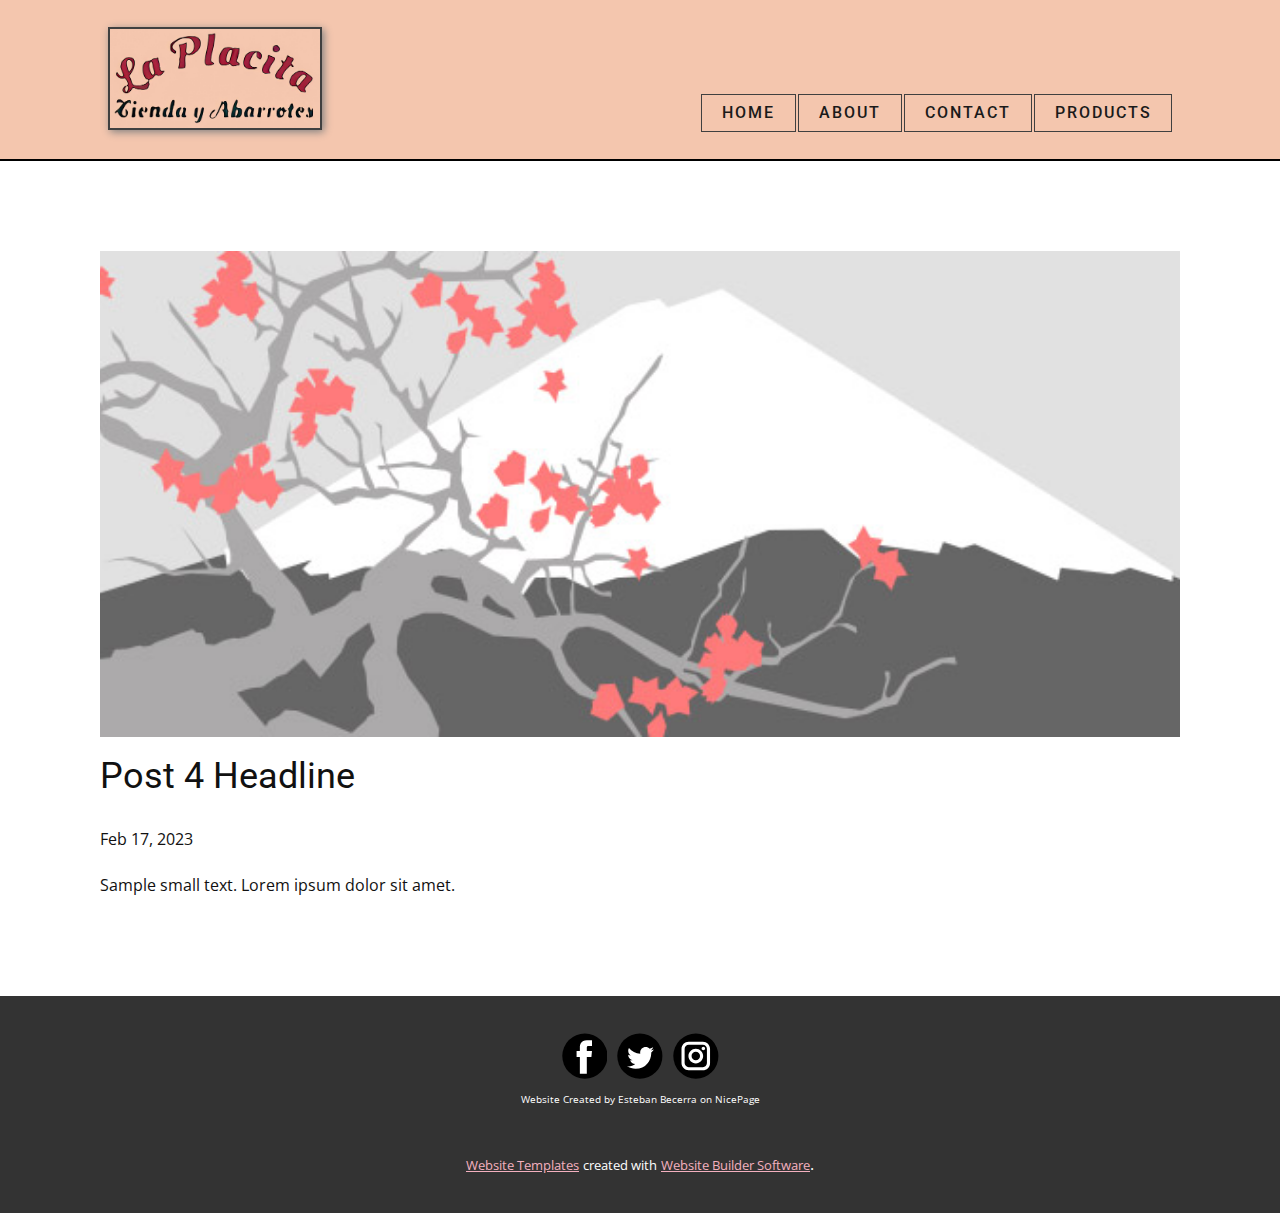
<file: blog/post-3.html>
<!DOCTYPE html>
<html style="font-size: 16px;" lang="en"><head>
    <meta name="viewport" content="width=device-width, initial-scale=1.0">
    <meta charset="utf-8">
    <meta name="keywords" content="Post 1 Headline">
    <meta name="description" content="">
    <title>Post 4 Headline</title>
    <link rel="stylesheet" href="../nicepage.css" media="screen">
<link rel="stylesheet" href="../Post-Template.css" media="screen">
    <script class="u-script" type="text/javascript" src="../jquery.js" defer=""></script>
    <script class="u-script" type="text/javascript" src="../nicepage.js" defer=""></script>
    <meta name="generator" content="Nicepage 5.5.0, nicepage.com">
    <link rel="icon" href="../images/La_Placita_logo.png">
    <link id="u-theme-google-font" rel="stylesheet" href="https://fonts.googleapis.com/css?family=Roboto:100,100i,300,300i,400,400i,500,500i,700,700i,900,900i|Open+Sans:300,300i,400,400i,500,500i,600,600i,700,700i,800,800i">
    
    
    <script type="application/ld+json">{
		"@context": "http://schema.org",
		"@type": "Organization",
		"name": "",
		"logo": "images/La_Placita_logo_orange.png",
		"sameAs": [
				"https://www.facebook.com/people/Tienda-y-Abarrotes-La-Placita/100066578907097/",
				"https://untappd.com/v/el-muneco/4366603",
				"https://www.instagram.com/explore/locations/7199693/washington-indiana/?hl=en"
		]
}</script>
    <meta name="theme-color" content="#a0223e">
  <meta data-intl-tel-input-cdn-path="intlTelInput/"></head>
  <body class="u-body u-xl-mode" data-lang="en"><header class="u-border-2 u-border-black u-border-no-left u-border-no-right u-border-no-top u-clearfix u-custom-color-1 u-header" id="sec-88bb" data-animation-name="" data-animation-duration="0" data-animation-delay="0" data-animation-direction=""><div class="u-clearfix u-sheet u-sheet-1">
        <a href="../Home.html" class="u-border-2 u-border-grey-75 u-hover-feature u-image u-image-default u-logo u-image-1" data-image-width="1084" data-image-height="510" data-animation-name="pulse" data-animation-duration="1000" data-animation-direction="" title="Home">
          <img src="../images/La_Placita_logo_orange.png" class="u-logo-image u-logo-image-1">
        </a>
        <nav class="u-menu u-menu-one-level u-offcanvas u-menu-1" data-position="Primary Menu">
          <div class="menu-collapse" style="font-size: 1rem; letter-spacing: 2px; text-transform: uppercase; font-weight: 500;">
            <a class="u-button-style u-custom-active-border-color u-custom-active-color u-custom-border u-custom-border-color u-custom-borders u-custom-hover-border-color u-custom-hover-color u-custom-left-right-menu-spacing u-custom-padding-bottom u-custom-text-active-color u-custom-text-color u-custom-text-hover-color u-custom-text-shadow u-custom-text-shadow-blur u-custom-text-shadow-color u-custom-text-shadow-transparency u-custom-text-shadow-x u-custom-text-shadow-y u-custom-top-bottom-menu-spacing u-nav-link u-text-active-palette-1-base u-text-hover-palette-2-base" href="#" style="padding: 4px 10px; font-size: calc(1em + 8px);">
              <svg class="u-svg-link" viewBox="0 0 24 24"><use xmlns:xlink="http://www.w3.org/1999/xlink" xlink:href="#menu-hamburger"></use></svg>
              <svg class="u-svg-content" version="1.1" id="menu-hamburger" viewBox="0 0 16 16" x="0px" y="0px" xmlns:xlink="http://www.w3.org/1999/xlink" xmlns="http://www.w3.org/2000/svg"><g><rect y="1" width="16" height="2"></rect><rect y="7" width="16" height="2"></rect><rect y="13" width="16" height="2"></rect>
</g></svg>
            </a>
          </div>
          <div class="u-custom-menu u-nav-container">
            <ul class="u-custom-font u-heading-font u-nav u-spacing-2 u-unstyled u-nav-1"><li class="u-nav-item"><a class="u-active-palette-1-base u-border-1 u-border-active-palette-1-base u-border-grey-75 u-border-hover-palette-1-light-1 u-button-style u-hover-palette-4-base u-nav-link u-text-active-white u-text-grey-90 u-text-hover-white" href="../Home.html" style="padding: 10px 20px;">Home</a>
</li><li class="u-nav-item"><a class="u-active-palette-1-base u-border-1 u-border-active-palette-1-base u-border-grey-75 u-border-hover-palette-1-light-1 u-button-style u-hover-palette-4-base u-nav-link u-text-active-white u-text-grey-90 u-text-hover-white" href="../About.html" style="padding: 10px 20px;">About</a>
</li><li class="u-nav-item"><a class="u-active-palette-1-base u-border-1 u-border-active-palette-1-base u-border-grey-75 u-border-hover-palette-1-light-1 u-button-style u-hover-palette-4-base u-nav-link u-text-active-white u-text-grey-90 u-text-hover-white" href="../Contact.html" style="padding: 10px 20px;">Contact</a>
</li><li class="u-nav-item"><a class="u-active-palette-1-base u-border-1 u-border-active-palette-1-base u-border-grey-75 u-border-hover-palette-1-light-1 u-button-style u-hover-palette-4-base u-nav-link u-text-active-white u-text-grey-90 u-text-hover-white" href="../Products.html" style="padding: 10px 19px 10px 20px;">Products</a>
</li></ul>
          </div>
          <div class="u-custom-menu u-nav-container-collapse">
            <div class="u-black u-container-style u-inner-container-layout u-opacity u-opacity-95 u-sidenav">
              <div class="u-inner-container-layout u-sidenav-overflow">
                <div class="u-menu-close"></div>
                <ul class="u-align-center u-nav u-popupmenu-items u-unstyled u-nav-2"><li class="u-nav-item"><a class="u-button-style u-nav-link" href="../Home.html">Home</a>
</li><li class="u-nav-item"><a class="u-button-style u-nav-link" href="../About.html">About</a>
</li><li class="u-nav-item"><a class="u-button-style u-nav-link" href="../Contact.html">Contact</a>
</li><li class="u-nav-item"><a class="u-button-style u-nav-link" href="../Products.html">Products</a>
</li></ul>
              </div>
            </div>
            <div class="u-black u-menu-overlay u-opacity u-opacity-70"></div>
          </div>
        </nav>
      </div></header>
    <section class="u-align-center u-clearfix u-section-1" id="sec-87a0">
      <div class="u-clearfix u-sheet u-valign-middle-md u-valign-middle-sm u-valign-middle-xs u-sheet-1"><!--post_details--><!--post_details_options_json--><!--{"source":""}--><!--/post_details_options_json--><!--blog_post-->
        <div class="u-container-style u-expanded-width u-post-details u-post-details-1">
          <div class="u-container-layout u-valign-middle u-container-layout-1"><!--blog_post_image-->
            <img alt="" class="u-blog-control u-expanded-width u-image u-image-default u-image-1" src="../images/0fd3416c.jpeg"><!--/blog_post_image--><!--blog_post_header-->
            <h2 class="u-blog-control u-text u-text-1">Post 4 Headline</h2><!--/blog_post_header--><!--blog_post_metadata-->
            <div class="u-blog-control u-metadata u-metadata-1"><!--blog_post_metadata_date-->
              <span class="u-meta-date u-meta-icon">Feb 17, 2023</span><!--/blog_post_metadata_date--><!--blog_post_metadata_category-->
              <!--/blog_post_metadata_category--><!--blog_post_metadata_comments-->
              <!--/blog_post_metadata_comments-->
            </div><!--/blog_post_metadata--><!--blog_post_content-->
            <div class="u-align-justify u-blog-control u-post-content u-text u-text-2 fr-view">
  Sample small text. Lorem ipsum dolor sit amet.
  </div><!--/blog_post_content-->
          </div>
        </div><!--/blog_post--><!--/post_details-->
      </div>
    </section>
    
    
    <footer class="u-align-center u-clearfix u-footer u-grey-80 u-footer" id="sec-df98"><div class="u-clearfix u-sheet u-sheet-1">
        <div class="u-social-icons u-spacing-10 u-social-icons-1">
          <a class="u-social-url" title="facebook" target="_blank" href="https://www.facebook.com/people/Tienda-y-Abarrotes-La-Placita/100066578907097/"><span class="u-icon u-social-facebook u-social-icon u-text-black u-icon-1"><svg class="u-svg-link" preserveAspectRatio="xMidYMin slice" viewBox="0 0 112 112" style=""><use xmlns:xlink="http://www.w3.org/1999/xlink" xlink:href="#svg-ba85"></use></svg><svg class="u-svg-content" viewBox="0 0 112 112" x="0" y="0" id="svg-ba85"><circle fill="currentColor" cx="56.1" cy="56.1" r="55"></circle><path fill="#FFFFFF" d="M73.5,31.6h-9.1c-1.4,0-3.6,0.8-3.6,3.9v8.5h12.6L72,58.3H60.8v40.8H43.9V58.3h-8V43.9h8v-9.2
c0-6.7,3.1-17,17-17h12.5v13.9H73.5z"></path></svg></span>
          </a>
          <a class="u-social-url" title="twitter" target="_blank" href="https://untappd.com/v/el-muneco/4366603"><span class="u-icon u-social-icon u-social-twitter u-text-black u-icon-2"><svg class="u-svg-link" preserveAspectRatio="xMidYMin slice" viewBox="0 0 112 112" style=""><use xmlns:xlink="http://www.w3.org/1999/xlink" xlink:href="#svg-8b0b"></use></svg><svg class="u-svg-content" viewBox="0 0 112 112" x="0" y="0" id="svg-8b0b"><circle fill="currentColor" class="st0" cx="56.1" cy="56.1" r="55"></circle><path fill="#FFFFFF" d="M83.8,47.3c0,0.6,0,1.2,0,1.7c0,17.7-13.5,38.2-38.2,38.2C38,87.2,31,85,25,81.2c1,0.1,2.1,0.2,3.2,0.2
c6.3,0,12.1-2.1,16.7-5.7c-5.9-0.1-10.8-4-12.5-9.3c0.8,0.2,1.7,0.2,2.5,0.2c1.2,0,2.4-0.2,3.5-0.5c-6.1-1.2-10.8-6.7-10.8-13.1
c0-0.1,0-0.1,0-0.2c1.8,1,3.9,1.6,6.1,1.7c-3.6-2.4-6-6.5-6-11.2c0-2.5,0.7-4.8,1.8-6.7c6.6,8.1,16.5,13.5,27.6,14
c-0.2-1-0.3-2-0.3-3.1c0-7.4,6-13.4,13.4-13.4c3.9,0,7.3,1.6,9.8,4.2c3.1-0.6,5.9-1.7,8.5-3.3c-1,3.1-3.1,5.8-5.9,7.4
c2.7-0.3,5.3-1,7.7-2.1C88.7,43,86.4,45.4,83.8,47.3z"></path></svg></span>
          </a>
          <a class="u-social-url" title="instagram" target="_blank" href="https://www.instagram.com/explore/locations/7199693/washington-indiana/?hl=en"><span class="u-icon u-social-icon u-social-instagram u-text-black u-icon-3"><svg class="u-svg-link" preserveAspectRatio="xMidYMin slice" viewBox="0 0 112 112" style=""><use xmlns:xlink="http://www.w3.org/1999/xlink" xlink:href="#svg-e06d"></use></svg><svg class="u-svg-content" viewBox="0 0 112 112" x="0" y="0" id="svg-e06d"><circle fill="currentColor" cx="56.1" cy="56.1" r="55"></circle><path fill="#FFFFFF" d="M55.9,38.2c-9.9,0-17.9,8-17.9,17.9C38,66,46,74,55.9,74c9.9,0,17.9-8,17.9-17.9C73.8,46.2,65.8,38.2,55.9,38.2
z M55.9,66.4c-5.7,0-10.3-4.6-10.3-10.3c-0.1-5.7,4.6-10.3,10.3-10.3c5.7,0,10.3,4.6,10.3,10.3C66.2,61.8,61.6,66.4,55.9,66.4z"></path><path fill="#FFFFFF" d="M74.3,33.5c-2.3,0-4.2,1.9-4.2,4.2s1.9,4.2,4.2,4.2s4.2-1.9,4.2-4.2S76.6,33.5,74.3,33.5z"></path><path fill="#FFFFFF" d="M73.1,21.3H38.6c-9.7,0-17.5,7.9-17.5,17.5v34.5c0,9.7,7.9,17.6,17.5,17.6h34.5c9.7,0,17.5-7.9,17.5-17.5V38.8
C90.6,29.1,82.7,21.3,73.1,21.3z M83,73.3c0,5.5-4.5,9.9-9.9,9.9H38.6c-5.5,0-9.9-4.5-9.9-9.9V38.8c0-5.5,4.5-9.9,9.9-9.9h34.5
c5.5,0,9.9,4.5,9.9,9.9V73.3z"></path></svg></span>
          </a>
        </div>
        <p class="u-small-text u-text u-text-variant u-text-1">Website Created by Esteban Becerra​ on NicePage</p>
      </div></footer>
    <section class="u-backlink u-clearfix u-grey-80">
      <a class="u-link" href="https://nicepage.com/website-templates" target="_blank">
        <span>Website Templates</span>
      </a>
      <p class="u-text">
        <span>created with</span>
      </p>
      <a class="u-link" href="" target="_blank">
        <span>Website Builder Software</span>
      </a>. 
    </section>
  
</body></html>
</file>
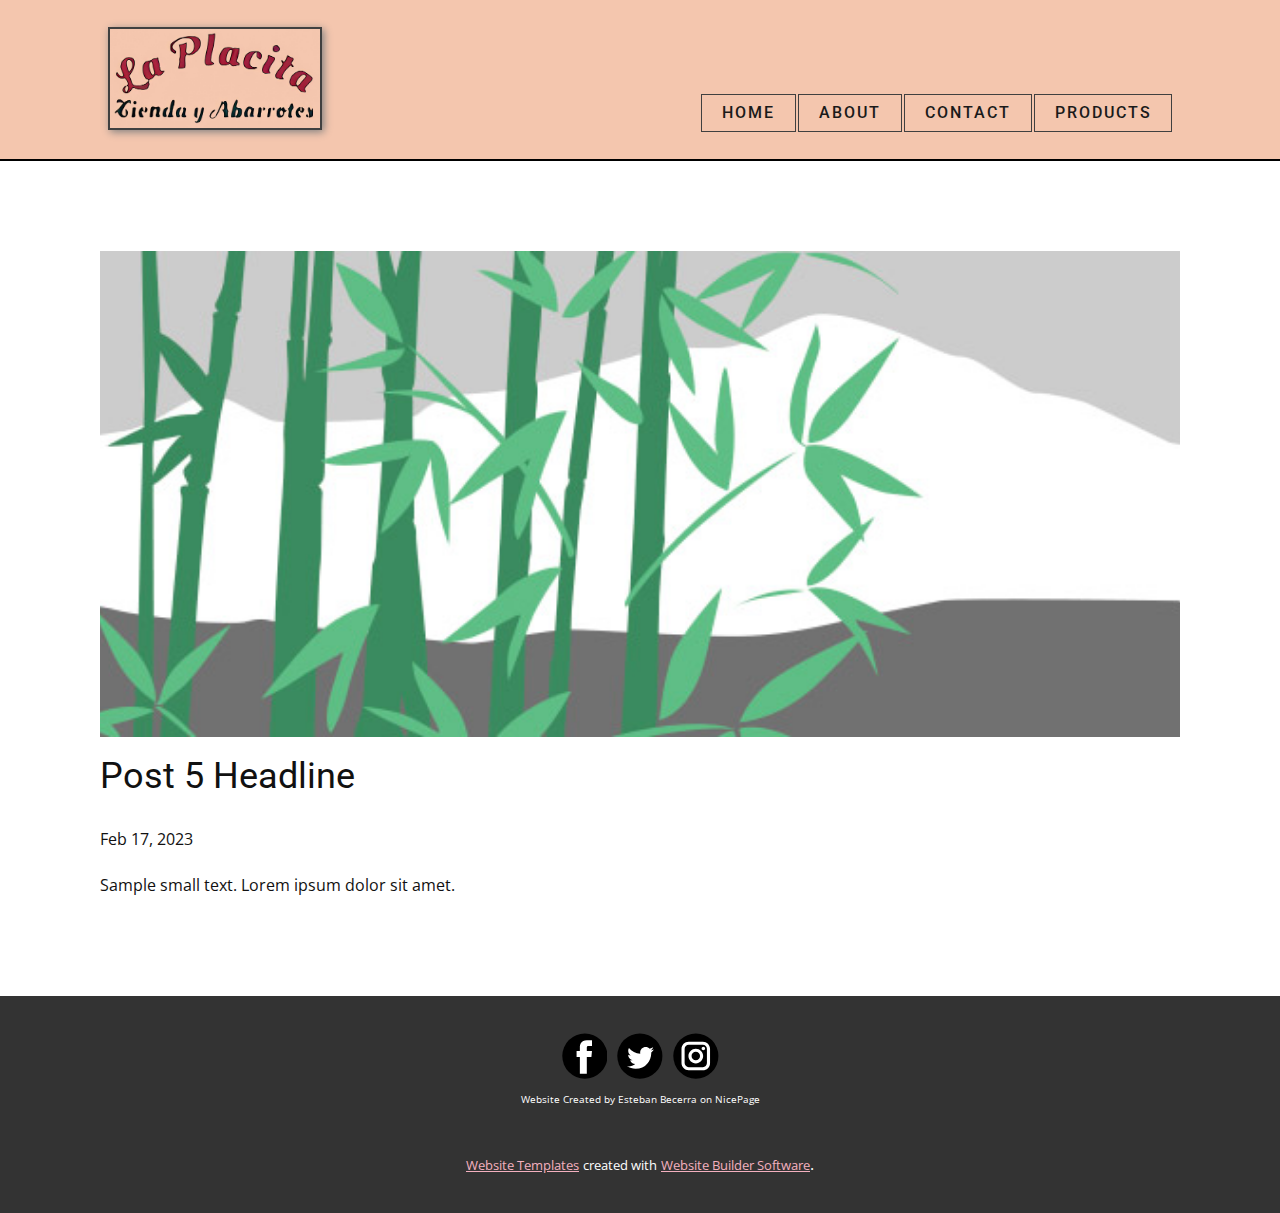
<file: blog/post-4.html>
<!DOCTYPE html>
<html style="font-size: 16px;" lang="en"><head>
    <meta name="viewport" content="width=device-width, initial-scale=1.0">
    <meta charset="utf-8">
    <meta name="keywords" content="Post 1 Headline">
    <meta name="description" content="">
    <title>Post 5 Headline</title>
    <link rel="stylesheet" href="../nicepage.css" media="screen">
<link rel="stylesheet" href="../Post-Template.css" media="screen">
    <script class="u-script" type="text/javascript" src="../jquery.js" defer=""></script>
    <script class="u-script" type="text/javascript" src="../nicepage.js" defer=""></script>
    <meta name="generator" content="Nicepage 5.5.0, nicepage.com">
    <link rel="icon" href="../images/La_Placita_logo.png">
    <link id="u-theme-google-font" rel="stylesheet" href="https://fonts.googleapis.com/css?family=Roboto:100,100i,300,300i,400,400i,500,500i,700,700i,900,900i|Open+Sans:300,300i,400,400i,500,500i,600,600i,700,700i,800,800i">
    
    
    <script type="application/ld+json">{
		"@context": "http://schema.org",
		"@type": "Organization",
		"name": "",
		"logo": "images/La_Placita_logo_orange.png",
		"sameAs": [
				"https://www.facebook.com/people/Tienda-y-Abarrotes-La-Placita/100066578907097/",
				"https://untappd.com/v/el-muneco/4366603",
				"https://www.instagram.com/explore/locations/7199693/washington-indiana/?hl=en"
		]
}</script>
    <meta name="theme-color" content="#a0223e">
  <meta data-intl-tel-input-cdn-path="intlTelInput/"></head>
  <body class="u-body u-xl-mode" data-lang="en"><header class="u-border-2 u-border-black u-border-no-left u-border-no-right u-border-no-top u-clearfix u-custom-color-1 u-header" id="sec-88bb" data-animation-name="" data-animation-duration="0" data-animation-delay="0" data-animation-direction=""><div class="u-clearfix u-sheet u-sheet-1">
        <a href="../Home.html" class="u-border-2 u-border-grey-75 u-hover-feature u-image u-image-default u-logo u-image-1" data-image-width="1084" data-image-height="510" data-animation-name="pulse" data-animation-duration="1000" data-animation-direction="" title="Home">
          <img src="../images/La_Placita_logo_orange.png" class="u-logo-image u-logo-image-1">
        </a>
        <nav class="u-menu u-menu-one-level u-offcanvas u-menu-1" data-position="Primary Menu">
          <div class="menu-collapse" style="font-size: 1rem; letter-spacing: 2px; text-transform: uppercase; font-weight: 500;">
            <a class="u-button-style u-custom-active-border-color u-custom-active-color u-custom-border u-custom-border-color u-custom-borders u-custom-hover-border-color u-custom-hover-color u-custom-left-right-menu-spacing u-custom-padding-bottom u-custom-text-active-color u-custom-text-color u-custom-text-hover-color u-custom-text-shadow u-custom-text-shadow-blur u-custom-text-shadow-color u-custom-text-shadow-transparency u-custom-text-shadow-x u-custom-text-shadow-y u-custom-top-bottom-menu-spacing u-nav-link u-text-active-palette-1-base u-text-hover-palette-2-base" href="#" style="padding: 4px 10px; font-size: calc(1em + 8px);">
              <svg class="u-svg-link" viewBox="0 0 24 24"><use xmlns:xlink="http://www.w3.org/1999/xlink" xlink:href="#menu-hamburger"></use></svg>
              <svg class="u-svg-content" version="1.1" id="menu-hamburger" viewBox="0 0 16 16" x="0px" y="0px" xmlns:xlink="http://www.w3.org/1999/xlink" xmlns="http://www.w3.org/2000/svg"><g><rect y="1" width="16" height="2"></rect><rect y="7" width="16" height="2"></rect><rect y="13" width="16" height="2"></rect>
</g></svg>
            </a>
          </div>
          <div class="u-custom-menu u-nav-container">
            <ul class="u-custom-font u-heading-font u-nav u-spacing-2 u-unstyled u-nav-1"><li class="u-nav-item"><a class="u-active-palette-1-base u-border-1 u-border-active-palette-1-base u-border-grey-75 u-border-hover-palette-1-light-1 u-button-style u-hover-palette-4-base u-nav-link u-text-active-white u-text-grey-90 u-text-hover-white" href="../Home.html" style="padding: 10px 20px;">Home</a>
</li><li class="u-nav-item"><a class="u-active-palette-1-base u-border-1 u-border-active-palette-1-base u-border-grey-75 u-border-hover-palette-1-light-1 u-button-style u-hover-palette-4-base u-nav-link u-text-active-white u-text-grey-90 u-text-hover-white" href="../About.html" style="padding: 10px 20px;">About</a>
</li><li class="u-nav-item"><a class="u-active-palette-1-base u-border-1 u-border-active-palette-1-base u-border-grey-75 u-border-hover-palette-1-light-1 u-button-style u-hover-palette-4-base u-nav-link u-text-active-white u-text-grey-90 u-text-hover-white" href="../Contact.html" style="padding: 10px 20px;">Contact</a>
</li><li class="u-nav-item"><a class="u-active-palette-1-base u-border-1 u-border-active-palette-1-base u-border-grey-75 u-border-hover-palette-1-light-1 u-button-style u-hover-palette-4-base u-nav-link u-text-active-white u-text-grey-90 u-text-hover-white" href="../Products.html" style="padding: 10px 19px 10px 20px;">Products</a>
</li></ul>
          </div>
          <div class="u-custom-menu u-nav-container-collapse">
            <div class="u-black u-container-style u-inner-container-layout u-opacity u-opacity-95 u-sidenav">
              <div class="u-inner-container-layout u-sidenav-overflow">
                <div class="u-menu-close"></div>
                <ul class="u-align-center u-nav u-popupmenu-items u-unstyled u-nav-2"><li class="u-nav-item"><a class="u-button-style u-nav-link" href="../Home.html">Home</a>
</li><li class="u-nav-item"><a class="u-button-style u-nav-link" href="../About.html">About</a>
</li><li class="u-nav-item"><a class="u-button-style u-nav-link" href="../Contact.html">Contact</a>
</li><li class="u-nav-item"><a class="u-button-style u-nav-link" href="../Products.html">Products</a>
</li></ul>
              </div>
            </div>
            <div class="u-black u-menu-overlay u-opacity u-opacity-70"></div>
          </div>
        </nav>
      </div></header>
    <section class="u-align-center u-clearfix u-section-1" id="sec-87a0">
      <div class="u-clearfix u-sheet u-valign-middle-md u-valign-middle-sm u-valign-middle-xs u-sheet-1"><!--post_details--><!--post_details_options_json--><!--{"source":""}--><!--/post_details_options_json--><!--blog_post-->
        <div class="u-container-style u-expanded-width u-post-details u-post-details-1">
          <div class="u-container-layout u-valign-middle u-container-layout-1"><!--blog_post_image-->
            <img alt="" class="u-blog-control u-expanded-width u-image u-image-default u-image-1" src="../images/68f64b9d.jpeg"><!--/blog_post_image--><!--blog_post_header-->
            <h2 class="u-blog-control u-text u-text-1">Post 5 Headline</h2><!--/blog_post_header--><!--blog_post_metadata-->
            <div class="u-blog-control u-metadata u-metadata-1"><!--blog_post_metadata_date-->
              <span class="u-meta-date u-meta-icon">Feb 17, 2023</span><!--/blog_post_metadata_date--><!--blog_post_metadata_category-->
              <!--/blog_post_metadata_category--><!--blog_post_metadata_comments-->
              <!--/blog_post_metadata_comments-->
            </div><!--/blog_post_metadata--><!--blog_post_content-->
            <div class="u-align-justify u-blog-control u-post-content u-text u-text-2 fr-view">
  Sample small text. Lorem ipsum dolor sit amet.
  </div><!--/blog_post_content-->
          </div>
        </div><!--/blog_post--><!--/post_details-->
      </div>
    </section>
    
    
    <footer class="u-align-center u-clearfix u-footer u-grey-80 u-footer" id="sec-df98"><div class="u-clearfix u-sheet u-sheet-1">
        <div class="u-social-icons u-spacing-10 u-social-icons-1">
          <a class="u-social-url" title="facebook" target="_blank" href="https://www.facebook.com/people/Tienda-y-Abarrotes-La-Placita/100066578907097/"><span class="u-icon u-social-facebook u-social-icon u-text-black u-icon-1"><svg class="u-svg-link" preserveAspectRatio="xMidYMin slice" viewBox="0 0 112 112" style=""><use xmlns:xlink="http://www.w3.org/1999/xlink" xlink:href="#svg-ba85"></use></svg><svg class="u-svg-content" viewBox="0 0 112 112" x="0" y="0" id="svg-ba85"><circle fill="currentColor" cx="56.1" cy="56.1" r="55"></circle><path fill="#FFFFFF" d="M73.5,31.6h-9.1c-1.4,0-3.6,0.8-3.6,3.9v8.5h12.6L72,58.3H60.8v40.8H43.9V58.3h-8V43.9h8v-9.2
c0-6.7,3.1-17,17-17h12.5v13.9H73.5z"></path></svg></span>
          </a>
          <a class="u-social-url" title="twitter" target="_blank" href="https://untappd.com/v/el-muneco/4366603"><span class="u-icon u-social-icon u-social-twitter u-text-black u-icon-2"><svg class="u-svg-link" preserveAspectRatio="xMidYMin slice" viewBox="0 0 112 112" style=""><use xmlns:xlink="http://www.w3.org/1999/xlink" xlink:href="#svg-8b0b"></use></svg><svg class="u-svg-content" viewBox="0 0 112 112" x="0" y="0" id="svg-8b0b"><circle fill="currentColor" class="st0" cx="56.1" cy="56.1" r="55"></circle><path fill="#FFFFFF" d="M83.8,47.3c0,0.6,0,1.2,0,1.7c0,17.7-13.5,38.2-38.2,38.2C38,87.2,31,85,25,81.2c1,0.1,2.1,0.2,3.2,0.2
c6.3,0,12.1-2.1,16.7-5.7c-5.9-0.1-10.8-4-12.5-9.3c0.8,0.2,1.7,0.2,2.5,0.2c1.2,0,2.4-0.2,3.5-0.5c-6.1-1.2-10.8-6.7-10.8-13.1
c0-0.1,0-0.1,0-0.2c1.8,1,3.9,1.6,6.1,1.7c-3.6-2.4-6-6.5-6-11.2c0-2.5,0.7-4.8,1.8-6.7c6.6,8.1,16.5,13.5,27.6,14
c-0.2-1-0.3-2-0.3-3.1c0-7.4,6-13.4,13.4-13.4c3.9,0,7.3,1.6,9.8,4.2c3.1-0.6,5.9-1.7,8.5-3.3c-1,3.1-3.1,5.8-5.9,7.4
c2.7-0.3,5.3-1,7.7-2.1C88.7,43,86.4,45.4,83.8,47.3z"></path></svg></span>
          </a>
          <a class="u-social-url" title="instagram" target="_blank" href="https://www.instagram.com/explore/locations/7199693/washington-indiana/?hl=en"><span class="u-icon u-social-icon u-social-instagram u-text-black u-icon-3"><svg class="u-svg-link" preserveAspectRatio="xMidYMin slice" viewBox="0 0 112 112" style=""><use xmlns:xlink="http://www.w3.org/1999/xlink" xlink:href="#svg-e06d"></use></svg><svg class="u-svg-content" viewBox="0 0 112 112" x="0" y="0" id="svg-e06d"><circle fill="currentColor" cx="56.1" cy="56.1" r="55"></circle><path fill="#FFFFFF" d="M55.9,38.2c-9.9,0-17.9,8-17.9,17.9C38,66,46,74,55.9,74c9.9,0,17.9-8,17.9-17.9C73.8,46.2,65.8,38.2,55.9,38.2
z M55.9,66.4c-5.7,0-10.3-4.6-10.3-10.3c-0.1-5.7,4.6-10.3,10.3-10.3c5.7,0,10.3,4.6,10.3,10.3C66.2,61.8,61.6,66.4,55.9,66.4z"></path><path fill="#FFFFFF" d="M74.3,33.5c-2.3,0-4.2,1.9-4.2,4.2s1.9,4.2,4.2,4.2s4.2-1.9,4.2-4.2S76.6,33.5,74.3,33.5z"></path><path fill="#FFFFFF" d="M73.1,21.3H38.6c-9.7,0-17.5,7.9-17.5,17.5v34.5c0,9.7,7.9,17.6,17.5,17.6h34.5c9.7,0,17.5-7.9,17.5-17.5V38.8
C90.6,29.1,82.7,21.3,73.1,21.3z M83,73.3c0,5.5-4.5,9.9-9.9,9.9H38.6c-5.5,0-9.9-4.5-9.9-9.9V38.8c0-5.5,4.5-9.9,9.9-9.9h34.5
c5.5,0,9.9,4.5,9.9,9.9V73.3z"></path></svg></span>
          </a>
        </div>
        <p class="u-small-text u-text u-text-variant u-text-1">Website Created by Esteban Becerra​ on NicePage</p>
      </div></footer>
    <section class="u-backlink u-clearfix u-grey-80">
      <a class="u-link" href="https://nicepage.com/website-templates" target="_blank">
        <span>Website Templates</span>
      </a>
      <p class="u-text">
        <span>created with</span>
      </p>
      <a class="u-link" href="" target="_blank">
        <span>Website Builder Software</span>
      </a>. 
    </section>
  
</body></html>
</file>
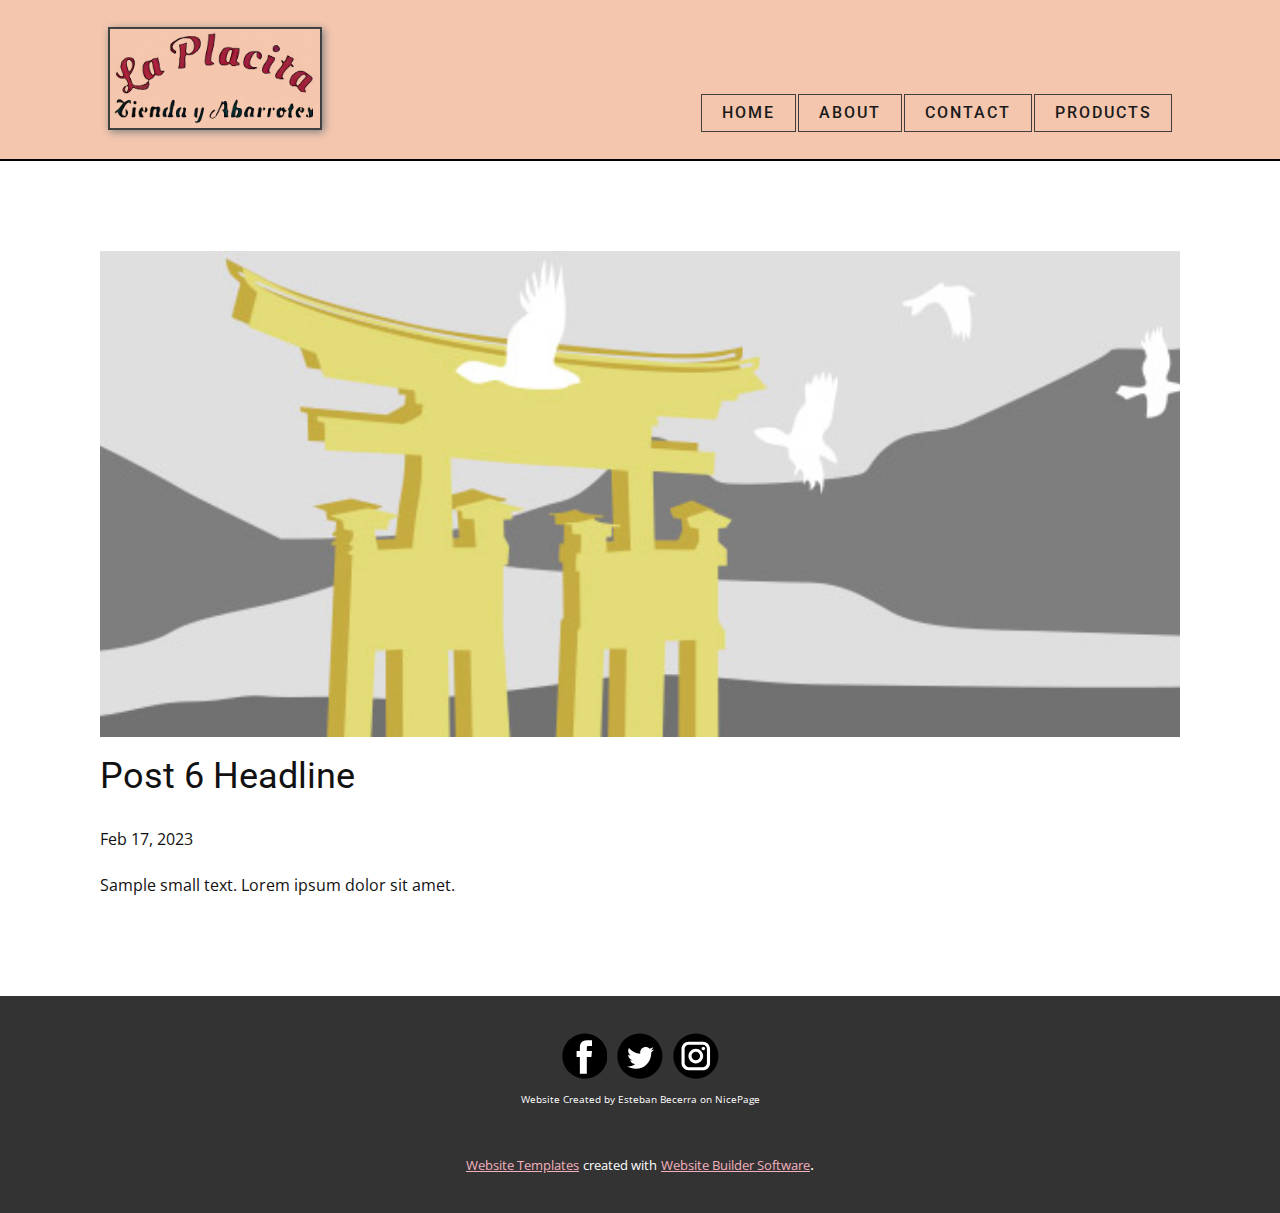
<file: blog/post-5.html>
<!DOCTYPE html>
<html style="font-size: 16px;" lang="en"><head>
    <meta name="viewport" content="width=device-width, initial-scale=1.0">
    <meta charset="utf-8">
    <meta name="keywords" content="Post 1 Headline">
    <meta name="description" content="">
    <title>Post 6 Headline</title>
    <link rel="stylesheet" href="../nicepage.css" media="screen">
<link rel="stylesheet" href="../Post-Template.css" media="screen">
    <script class="u-script" type="text/javascript" src="../jquery.js" defer=""></script>
    <script class="u-script" type="text/javascript" src="../nicepage.js" defer=""></script>
    <meta name="generator" content="Nicepage 5.5.0, nicepage.com">
    <link rel="icon" href="../images/La_Placita_logo.png">
    <link id="u-theme-google-font" rel="stylesheet" href="https://fonts.googleapis.com/css?family=Roboto:100,100i,300,300i,400,400i,500,500i,700,700i,900,900i|Open+Sans:300,300i,400,400i,500,500i,600,600i,700,700i,800,800i">
    
    
    <script type="application/ld+json">{
		"@context": "http://schema.org",
		"@type": "Organization",
		"name": "",
		"logo": "images/La_Placita_logo_orange.png",
		"sameAs": [
				"https://www.facebook.com/people/Tienda-y-Abarrotes-La-Placita/100066578907097/",
				"https://untappd.com/v/el-muneco/4366603",
				"https://www.instagram.com/explore/locations/7199693/washington-indiana/?hl=en"
		]
}</script>
    <meta name="theme-color" content="#a0223e">
  <meta data-intl-tel-input-cdn-path="intlTelInput/"></head>
  <body class="u-body u-xl-mode" data-lang="en"><header class="u-border-2 u-border-black u-border-no-left u-border-no-right u-border-no-top u-clearfix u-custom-color-1 u-header" id="sec-88bb" data-animation-name="" data-animation-duration="0" data-animation-delay="0" data-animation-direction=""><div class="u-clearfix u-sheet u-sheet-1">
        <a href="../Home.html" class="u-border-2 u-border-grey-75 u-hover-feature u-image u-image-default u-logo u-image-1" data-image-width="1084" data-image-height="510" data-animation-name="pulse" data-animation-duration="1000" data-animation-direction="" title="Home">
          <img src="../images/La_Placita_logo_orange.png" class="u-logo-image u-logo-image-1">
        </a>
        <nav class="u-menu u-menu-one-level u-offcanvas u-menu-1" data-position="Primary Menu">
          <div class="menu-collapse" style="font-size: 1rem; letter-spacing: 2px; text-transform: uppercase; font-weight: 500;">
            <a class="u-button-style u-custom-active-border-color u-custom-active-color u-custom-border u-custom-border-color u-custom-borders u-custom-hover-border-color u-custom-hover-color u-custom-left-right-menu-spacing u-custom-padding-bottom u-custom-text-active-color u-custom-text-color u-custom-text-hover-color u-custom-text-shadow u-custom-text-shadow-blur u-custom-text-shadow-color u-custom-text-shadow-transparency u-custom-text-shadow-x u-custom-text-shadow-y u-custom-top-bottom-menu-spacing u-nav-link u-text-active-palette-1-base u-text-hover-palette-2-base" href="#" style="padding: 4px 10px; font-size: calc(1em + 8px);">
              <svg class="u-svg-link" viewBox="0 0 24 24"><use xmlns:xlink="http://www.w3.org/1999/xlink" xlink:href="#menu-hamburger"></use></svg>
              <svg class="u-svg-content" version="1.1" id="menu-hamburger" viewBox="0 0 16 16" x="0px" y="0px" xmlns:xlink="http://www.w3.org/1999/xlink" xmlns="http://www.w3.org/2000/svg"><g><rect y="1" width="16" height="2"></rect><rect y="7" width="16" height="2"></rect><rect y="13" width="16" height="2"></rect>
</g></svg>
            </a>
          </div>
          <div class="u-custom-menu u-nav-container">
            <ul class="u-custom-font u-heading-font u-nav u-spacing-2 u-unstyled u-nav-1"><li class="u-nav-item"><a class="u-active-palette-1-base u-border-1 u-border-active-palette-1-base u-border-grey-75 u-border-hover-palette-1-light-1 u-button-style u-hover-palette-4-base u-nav-link u-text-active-white u-text-grey-90 u-text-hover-white" href="../Home.html" style="padding: 10px 20px;">Home</a>
</li><li class="u-nav-item"><a class="u-active-palette-1-base u-border-1 u-border-active-palette-1-base u-border-grey-75 u-border-hover-palette-1-light-1 u-button-style u-hover-palette-4-base u-nav-link u-text-active-white u-text-grey-90 u-text-hover-white" href="../About.html" style="padding: 10px 20px;">About</a>
</li><li class="u-nav-item"><a class="u-active-palette-1-base u-border-1 u-border-active-palette-1-base u-border-grey-75 u-border-hover-palette-1-light-1 u-button-style u-hover-palette-4-base u-nav-link u-text-active-white u-text-grey-90 u-text-hover-white" href="../Contact.html" style="padding: 10px 20px;">Contact</a>
</li><li class="u-nav-item"><a class="u-active-palette-1-base u-border-1 u-border-active-palette-1-base u-border-grey-75 u-border-hover-palette-1-light-1 u-button-style u-hover-palette-4-base u-nav-link u-text-active-white u-text-grey-90 u-text-hover-white" href="../Products.html" style="padding: 10px 19px 10px 20px;">Products</a>
</li></ul>
          </div>
          <div class="u-custom-menu u-nav-container-collapse">
            <div class="u-black u-container-style u-inner-container-layout u-opacity u-opacity-95 u-sidenav">
              <div class="u-inner-container-layout u-sidenav-overflow">
                <div class="u-menu-close"></div>
                <ul class="u-align-center u-nav u-popupmenu-items u-unstyled u-nav-2"><li class="u-nav-item"><a class="u-button-style u-nav-link" href="../Home.html">Home</a>
</li><li class="u-nav-item"><a class="u-button-style u-nav-link" href="../About.html">About</a>
</li><li class="u-nav-item"><a class="u-button-style u-nav-link" href="../Contact.html">Contact</a>
</li><li class="u-nav-item"><a class="u-button-style u-nav-link" href="../Products.html">Products</a>
</li></ul>
              </div>
            </div>
            <div class="u-black u-menu-overlay u-opacity u-opacity-70"></div>
          </div>
        </nav>
      </div></header>
    <section class="u-align-center u-clearfix u-section-1" id="sec-87a0">
      <div class="u-clearfix u-sheet u-valign-middle-md u-valign-middle-sm u-valign-middle-xs u-sheet-1"><!--post_details--><!--post_details_options_json--><!--{"source":""}--><!--/post_details_options_json--><!--blog_post-->
        <div class="u-container-style u-expanded-width u-post-details u-post-details-1">
          <div class="u-container-layout u-valign-middle u-container-layout-1"><!--blog_post_image-->
            <img alt="" class="u-blog-control u-expanded-width u-image u-image-default u-image-1" src="../images/8ad73f3c.jpeg"><!--/blog_post_image--><!--blog_post_header-->
            <h2 class="u-blog-control u-text u-text-1">Post 6 Headline</h2><!--/blog_post_header--><!--blog_post_metadata-->
            <div class="u-blog-control u-metadata u-metadata-1"><!--blog_post_metadata_date-->
              <span class="u-meta-date u-meta-icon">Feb 17, 2023</span><!--/blog_post_metadata_date--><!--blog_post_metadata_category-->
              <!--/blog_post_metadata_category--><!--blog_post_metadata_comments-->
              <!--/blog_post_metadata_comments-->
            </div><!--/blog_post_metadata--><!--blog_post_content-->
            <div class="u-align-justify u-blog-control u-post-content u-text u-text-2 fr-view">
  Sample small text. Lorem ipsum dolor sit amet.
  </div><!--/blog_post_content-->
          </div>
        </div><!--/blog_post--><!--/post_details-->
      </div>
    </section>
    
    
    <footer class="u-align-center u-clearfix u-footer u-grey-80 u-footer" id="sec-df98"><div class="u-clearfix u-sheet u-sheet-1">
        <div class="u-social-icons u-spacing-10 u-social-icons-1">
          <a class="u-social-url" title="facebook" target="_blank" href="https://www.facebook.com/people/Tienda-y-Abarrotes-La-Placita/100066578907097/"><span class="u-icon u-social-facebook u-social-icon u-text-black u-icon-1"><svg class="u-svg-link" preserveAspectRatio="xMidYMin slice" viewBox="0 0 112 112" style=""><use xmlns:xlink="http://www.w3.org/1999/xlink" xlink:href="#svg-ba85"></use></svg><svg class="u-svg-content" viewBox="0 0 112 112" x="0" y="0" id="svg-ba85"><circle fill="currentColor" cx="56.1" cy="56.1" r="55"></circle><path fill="#FFFFFF" d="M73.5,31.6h-9.1c-1.4,0-3.6,0.8-3.6,3.9v8.5h12.6L72,58.3H60.8v40.8H43.9V58.3h-8V43.9h8v-9.2
c0-6.7,3.1-17,17-17h12.5v13.9H73.5z"></path></svg></span>
          </a>
          <a class="u-social-url" title="twitter" target="_blank" href="https://untappd.com/v/el-muneco/4366603"><span class="u-icon u-social-icon u-social-twitter u-text-black u-icon-2"><svg class="u-svg-link" preserveAspectRatio="xMidYMin slice" viewBox="0 0 112 112" style=""><use xmlns:xlink="http://www.w3.org/1999/xlink" xlink:href="#svg-8b0b"></use></svg><svg class="u-svg-content" viewBox="0 0 112 112" x="0" y="0" id="svg-8b0b"><circle fill="currentColor" class="st0" cx="56.1" cy="56.1" r="55"></circle><path fill="#FFFFFF" d="M83.8,47.3c0,0.6,0,1.2,0,1.7c0,17.7-13.5,38.2-38.2,38.2C38,87.2,31,85,25,81.2c1,0.1,2.1,0.2,3.2,0.2
c6.3,0,12.1-2.1,16.7-5.7c-5.9-0.1-10.8-4-12.5-9.3c0.8,0.2,1.7,0.2,2.5,0.2c1.2,0,2.4-0.2,3.5-0.5c-6.1-1.2-10.8-6.7-10.8-13.1
c0-0.1,0-0.1,0-0.2c1.8,1,3.9,1.6,6.1,1.7c-3.6-2.4-6-6.5-6-11.2c0-2.5,0.7-4.8,1.8-6.7c6.6,8.1,16.5,13.5,27.6,14
c-0.2-1-0.3-2-0.3-3.1c0-7.4,6-13.4,13.4-13.4c3.9,0,7.3,1.6,9.8,4.2c3.1-0.6,5.9-1.7,8.5-3.3c-1,3.1-3.1,5.8-5.9,7.4
c2.7-0.3,5.3-1,7.7-2.1C88.7,43,86.4,45.4,83.8,47.3z"></path></svg></span>
          </a>
          <a class="u-social-url" title="instagram" target="_blank" href="https://www.instagram.com/explore/locations/7199693/washington-indiana/?hl=en"><span class="u-icon u-social-icon u-social-instagram u-text-black u-icon-3"><svg class="u-svg-link" preserveAspectRatio="xMidYMin slice" viewBox="0 0 112 112" style=""><use xmlns:xlink="http://www.w3.org/1999/xlink" xlink:href="#svg-e06d"></use></svg><svg class="u-svg-content" viewBox="0 0 112 112" x="0" y="0" id="svg-e06d"><circle fill="currentColor" cx="56.1" cy="56.1" r="55"></circle><path fill="#FFFFFF" d="M55.9,38.2c-9.9,0-17.9,8-17.9,17.9C38,66,46,74,55.9,74c9.9,0,17.9-8,17.9-17.9C73.8,46.2,65.8,38.2,55.9,38.2
z M55.9,66.4c-5.7,0-10.3-4.6-10.3-10.3c-0.1-5.7,4.6-10.3,10.3-10.3c5.7,0,10.3,4.6,10.3,10.3C66.2,61.8,61.6,66.4,55.9,66.4z"></path><path fill="#FFFFFF" d="M74.3,33.5c-2.3,0-4.2,1.9-4.2,4.2s1.9,4.2,4.2,4.2s4.2-1.9,4.2-4.2S76.6,33.5,74.3,33.5z"></path><path fill="#FFFFFF" d="M73.1,21.3H38.6c-9.7,0-17.5,7.9-17.5,17.5v34.5c0,9.7,7.9,17.6,17.5,17.6h34.5c9.7,0,17.5-7.9,17.5-17.5V38.8
C90.6,29.1,82.7,21.3,73.1,21.3z M83,73.3c0,5.5-4.5,9.9-9.9,9.9H38.6c-5.5,0-9.9-4.5-9.9-9.9V38.8c0-5.5,4.5-9.9,9.9-9.9h34.5
c5.5,0,9.9,4.5,9.9,9.9V73.3z"></path></svg></span>
          </a>
        </div>
        <p class="u-small-text u-text u-text-variant u-text-1">Website Created by Esteban Becerra​ on NicePage</p>
      </div></footer>
    <section class="u-backlink u-clearfix u-grey-80">
      <a class="u-link" href="https://nicepage.com/website-templates" target="_blank">
        <span>Website Templates</span>
      </a>
      <p class="u-text">
        <span>created with</span>
      </p>
      <a class="u-link" href="" target="_blank">
        <span>Website Builder Software</span>
      </a>. 
    </section>
  
</body></html>
</file>
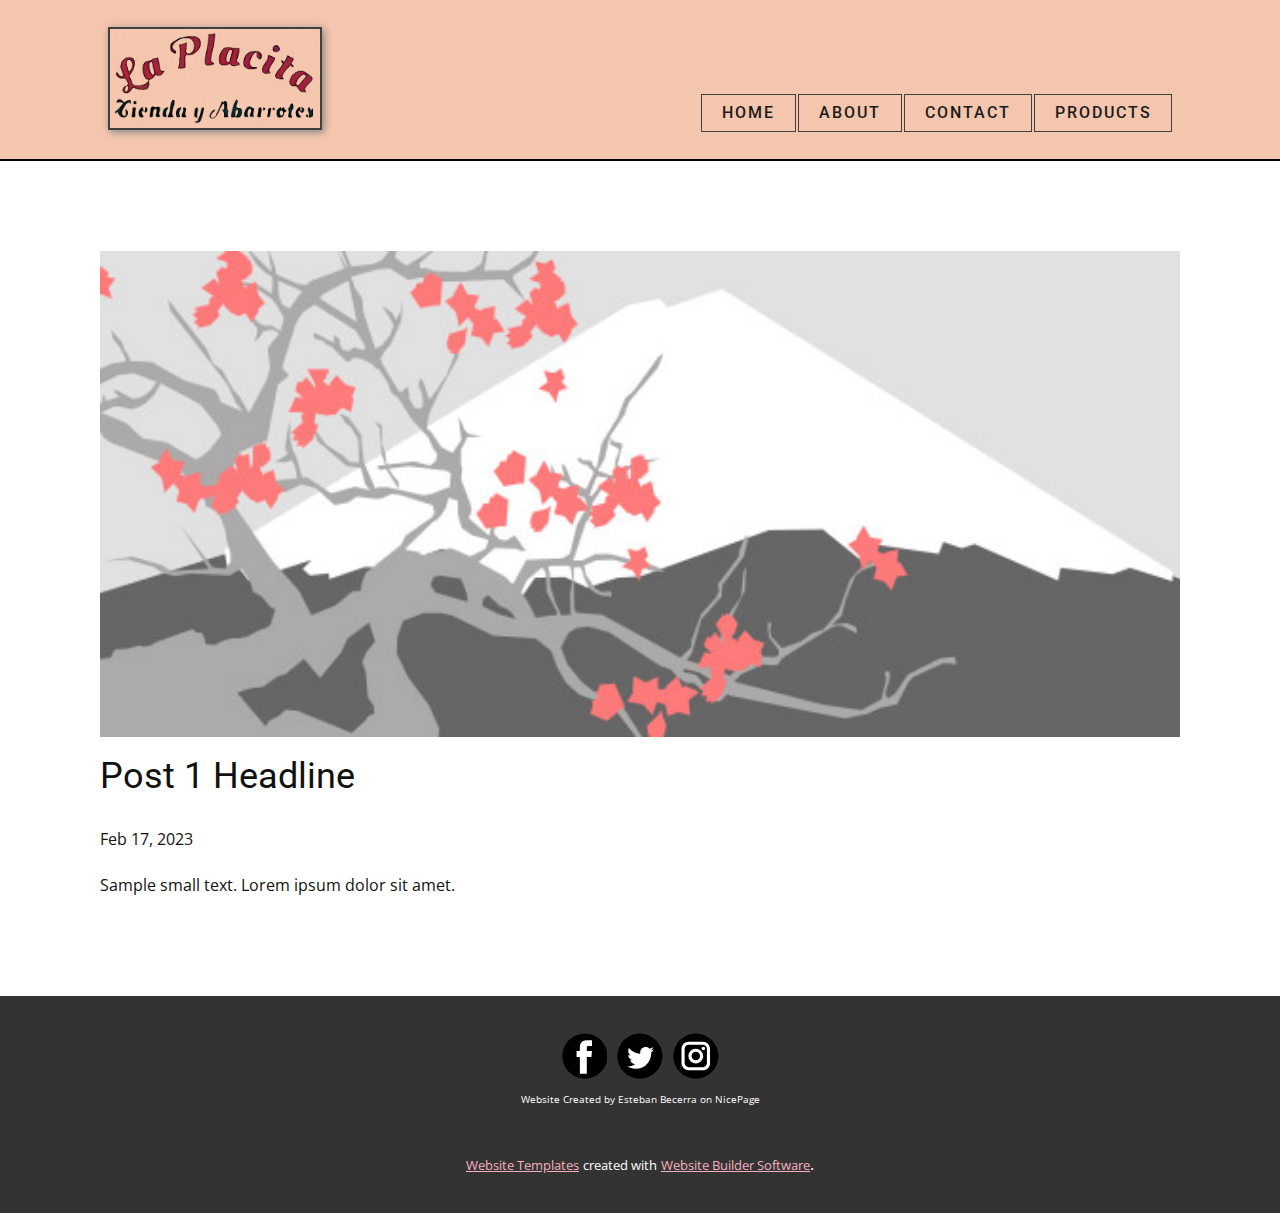
<file: blog/post.html>
<!DOCTYPE html>
<html style="font-size: 16px;" lang="en"><head>
    <meta name="viewport" content="width=device-width, initial-scale=1.0">
    <meta charset="utf-8">
    <meta name="keywords" content="Post 1 Headline">
    <meta name="description" content="">
    <title>Post 1 Headline</title>
    <link rel="stylesheet" href="../nicepage.css" media="screen">
<link rel="stylesheet" href="../Post-Template.css" media="screen">
    <script class="u-script" type="text/javascript" src="../jquery.js" defer=""></script>
    <script class="u-script" type="text/javascript" src="../nicepage.js" defer=""></script>
    <meta name="generator" content="Nicepage 5.5.0, nicepage.com">
    <link rel="icon" href="../images/La_Placita_logo.png">
    <link id="u-theme-google-font" rel="stylesheet" href="https://fonts.googleapis.com/css?family=Roboto:100,100i,300,300i,400,400i,500,500i,700,700i,900,900i|Open+Sans:300,300i,400,400i,500,500i,600,600i,700,700i,800,800i">
    
    
    <script type="application/ld+json">{
		"@context": "http://schema.org",
		"@type": "Organization",
		"name": "",
		"logo": "images/La_Placita_logo_orange.png",
		"sameAs": [
				"https://www.facebook.com/people/Tienda-y-Abarrotes-La-Placita/100066578907097/",
				"https://untappd.com/v/el-muneco/4366603",
				"https://www.instagram.com/explore/locations/7199693/washington-indiana/?hl=en"
		]
}</script>
    <meta name="theme-color" content="#a0223e">
  <meta data-intl-tel-input-cdn-path="intlTelInput/"></head>
  <body class="u-body u-xl-mode" data-lang="en"><header class="u-border-2 u-border-black u-border-no-left u-border-no-right u-border-no-top u-clearfix u-custom-color-1 u-header" id="sec-88bb" data-animation-name="" data-animation-duration="0" data-animation-delay="0" data-animation-direction=""><div class="u-clearfix u-sheet u-sheet-1">
        <a href="../Home.html" class="u-border-2 u-border-grey-75 u-hover-feature u-image u-image-default u-logo u-image-1" data-image-width="1084" data-image-height="510" data-animation-name="pulse" data-animation-duration="1000" data-animation-direction="" title="Home">
          <img src="../images/La_Placita_logo_orange.png" class="u-logo-image u-logo-image-1">
        </a>
        <nav class="u-menu u-menu-one-level u-offcanvas u-menu-1" data-position="Primary Menu">
          <div class="menu-collapse" style="font-size: 1rem; letter-spacing: 2px; text-transform: uppercase; font-weight: 500;">
            <a class="u-button-style u-custom-active-border-color u-custom-active-color u-custom-border u-custom-border-color u-custom-borders u-custom-hover-border-color u-custom-hover-color u-custom-left-right-menu-spacing u-custom-padding-bottom u-custom-text-active-color u-custom-text-color u-custom-text-hover-color u-custom-text-shadow u-custom-text-shadow-blur u-custom-text-shadow-color u-custom-text-shadow-transparency u-custom-text-shadow-x u-custom-text-shadow-y u-custom-top-bottom-menu-spacing u-nav-link u-text-active-palette-1-base u-text-hover-palette-2-base" href="#" style="padding: 4px 10px; font-size: calc(1em + 8px);">
              <svg class="u-svg-link" viewBox="0 0 24 24"><use xmlns:xlink="http://www.w3.org/1999/xlink" xlink:href="#menu-hamburger"></use></svg>
              <svg class="u-svg-content" version="1.1" id="menu-hamburger" viewBox="0 0 16 16" x="0px" y="0px" xmlns:xlink="http://www.w3.org/1999/xlink" xmlns="http://www.w3.org/2000/svg"><g><rect y="1" width="16" height="2"></rect><rect y="7" width="16" height="2"></rect><rect y="13" width="16" height="2"></rect>
</g></svg>
            </a>
          </div>
          <div class="u-custom-menu u-nav-container">
            <ul class="u-custom-font u-heading-font u-nav u-spacing-2 u-unstyled u-nav-1"><li class="u-nav-item"><a class="u-active-palette-1-base u-border-1 u-border-active-palette-1-base u-border-grey-75 u-border-hover-palette-1-light-1 u-button-style u-hover-palette-4-base u-nav-link u-text-active-white u-text-grey-90 u-text-hover-white" href="../Home.html" style="padding: 10px 20px;">Home</a>
</li><li class="u-nav-item"><a class="u-active-palette-1-base u-border-1 u-border-active-palette-1-base u-border-grey-75 u-border-hover-palette-1-light-1 u-button-style u-hover-palette-4-base u-nav-link u-text-active-white u-text-grey-90 u-text-hover-white" href="../About.html" style="padding: 10px 20px;">About</a>
</li><li class="u-nav-item"><a class="u-active-palette-1-base u-border-1 u-border-active-palette-1-base u-border-grey-75 u-border-hover-palette-1-light-1 u-button-style u-hover-palette-4-base u-nav-link u-text-active-white u-text-grey-90 u-text-hover-white" href="../Contact.html" style="padding: 10px 20px;">Contact</a>
</li><li class="u-nav-item"><a class="u-active-palette-1-base u-border-1 u-border-active-palette-1-base u-border-grey-75 u-border-hover-palette-1-light-1 u-button-style u-hover-palette-4-base u-nav-link u-text-active-white u-text-grey-90 u-text-hover-white" href="../Products.html" style="padding: 10px 19px 10px 20px;">Products</a>
</li></ul>
          </div>
          <div class="u-custom-menu u-nav-container-collapse">
            <div class="u-black u-container-style u-inner-container-layout u-opacity u-opacity-95 u-sidenav">
              <div class="u-inner-container-layout u-sidenav-overflow">
                <div class="u-menu-close"></div>
                <ul class="u-align-center u-nav u-popupmenu-items u-unstyled u-nav-2"><li class="u-nav-item"><a class="u-button-style u-nav-link" href="../Home.html">Home</a>
</li><li class="u-nav-item"><a class="u-button-style u-nav-link" href="../About.html">About</a>
</li><li class="u-nav-item"><a class="u-button-style u-nav-link" href="../Contact.html">Contact</a>
</li><li class="u-nav-item"><a class="u-button-style u-nav-link" href="../Products.html">Products</a>
</li></ul>
              </div>
            </div>
            <div class="u-black u-menu-overlay u-opacity u-opacity-70"></div>
          </div>
        </nav>
      </div></header>
    <section class="u-align-center u-clearfix u-section-1" id="sec-87a0">
      <div class="u-clearfix u-sheet u-valign-middle-md u-valign-middle-sm u-valign-middle-xs u-sheet-1"><!--post_details--><!--post_details_options_json--><!--{"source":""}--><!--/post_details_options_json--><!--blog_post-->
        <div class="u-container-style u-expanded-width u-post-details u-post-details-1">
          <div class="u-container-layout u-valign-middle u-container-layout-1"><!--blog_post_image-->
            <img alt="" class="u-blog-control u-expanded-width u-image u-image-default u-image-1" src="../images/0fd3416c.jpeg"><!--/blog_post_image--><!--blog_post_header-->
            <h2 class="u-blog-control u-text u-text-1">Post 1 Headline</h2><!--/blog_post_header--><!--blog_post_metadata-->
            <div class="u-blog-control u-metadata u-metadata-1"><!--blog_post_metadata_date-->
              <span class="u-meta-date u-meta-icon">Feb 17, 2023</span><!--/blog_post_metadata_date--><!--blog_post_metadata_category-->
              <!--/blog_post_metadata_category--><!--blog_post_metadata_comments-->
              <!--/blog_post_metadata_comments-->
            </div><!--/blog_post_metadata--><!--blog_post_content-->
            <div class="u-align-justify u-blog-control u-post-content u-text u-text-2 fr-view">
  Sample small text. Lorem ipsum dolor sit amet.
  </div><!--/blog_post_content-->
          </div>
        </div><!--/blog_post--><!--/post_details-->
      </div>
    </section>
    
    
    <footer class="u-align-center u-clearfix u-footer u-grey-80 u-footer" id="sec-df98"><div class="u-clearfix u-sheet u-sheet-1">
        <div class="u-social-icons u-spacing-10 u-social-icons-1">
          <a class="u-social-url" title="facebook" target="_blank" href="https://www.facebook.com/people/Tienda-y-Abarrotes-La-Placita/100066578907097/"><span class="u-icon u-social-facebook u-social-icon u-text-black u-icon-1"><svg class="u-svg-link" preserveAspectRatio="xMidYMin slice" viewBox="0 0 112 112" style=""><use xmlns:xlink="http://www.w3.org/1999/xlink" xlink:href="#svg-ba85"></use></svg><svg class="u-svg-content" viewBox="0 0 112 112" x="0" y="0" id="svg-ba85"><circle fill="currentColor" cx="56.1" cy="56.1" r="55"></circle><path fill="#FFFFFF" d="M73.5,31.6h-9.1c-1.4,0-3.6,0.8-3.6,3.9v8.5h12.6L72,58.3H60.8v40.8H43.9V58.3h-8V43.9h8v-9.2
c0-6.7,3.1-17,17-17h12.5v13.9H73.5z"></path></svg></span>
          </a>
          <a class="u-social-url" title="twitter" target="_blank" href="https://untappd.com/v/el-muneco/4366603"><span class="u-icon u-social-icon u-social-twitter u-text-black u-icon-2"><svg class="u-svg-link" preserveAspectRatio="xMidYMin slice" viewBox="0 0 112 112" style=""><use xmlns:xlink="http://www.w3.org/1999/xlink" xlink:href="#svg-8b0b"></use></svg><svg class="u-svg-content" viewBox="0 0 112 112" x="0" y="0" id="svg-8b0b"><circle fill="currentColor" class="st0" cx="56.1" cy="56.1" r="55"></circle><path fill="#FFFFFF" d="M83.8,47.3c0,0.6,0,1.2,0,1.7c0,17.7-13.5,38.2-38.2,38.2C38,87.2,31,85,25,81.2c1,0.1,2.1,0.2,3.2,0.2
c6.3,0,12.1-2.1,16.7-5.7c-5.9-0.1-10.8-4-12.5-9.3c0.8,0.2,1.7,0.2,2.5,0.2c1.2,0,2.4-0.2,3.5-0.5c-6.1-1.2-10.8-6.7-10.8-13.1
c0-0.1,0-0.1,0-0.2c1.8,1,3.9,1.6,6.1,1.7c-3.6-2.4-6-6.5-6-11.2c0-2.5,0.7-4.8,1.8-6.7c6.6,8.1,16.5,13.5,27.6,14
c-0.2-1-0.3-2-0.3-3.1c0-7.4,6-13.4,13.4-13.4c3.9,0,7.3,1.6,9.8,4.2c3.1-0.6,5.9-1.7,8.5-3.3c-1,3.1-3.1,5.8-5.9,7.4
c2.7-0.3,5.3-1,7.7-2.1C88.7,43,86.4,45.4,83.8,47.3z"></path></svg></span>
          </a>
          <a class="u-social-url" title="instagram" target="_blank" href="https://www.instagram.com/explore/locations/7199693/washington-indiana/?hl=en"><span class="u-icon u-social-icon u-social-instagram u-text-black u-icon-3"><svg class="u-svg-link" preserveAspectRatio="xMidYMin slice" viewBox="0 0 112 112" style=""><use xmlns:xlink="http://www.w3.org/1999/xlink" xlink:href="#svg-e06d"></use></svg><svg class="u-svg-content" viewBox="0 0 112 112" x="0" y="0" id="svg-e06d"><circle fill="currentColor" cx="56.1" cy="56.1" r="55"></circle><path fill="#FFFFFF" d="M55.9,38.2c-9.9,0-17.9,8-17.9,17.9C38,66,46,74,55.9,74c9.9,0,17.9-8,17.9-17.9C73.8,46.2,65.8,38.2,55.9,38.2
z M55.9,66.4c-5.7,0-10.3-4.6-10.3-10.3c-0.1-5.7,4.6-10.3,10.3-10.3c5.7,0,10.3,4.6,10.3,10.3C66.2,61.8,61.6,66.4,55.9,66.4z"></path><path fill="#FFFFFF" d="M74.3,33.5c-2.3,0-4.2,1.9-4.2,4.2s1.9,4.2,4.2,4.2s4.2-1.9,4.2-4.2S76.6,33.5,74.3,33.5z"></path><path fill="#FFFFFF" d="M73.1,21.3H38.6c-9.7,0-17.5,7.9-17.5,17.5v34.5c0,9.7,7.9,17.6,17.5,17.6h34.5c9.7,0,17.5-7.9,17.5-17.5V38.8
C90.6,29.1,82.7,21.3,73.1,21.3z M83,73.3c0,5.5-4.5,9.9-9.9,9.9H38.6c-5.5,0-9.9-4.5-9.9-9.9V38.8c0-5.5,4.5-9.9,9.9-9.9h34.5
c5.5,0,9.9,4.5,9.9,9.9V73.3z"></path></svg></span>
          </a>
        </div>
        <p class="u-small-text u-text u-text-variant u-text-1">Website Created by Esteban Becerra​ on NicePage</p>
      </div></footer>
    <section class="u-backlink u-clearfix u-grey-80">
      <a class="u-link" href="https://nicepage.com/website-templates" target="_blank">
        <span>Website Templates</span>
      </a>
      <p class="u-text">
        <span>created with</span>
      </p>
      <a class="u-link" href="" target="_blank">
        <span>Website Builder Software</span>
      </a>. 
    </section>
  
</body></html>
</file>
<file: Home.css>
.u-section-1 {
  background-image: linear-gradient(0deg, rgba(0,0,0,0.2), rgba(0,0,0,0.2)), url("images/La_Placita_Building_cropped.png");
}

.u-section-1 .u-sheet-1 {
  min-height: 826px;
}

.u-section-1 .u-text-1 {
  font-size: 6rem;
  font-weight: 700;
  text-shadow: 2px 2px 8px rgba(244,198,174,0.85);
  margin: 80px auto 0;
}

.u-section-1 .u-text-2 {
  text-transform: uppercase;
  width: 874px;
  text-shadow: 2px 2px 8px rgba(244,198,174,0.75);
  margin: 63px auto 0;
}

.u-section-1 .u-text-3 {
  font-size: 1.6875rem;
  letter-spacing: 5px;
  text-shadow: 0px 0 0 rgba(0,0,0,0);
  transition-duration: 0.25s;
  font-weight: 400;
  width: 831px;
  transform: translateX(0px) translateY(0px) scale(1) rotate(0deg);
  margin: 31px auto 0;
}

.u-section-1 .u-text-4 {
  text-shadow: 0px 0 0 rgba(0,0,0,0);
  transition-duration: 0.25s;
  font-size: 1.6875rem;
  letter-spacing: 5px;
  font-weight: normal;
  width: 831px;
  margin: 0 auto;
}

.u-section-1 .u-text-5 {
  font-size: 1.6875rem;
  letter-spacing: 5px;
  text-shadow: 0px 0 0 rgba(0,0,0,0);
  transition-duration: 0.25s;
  font-weight: 400;
  width: 831px;
  margin: 0 auto;
}

.u-section-1 .u-text-6 {
  font-size: 1.6875rem;
  letter-spacing: 5px;
  text-shadow: 0px 0 0 rgba(0,0,0,0);
  transition-duration: 0.25s;
  font-weight: 400;
  width: 831px;
  margin: 0 auto;
}

.u-section-1 .u-text-7 {
  font-size: 1.6875rem;
  letter-spacing: 5px;
  text-shadow: 0px 0 0 rgba(0,0,0,0);
  transition-duration: 0.25s;
  font-weight: 400;
  width: 831px;
  margin: 0 auto;
}

.u-section-1 .u-text-8 {
  font-size: 1.6875rem;
  letter-spacing: 5px;
  text-shadow: 0px 0 0 rgba(0,0,0,0);
  transition-duration: 0.25s;
  font-weight: 400;
  width: 831px;
  margin: 0 auto;
}

.u-section-1 .u-text-9 {
  text-shadow: 0px 0 0 rgba(0,0,0,0);
  transition-duration: 0.25s;
  width: 831px;
  font-size: 1.6875rem;
  letter-spacing: 5px;
  font-weight: 400;
  background-image: none;
  margin: 0 auto 60px;
}

@media (max-width: 1199px) {
   .u-section-1 {
    background-position: 50% 30.51%;
  }

  .u-section-1 .u-sheet-1 {
    min-height: 681px;
  }

  .u-section-1 .u-text-3 {
    padding-left: 46px;
  }

  .u-section-1 .u-text-4 {
    padding-left: 46px;
    transform: translateX(0px) translateY(0px) scale(1) rotate(0deg);
  }

  .u-section-1 .u-text-5 {
    padding-left: 46px;
  }

  .u-section-1 .u-text-6 {
    padding-left: 46px;
    margin-top: -22px;
  }

  .u-section-1 .u-text-7 {
    padding-left: 46px;
    margin-top: 19px;
  }

  .u-section-1 .u-text-8 {
    padding-left: 46px;
    margin-top: -26px;
  }

  .u-section-1 .u-text-9 {
    padding-left: 46px;
    margin-top: 20px;
    margin-right: 55px;
  }
}

@media (max-width: 991px) {
  .u-section-1 .u-sheet-1 {
    min-height: 522px;
  }

  .u-section-1 .u-text-2 {
    width: 720px;
  }

  .u-section-1 .u-text-3 {
    width: 720px;
  }

  .u-section-1 .u-text-4 {
    width: 720px;
  }

  .u-section-1 .u-text-5 {
    width: 720px;
  }

  .u-section-1 .u-text-6 {
    width: 720px;
  }

  .u-section-1 .u-text-7 {
    width: 720px;
  }

  .u-section-1 .u-text-8 {
    width: 720px;
  }

  .u-section-1 .u-text-9 {
    width: 720px;
    margin-right: auto;
    margin-bottom: 18px;
  }
}

@media (max-width: 767px) {
  .u-section-1 .u-sheet-1 {
    min-height: 392px;
  }

  .u-section-1 .u-text-2 {
    width: 540px;
  }

  .u-section-1 .u-text-3 {
    width: 540px;
  }

  .u-section-1 .u-text-4 {
    width: 540px;
  }

  .u-section-1 .u-text-5 {
    width: 540px;
  }

  .u-section-1 .u-text-6 {
    width: 540px;
  }

  .u-section-1 .u-text-7 {
    width: 540px;
  }

  .u-section-1 .u-text-8 {
    width: 540px;
  }

  .u-section-1 .u-text-9 {
    width: 540px;
  }
}

@media (max-width: 575px) {
   .u-section-1 {
    background-position: 50% 50%;
  }

  .u-section-1 .u-sheet-1 {
    min-height: 819px;
  }

  .u-section-1 .u-text-1 {
    font-size: 3.75rem;
    width: auto;
    margin-top: 15px;
    margin-left: 0;
    margin-right: 0;
  }

  .u-section-1 .u-text-2 {
    width: auto;
    margin-top: 12px;
    margin-left: 0;
    margin-right: 0;
  }

  .u-section-1 .u-text-3 {
    width: auto;
    margin-top: 15px;
    margin-right: -15px;
    margin-left: -85px;
  }

  .u-section-1 .u-text-4 {
    font-weight: 400;
    width: auto;
    margin-right: -15px;
    margin-left: -85px;
  }

  .u-section-1 .u-text-5 {
    width: auto;
    margin-right: -15px;
    margin-left: -85px;
  }

  .u-section-1 .u-text-6 {
    width: auto;
    margin-top: 0;
    margin-right: -15px;
    margin-left: -85px;
  }

  .u-section-1 .u-text-7 {
    width: auto;
    margin-top: 0;
    margin-right: -15px;
    margin-left: -85px;
  }

  .u-section-1 .u-text-8 {
    width: auto;
    margin-top: 0;
    margin-right: -15px;
    margin-left: -85px;
  }

  .u-section-1 .u-text-9 {
    width: auto;
    margin: 0 -15px 15px -85px;
  }
}

.u-section-1 .u-text-3,
.u-section-1 .u-text-3:before,
.u-section-1 .u-text-3 > .u-container-layout:before {
  transition-property: fill, color, background-color, stroke-width, border-style, border-width, border-top-width, border-left-width, border-right-width, border-bottom-width, custom-border, borders, box-shadow, text-shadow, opacity, border-radius, stroke, border-color, font-size, font-style, font-weight, text-decoration, letter-spacing, transform, background-image, image-zoom, background-size, background-position;
}

.u-section-1 .u-text-3.u-text-3.u-text-3:hover {
  font-weight: bold !important;
  text-shadow: 2px 2px 8px rgba(128,128,128,1) !important;
  transform: scale(1.15) !important;
}

.u-section-1 .u-text-3.u-text-3.u-text-3.hover {
  font-weight: bold !important;
  text-shadow: 2px 2px 8px rgba(128,128,128,1) !important;
  transform: scale(1.15) !important;
}

.u-section-1 .u-container-layout:hover .u-text-3 {
  transform: rotate(0deg) scale(1) translateX(0px) translateY(0px) !important;
}

.u-container-layout.hover .u-section-1 .u-text-3 {
  transform: rotate(0deg) scale(1) translateX(0px) translateY(0px) !important;
}

.u-section-1 .u-text-4,
.u-section-1 .u-text-4:before,
.u-section-1 .u-text-4 > .u-container-layout:before {
  transition-property: fill, color, background-color, stroke-width, border-style, border-width, border-top-width, border-left-width, border-right-width, border-bottom-width, custom-border, borders, box-shadow, text-shadow, opacity, border-radius, stroke, border-color, font-size, font-style, font-weight, text-decoration, letter-spacing, transform, background-image, image-zoom, background-size, background-position;
}

.u-section-1 .u-text-4.u-text-4.u-text-4:hover {
  font-weight: bold !important;
  text-shadow: 2px 2px 8px rgba(128,128,128,1) !important;
  transform: scale(1.15) !important;
}

.u-section-1 .u-text-4.u-text-4.u-text-4.hover {
  font-weight: bold !important;
  text-shadow: 2px 2px 8px rgba(128,128,128,1) !important;
  transform: scale(1.15) !important;
}

.u-section-1 .u-container-layout:hover .u-text-4 {
  transform: rotate(0deg) scale(1) translateX(0px) translateY(0px) !important;
}

.u-container-layout.hover .u-section-1 .u-text-4 {
  transform: rotate(0deg) scale(1) translateX(0px) translateY(0px) !important;
}

.u-section-1 .u-text-5,
.u-section-1 .u-text-5:before,
.u-section-1 .u-text-5 > .u-container-layout:before {
  transition-property: fill, color, background-color, stroke-width, border-style, border-width, border-top-width, border-left-width, border-right-width, border-bottom-width, custom-border, borders, box-shadow, text-shadow, opacity, border-radius, stroke, border-color, font-size, font-style, font-weight, text-decoration, letter-spacing, transform, background-image, image-zoom, background-size, background-position;
}

.u-section-1 .u-text-5.u-text-5.u-text-5:hover {
  font-weight: bold !important;
  text-shadow: 2px 2px 8px rgba(128,128,128,1) !important;
  transform: scale(1.15) !important;
}

.u-section-1 .u-text-5.u-text-5.u-text-5.hover {
  font-weight: bold !important;
  text-shadow: 2px 2px 8px rgba(128,128,128,1) !important;
  transform: scale(1.15) !important;
}

.u-section-1 .u-container-layout:hover .u-text-5 {
  transform: rotate(0deg) scale(1) translateX(0px) translateY(0px) !important;
}

.u-container-layout.hover .u-section-1 .u-text-5 {
  transform: rotate(0deg) scale(1) translateX(0px) translateY(0px) !important;
}

.u-section-1 .u-text-7,
.u-section-1 .u-text-7:before,
.u-section-1 .u-text-7 > .u-container-layout:before {
  transition-property: fill, color, background-color, stroke-width, border-style, border-width, border-top-width, border-left-width, border-right-width, border-bottom-width, custom-border, borders, box-shadow, text-shadow, opacity, border-radius, stroke, border-color, font-size, font-style, font-weight, text-decoration, letter-spacing, transform, background-image, image-zoom, background-size, background-position;
}

.u-section-1 .u-text-7.u-text-7.u-text-7:hover {
  font-weight: bold !important;
  text-shadow: 2px 2px 8px rgba(128,128,128,1) !important;
  transform: scale(1.15) !important;
}

.u-section-1 .u-text-7.u-text-7.u-text-7.hover {
  font-weight: bold !important;
  text-shadow: 2px 2px 8px rgba(128,128,128,1) !important;
  transform: scale(1.15) !important;
}

.u-section-1 .u-container-layout:hover .u-text-7 {
  transform: rotate(0deg) scale(1) translateX(0px) translateY(0px) !important;
}

.u-container-layout.hover .u-section-1 .u-text-7 {
  transform: rotate(0deg) scale(1) translateX(0px) translateY(0px) !important;
}

.u-section-1 .u-text-8,
.u-section-1 .u-text-8:before,
.u-section-1 .u-text-8 > .u-container-layout:before {
  transition-property: fill, color, background-color, stroke-width, border-style, border-width, border-top-width, border-left-width, border-right-width, border-bottom-width, custom-border, borders, box-shadow, text-shadow, opacity, border-radius, stroke, border-color, font-size, font-style, font-weight, text-decoration, letter-spacing, transform, background-image, image-zoom, background-size, background-position;
}

.u-section-1 .u-text-8.u-text-8.u-text-8:hover {
  font-weight: bold !important;
  text-shadow: 2px 2px 8px rgba(128,128,128,1) !important;
  transform: scale(1.15) !important;
}

.u-section-1 .u-text-8.u-text-8.u-text-8.hover {
  font-weight: bold !important;
  text-shadow: 2px 2px 8px rgba(128,128,128,1) !important;
  transform: scale(1.15) !important;
}

.u-section-1 .u-container-layout:hover .u-text-8 {
  transform: rotate(0deg) scale(1) translateX(0px) translateY(0px) !important;
}

.u-container-layout.hover .u-section-1 .u-text-8 {
  transform: rotate(0deg) scale(1) translateX(0px) translateY(0px) !important;
}

.u-section-1 .u-text-6,
.u-section-1 .u-text-6:before,
.u-section-1 .u-text-6 > .u-container-layout:before {
  transition-property: fill, color, background-color, stroke-width, border-style, border-width, border-top-width, border-left-width, border-right-width, border-bottom-width, custom-border, borders, box-shadow, text-shadow, opacity, border-radius, stroke, border-color, font-size, font-style, font-weight, text-decoration, letter-spacing, transform, background-image, image-zoom, background-size, background-position;
}

.u-section-1 .u-text-6.u-text-6.u-text-6:hover {
  font-weight: bold !important;
  text-shadow: 2px 2px 8px rgba(128,128,128,1) !important;
  transform: scale(1.15) !important;
}

.u-section-1 .u-text-6.u-text-6.u-text-6.hover {
  font-weight: bold !important;
  text-shadow: 2px 2px 8px rgba(128,128,128,1) !important;
  transform: scale(1.15) !important;
}

.u-section-1 .u-container-layout:hover .u-text-6 {
  transform: rotate(0deg) scale(1) translateX(0px) translateY(0px) !important;
}

.u-container-layout.hover .u-section-1 .u-text-6 {
  transform: rotate(0deg) scale(1) translateX(0px) translateY(0px) !important;
}

.u-section-1 .u-text-9,
.u-section-1 .u-text-9:before,
.u-section-1 .u-text-9 > .u-container-layout:before {
  transition-property: fill, color, background-color, stroke-width, border-style, border-width, border-top-width, border-left-width, border-right-width, border-bottom-width, custom-border, borders, box-shadow, text-shadow, opacity, border-radius, stroke, border-color, font-size, font-style, font-weight, text-decoration, letter-spacing, transform, background-image, image-zoom, background-size, background-position;
}

.u-section-1 .u-text-9.u-text-9.u-text-9:hover {
  font-weight: bold !important;
  text-shadow: 2px 2px 8px rgba(128,128,128,1) !important;
  transform: scale(1.15) !important;
}

.u-section-1 .u-text-9.u-text-9.u-text-9.hover {
  font-weight: bold !important;
  text-shadow: 2px 2px 8px rgba(128,128,128,1) !important;
  transform: scale(1.15) !important;
}

.u-section-1 .u-container-layout:hover .u-text-9 {
  transform: rotate(0deg) scale(1) translateX(0px) translateY(0px) !important;
}

.u-container-layout.hover .u-section-1 .u-text-9 {
  transform: rotate(0deg) scale(1) translateX(0px) translateY(0px) !important;
}.u-section-2 .u-sheet-1 {
  min-height: 500px;
}

.u-section-2 .u-tabs-1 {
  min-height: 639px;
  height: auto;
  margin-top: 60px;
  margin-bottom: 0;
}

.u-section-2 .u-tab-link-1 {
  background-image: none;
  letter-spacing: 12px;
}

.u-section-2 .u-tab-link-2 {
  background-image: none;
  letter-spacing: 12px;
}

.u-section-2 .u-container-layout-1 {
  padding: 30px 0;
}

.u-section-2 .u-map-1 {
  width: 540px;
  height: 533px;
  transition-duration: 0.5s;
  box-shadow: 2px 0 0 0 rgba(0,0,0,0);
  text-shadow: 0px 0px 0px rgba(0,0,0,0);
  transform: translateX(0px) translateY(0px) scale(1) rotate(0deg);
  margin: 0 30px 0 auto;
}

.u-section-2 .u-text-1 {
  background-image: none;
  text-shadow: 2px 2px 8px rgba(89,2,18,0.3);
  text-transform: none;
  letter-spacing: normal;
  margin: -515px auto 0 30px;
}

.u-section-2 .u-text-2 {
  text-shadow: 2px 2px 8px rgba(89,2,18,0.65);
  letter-spacing: 8px;
  margin: 123px auto 0 127px;
}

.u-section-2 .u-btn-1 {
  border-style: solid;
  letter-spacing: 0px;
  text-transform: uppercase;
  box-shadow: 5px 5px 20px 0 rgba(0,0,0,0.4);
  font-weight: normal;
}

.u-section-2 .u-icon-1 {
  vertical-align: 0px;
}

.u-section-2 .u-text-3 {
  letter-spacing: 2px;
  margin: 19px auto 0 32px;
}

.u-section-2 .u-btn-2 {
  transition-duration: 0.5s;
  text-shadow: 0px 0px 0px rgba(0,0,0,0);
  box-shadow: -2px 0px 0px 0px rgba(0,0,0,0);
  font-size: 1.25rem;
  transform: translateX(0px) translateY(0px) scale(1) rotate(0deg);
  padding: 0;
}

.u-section-2 .u-text-4 {
  margin: 145px auto 0 145px;
}

.u-section-2 .u-btn-3 {
  background-image: none;
  font-size: 1.25rem;
  letter-spacing: 3px;
  padding: 0;
}

.u-section-2 .u-btn-4 {
  background-image: none;
  font-size: 1.25rem;
  letter-spacing: 3px;
  margin: 0 auto 0 138px;
  padding: 0;
}

.u-section-2 .u-container-layout-2 {
  padding: 21px 0;
}

.u-section-2 .u-group-1 {
  height: auto;
  width: 1126px;
  min-height: 517px;
  margin: 0 0 0 auto;
}

.u-section-2 .u-container-layout-3 {
  padding: 0 0 20px;
}

.u-section-2 .u-text-5 {
  letter-spacing: 11px;
  text-shadow: 2px 2px 8px rgba(244,198,174,1);
  margin: 83px 86px 0 auto;
}

.u-section-2 .u-image-1 {
  width: 312px;
  height: 312px;
  margin: -53px auto 0 100px;
}

.u-section-2 .u-text-6 {
  font-size: 1.25rem;
  margin: -224px 47px 0 603px;
}

.u-section-2 .u-text-7 {
  text-shadow: 2px 2px 8px rgba(244,198,174,0.55);
  letter-spacing: 10px;
  font-size: 1.875rem;
  margin: -49px auto 0 35px;
}

.u-section-2 .u-container-layout-4 {
  background-image: none;
  padding: 30px;
}

.u-section-2 .u-text-8 {
  margin-bottom: 0;
  margin-top: 0;
  letter-spacing: 4px;
  line-height: 2.16;
}

@media (max-width: 1199px) {
  .u-section-2 .u-map-1 {
    margin-top: 19px;
  }

  .u-section-2 .u-text-1 {
    margin-top: 20px;
  }

  .u-section-2 .u-text-2 {
    margin-top: 60px;
  }

  .u-section-2 .u-btn-4 {
    margin-top: 20px;
    margin-left: 0;
  }

  .u-section-2 .u-group-1 {
    width: 940px;
    height: auto;
  }

  .u-section-2 .u-text-6 {
    margin-right: 133px;
    margin-left: 464px;
  }
}

@media (max-width: 991px) {
  .u-section-2 .u-group-1 {
    width: 720px;
  }

  .u-section-2 .u-image-1 {
    margin-top: 20px;
  }

  .u-section-2 .u-text-6 {
    margin-top: 20px;
    margin-left: 244px;
  }

  .u-section-2 .u-text-7 {
    margin-top: 20px;
  }
}

@media (max-width: 767px) {
  .u-section-2 .u-map-1 {
    margin-right: 0;
  }

  .u-section-2 .u-group-1 {
    width: 540px;
  }

  .u-section-2 .u-text-6 {
    margin-left: 64px;
  }

  .u-section-2 .u-container-layout-4 {
    padding-left: 10px;
    padding-right: 10px;
  }
}

@media (max-width: 575px) {
  .u-section-2 .u-sheet-1 {
    min-height: 1136px;
  }

  .u-section-2 .u-tabs-1 {
    min-height: 1076px;
  }

  .u-section-2 .u-map-1 {
    height: 312px;
    width: 301px;
    margin-top: 172px;
    margin-right: 17px;
  }

  .u-section-2 .u-text-1 {
    text-transform: uppercase;
    letter-spacing: 9px;
    width: auto;
    margin-top: -437px;
    margin-left: 6px;
  }

  .u-section-2 .u-text-2 {
    width: auto;
    margin-top: 596px;
    margin-left: auto;
  }

  .u-section-2 .u-text-3 {
    width: auto;
    margin-top: -229px;
    margin-right: 17px;
    margin-left: 54px;
  }

  .u-section-2 .u-btn-2 {
    padding-left: 27px;
    padding-right: 27px;
  }

  .u-section-2 .u-text-4 {
    width: 229px;
    margin-top: 289px;
    margin-left: auto;
  }

  .u-section-2 .u-btn-3 {
    font-size: 1rem;
  }

  .u-section-2 .u-btn-4 {
    font-size: 1rem;
    margin-left: auto;
  }

  .u-section-2 .u-container-layout-2 {
    padding-top: 8px;
    padding-bottom: 8px;
  }

  .u-section-2 .u-group-1 {
    min-height: 962px;
    --animation-custom_in-translate_x: -200px;
    --animation-custom_in-scale: 1;
    margin-right: initial;
    margin-left: initial;
    width: auto;
  }

  .u-section-2 .u-container-layout-3 {
    padding-bottom: 0;
  }

  .u-section-2 .u-text-5 {
    width: auto;
    margin-top: 405px;
    margin-right: -16px;
    margin-left: 0;
  }

  .u-section-2 .u-image-1 {
    width: 192px;
    height: 192px;
    margin-top: -359px;
    margin-left: auto;
  }

  .u-section-2 .u-text-6 {
    width: auto;
    margin-top: 191px;
    margin-left: 0;
    margin-right: 0;
  }

  .u-section-2 .u-text-7 {
    width: auto;
    font-size: 1rem;
    margin-top: -625px;
    margin-left: 23px;
    margin-right: 23px;
  }

  .u-section-2 .u-container-layout-4 {
    padding-bottom: 0;
  }
}

.u-section-2 .u-btn-2,
.u-section-2 .u-btn-2:before,
.u-section-2 .u-btn-2 > .u-container-layout:before {
  transition-property: fill, color, background-color, stroke-width, border-style, border-width, border-top-width, border-left-width, border-right-width, border-bottom-width, custom-border, borders, box-shadow, text-shadow, opacity, border-radius, stroke, border-color, font-size, font-style, font-weight, text-decoration, letter-spacing, transform, background-image, image-zoom, background-size, background-position;
}

.u-section-2 .u-btn-2.u-btn-2.u-btn-2:hover {
  transform: translateX(0px) translateY(px) scale(1) rotate(0deg) !important;
  box-shadow: 2px 2px 8px 0px rgba(128,128,128,1) !important;
  text-shadow: 0px 0px 0px rgba(0,0,0,0) !important;
}

.u-section-2 .u-btn-2 {
  border-color: transparent !important;
}

.u-section-2 .u-btn-2.u-btn-2.u-btn-2:hover:before {
  background-color: transparent !important;
}

.u-section-2 .u-btn-2.u-btn-2.u-btn-2.hover {
  transform: translateX(0px) translateY(px) scale(1) rotate(0deg) !important;
  box-shadow: 2px 2px 8px 0px rgba(128,128,128,1) !important;
  text-shadow: 0px 0px 0px rgba(0,0,0,0) !important;
}

.u-section-2 .u-btn-2 {
  border-color: transparent !important;
}

.u-section-2 .u-container-layout:hover .u-btn-2 {
  transform: rotate(0deg) scale(1) translateX(0px) translateY(0px) !important;
}

.u-container-layout.hover .u-section-2 .u-btn-2 {
  transform: rotate(0deg) scale(1) translateX(0px) translateY(0px) !important;
}

.u-section-2 .u-map-1,
.u-section-2 .u-map-1:before,
.u-section-2 .u-map-1 > .u-container-layout:before {
  transition-property: fill, color, background-color, stroke-width, border-style, border-width, border-top-width, border-left-width, border-right-width, border-bottom-width, custom-border, borders, box-shadow, text-shadow, opacity, border-radius, stroke, border-color, font-size, font-style, font-weight, text-decoration, letter-spacing, transform, background-image, image-zoom, background-size, background-position;
}

.u-section-2 .u-map-1.u-map-1.u-map-1:hover {
  box-shadow: 2px 2px 8px 0px rgba(128,128,128,1) !important;
  transform: translateX(0px) translateY(0px) scale(1.03) rotate(0deg) !important;
  text-shadow: 0px 0px 0px rgba(0,0,0,0) !important;
}

.u-section-2 .u-map-1 {
  border-color: transparent !important;
}

.u-section-2 .u-map-1.u-map-1.u-map-1.hover {
  box-shadow: 2px 2px 8px 0px rgba(128,128,128,1) !important;
  transform: translateX(0px) translateY(0px) scale(1.03) rotate(0deg) !important;
  text-shadow: 0px 0px 0px rgba(0,0,0,0) !important;
}

.u-section-2 .u-map-1 {
  border-color: transparent !important;
}

.u-section-2 .u-container-layout:hover .u-map-1 {
  transform: rotate(0deg) scale(1) translateX(0px) translateY(0px) !important;
}

.u-container-layout.hover .u-section-2 .u-map-1 {
  transform: rotate(0deg) scale(1) translateX(0px) translateY(0px) !important;
} .u-section-3 {
  background-image: linear-gradient(0deg, rgba(0,0,0,0.35), rgba(0,0,0,0.35)), url("images/Pan_Art1.png");
}

.u-section-3 .u-sheet-1 {
  min-height: 658px;
}

.u-section-3 .u-text-1 {
  letter-spacing: 25px;
  text-shadow: 2px 2px 19px rgba(0,0,0,0.9);
  font-size: 2.5rem;
  margin: 40px auto 0;
}

.u-section-3 .u-icon-1 {
  font-size: 1.4584em;
  vertical-align: -6px;
  margin-right: 8px;
  padding: 8px;
}

.u-section-3 .u-custom-html-1 {
  margin-top: 161px;
  margin-bottom: 0;
}

.u-section-3 .u-custom-html-2 {
  margin-top: 107px;
  margin-bottom: 60px;
}

@media (max-width: 1199px) {
   .u-section-3 {
    background-position: 50% 50%;
  }

  .u-section-3 .u-sheet-1 {
    min-height: 787px;
  }
}

@media (max-width: 575px) {
  .u-section-3 .u-sheet-1 {
    min-height: 374px;
  }

  .u-section-3 .u-text-1 {
    width: auto;
    font-size: 1.875rem;
    margin-top: 29px;
    margin-right: -87px;
    margin-left: -12px;
  }

  .u-section-3 .u-custom-html-1 {
    margin-top: 166px;
  }

  .u-section-3 .u-custom-html-2 {
    margin-bottom: 26px;
  }
}reviews {
  width: 800px;
  padding: 550px;
  border: 5px solid black;
  margin: 0px;
}
</file>
<file: About.css>
.u-section-1 .u-sheet-1 {
  min-height: 400px;
}
</file>
<file: Contact.css>
.u-section-1 .u-sheet-1 {
  min-height: 400px;
}
</file>
<file: Products.css>
.u-section-1 .u-sheet-1 {
  min-height: 400px;
}

.u-section-1 .u-layout-wrap-1 {
  margin-top: 60px;
  margin-bottom: 60px;
  position: relative;
}

.u-section-1 .u-image-1 {
  min-height: 400px;
  background-image: url("[data-uri]");
}

.u-section-1 .u-container-layout-1 {
  padding: 30px;
}

.u-section-1 .u-layout-cell-2 {
  min-height: 400px;
}

.u-section-1 .u-container-layout-2 {
  padding: 30px;
}

.u-section-1 .u-text-1 {
  margin: 0 auto;
}

.u-section-1 .u-text-2 {
  margin: 20px auto 0;
}

@media (max-width: 1199px) {
  .u-section-1 .u-sheet-1 {
    min-height: 330px;
  }

  .u-section-1 .u-image-1 {
    min-height: 330px;
  }

  .u-section-1 .u-layout-cell-2 {
    min-height: 330px;
  }
}

@media (max-width: 991px) {
  .u-section-1 .u-sheet-1 {
    min-height: 253px;
  }

  .u-section-1 .u-image-1 {
    min-height: 253px;
  }

  .u-section-1 .u-layout-cell-2 {
    min-height: 100px;
  }
}

@media (max-width: 767px) {
  .u-section-1 .u-sheet-1 {
    min-height: 480px;
  }

  .u-section-1 .u-image-1 {
    min-height: 380px;
  }

  .u-section-1 .u-container-layout-1 {
    padding-left: 10px;
    padding-right: 10px;
  }

  .u-section-1 .u-container-layout-2 {
    padding-left: 10px;
    padding-right: 10px;
  }
}

@media (max-width: 575px) {
  .u-section-1 .u-sheet-1 {
    min-height: 339px;
  }

  .u-section-1 .u-image-1 {
    min-height: 239px;
  }
} .u-section-2 {
  background-image: linear-gradient(0deg, rgba(0,0,0,0.55), rgba(0,0,0,0.55)), url("[data-uri]");
  background-position: 50% 50%;
}

.u-section-2 .u-sheet-1 {
  min-height: 800px;
}

.u-section-2 .u-text-1 {
  font-size: 6rem;
  font-weight: 700;
  margin: 60px auto 0;
}

.u-section-2 .u-text-2 {
  margin: 30px auto 0;
}

.u-section-2 .u-btn-1 {
  background-image: none;
  text-transform: uppercase;
  font-weight: 700;
  margin: 40px auto 60px;
}

@media (max-width: 1199px) {
  .u-section-2 .u-sheet-1 {
    min-height: 660px;
  }
}

@media (max-width: 991px) {
  .u-section-2 .u-sheet-1 {
    min-height: 506px;
  }
}

@media (max-width: 767px) {
  .u-section-2 .u-sheet-1 {
    min-height: 380px;
  }
}

@media (max-width: 575px) {
  .u-section-2 .u-sheet-1 {
    min-height: 239px;
  }

  .u-section-2 .u-text-1 {
    font-size: 3.75rem;
  }
}
</file>
<file: test.css>
.traffic-widget {
    border: 1px solid #ccc;
    border-radius: 5px;
    padding: 10px;
  }
  
  .traffic-header {
    text-align: center;
  }
  
  .traffic-title {
    margin: 0;
  }
  
  .traffic-day {
    display: flex;
    flex-direction: column;
    margin-bottom: 10px;
  }
  
  .day-title {
    margin: 0;
  }
  
  .day-data {
    display: flex;
    justify-content: space-between;
  }
  
  .day-visitors {
    font-weight: bold;
    margin: 0;
  }
</file>
<file: Blog-Template.css>
.u-section-1 .u-sheet-1 {
  min-height: 561px;
}

.u-section-1 .u-repeater-1 {
  margin-top: 60px;
  margin-bottom: 60px;
  min-height: 441px;
  grid-template-columns: calc(33.3333% - 15px) calc(33.3333% - 15px) calc(33.3333% - 15px);
  height: auto;
  grid-gap: 22px;
}

.u-section-1 .u-repeater-item-1 {
  background-image: none;
}

.u-section-1 .u-container-layout-1 {
  padding: 30px 20px;
}

.u-section-1 .u-text-1 {
  margin-top: 0;
  margin-bottom: 0;
}

.u-section-1 .u-image-1 {
  height: 222px;
  margin-top: 17px;
  margin-bottom: 0;
}

.u-section-1 .u-text-2 {
  margin-top: 20px;
  margin-bottom: 0;
}

.u-section-1 .u-btn-1 {
  background-image: none;
  border-style: none none solid;
  margin: 17px auto 0 0;
  padding: 0;
}

.u-section-1 .u-container-layout-2 {
  padding: 30px 20px;
}

.u-section-1 .u-text-3 {
  margin-top: 0;
  margin-bottom: 0;
}

.u-section-1 .u-image-2 {
  height: 222px;
  margin-top: 17px;
  margin-bottom: 0;
}

.u-section-1 .u-text-4 {
  margin-top: 20px;
  margin-bottom: 0;
}

.u-section-1 .u-btn-2 {
  background-image: none;
  border-style: none none solid;
  margin: 17px auto 0 0;
  padding: 0;
}

.u-section-1 .u-container-layout-3 {
  padding: 30px 20px;
}

.u-section-1 .u-text-5 {
  margin-top: 0;
  margin-bottom: 0;
}

.u-section-1 .u-image-3 {
  height: 222px;
  margin-top: 17px;
  margin-bottom: 0;
}

.u-section-1 .u-text-6 {
  margin-top: 20px;
  margin-bottom: 0;
}

.u-section-1 .u-btn-3 {
  background-image: none;
  border-style: none none solid;
  margin: 17px auto 0 0;
  padding: 0;
}

@media (max-width: 1199px) {
  .u-section-1 .u-sheet-1 {
    min-height: 484px;
  }

  .u-section-1 .u-repeater-1 {
    min-height: 364px;
    grid-template-columns: repeat(3, calc(33.333333333333336% - 15px));
  }
}

@media (max-width: 991px) {
  .u-section-1 .u-sheet-1 {
    min-height: 956px;
  }

  .u-section-1 .u-repeater-1 {
    min-height: 836px;
    grid-template-columns: repeat(2, calc(50% - 11.25px));
  }
}

@media (max-width: 767px) {
  .u-section-1 .u-repeater-1 {
    grid-template-columns: 100%;
  }

  .u-section-1 .u-container-layout-1 {
    padding-left: 10px;
    padding-right: 10px;
  }

  .u-section-1 .u-image-1 {
    height: 278px;
  }

  .u-section-1 .u-container-layout-2 {
    padding-left: 10px;
    padding-right: 10px;
  }

  .u-section-1 .u-image-2 {
    height: 278px;
  }

  .u-section-1 .u-container-layout-3 {
    padding-left: 10px;
    padding-right: 10px;
  }

  .u-section-1 .u-image-3 {
    height: 278px;
  }
}
</file>
<file: Post-Template.css>
.u-section-1 .u-sheet-1 {
  min-height: 835px;
}

.u-section-1 .u-post-details-1 {
  min-height: 375px;
  margin-top: 60px;
  margin-bottom: -10px;
}

.u-section-1 .u-container-layout-1 {
  padding: 30px;
}

.u-section-1 .u-image-1 {
  height: 486px;
  margin-top: 0;
  margin-bottom: 0;
  margin-left: 0;
}

.u-section-1 .u-text-1 {
  margin-top: 20px;
  margin-bottom: 0;
  margin-left: 0;
}

.u-section-1 .u-metadata-1 {
  margin-top: 30px;
  margin-bottom: 0;
  margin-left: 0;
}

.u-section-1 .u-text-2 {
  margin-bottom: 0;
  margin-top: 20px;
  margin-left: 0;
}

@media (max-width: 1199px) {
  .u-section-1 .u-image-1 {
    margin-left: initial;
  }
}

@media (max-width: 991px) {
  .u-section-1 .u-sheet-1 {
    min-height: 782px;
  }

  .u-section-1 .u-post-details-1 {
    margin-bottom: 60px;
  }

  .u-section-1 .u-image-1 {
    height: 423px;
    margin-left: initial;
  }
}

@media (max-width: 767px) {
  .u-section-1 .u-sheet-1 {
    min-height: 722px;
  }

  .u-section-1 .u-container-layout-1 {
    padding-left: 10px;
    padding-right: 10px;
  }

  .u-section-1 .u-image-1 {
    height: 354px;
    margin-top: 9px;
    margin-left: initial;
  }
}

@media (max-width: 575px) {
  .u-section-1 .u-sheet-1 {
    min-height: 656px;
  }

  .u-section-1 .u-image-1 {
    height: 275px;
    margin-left: initial;
  }
}
</file>
